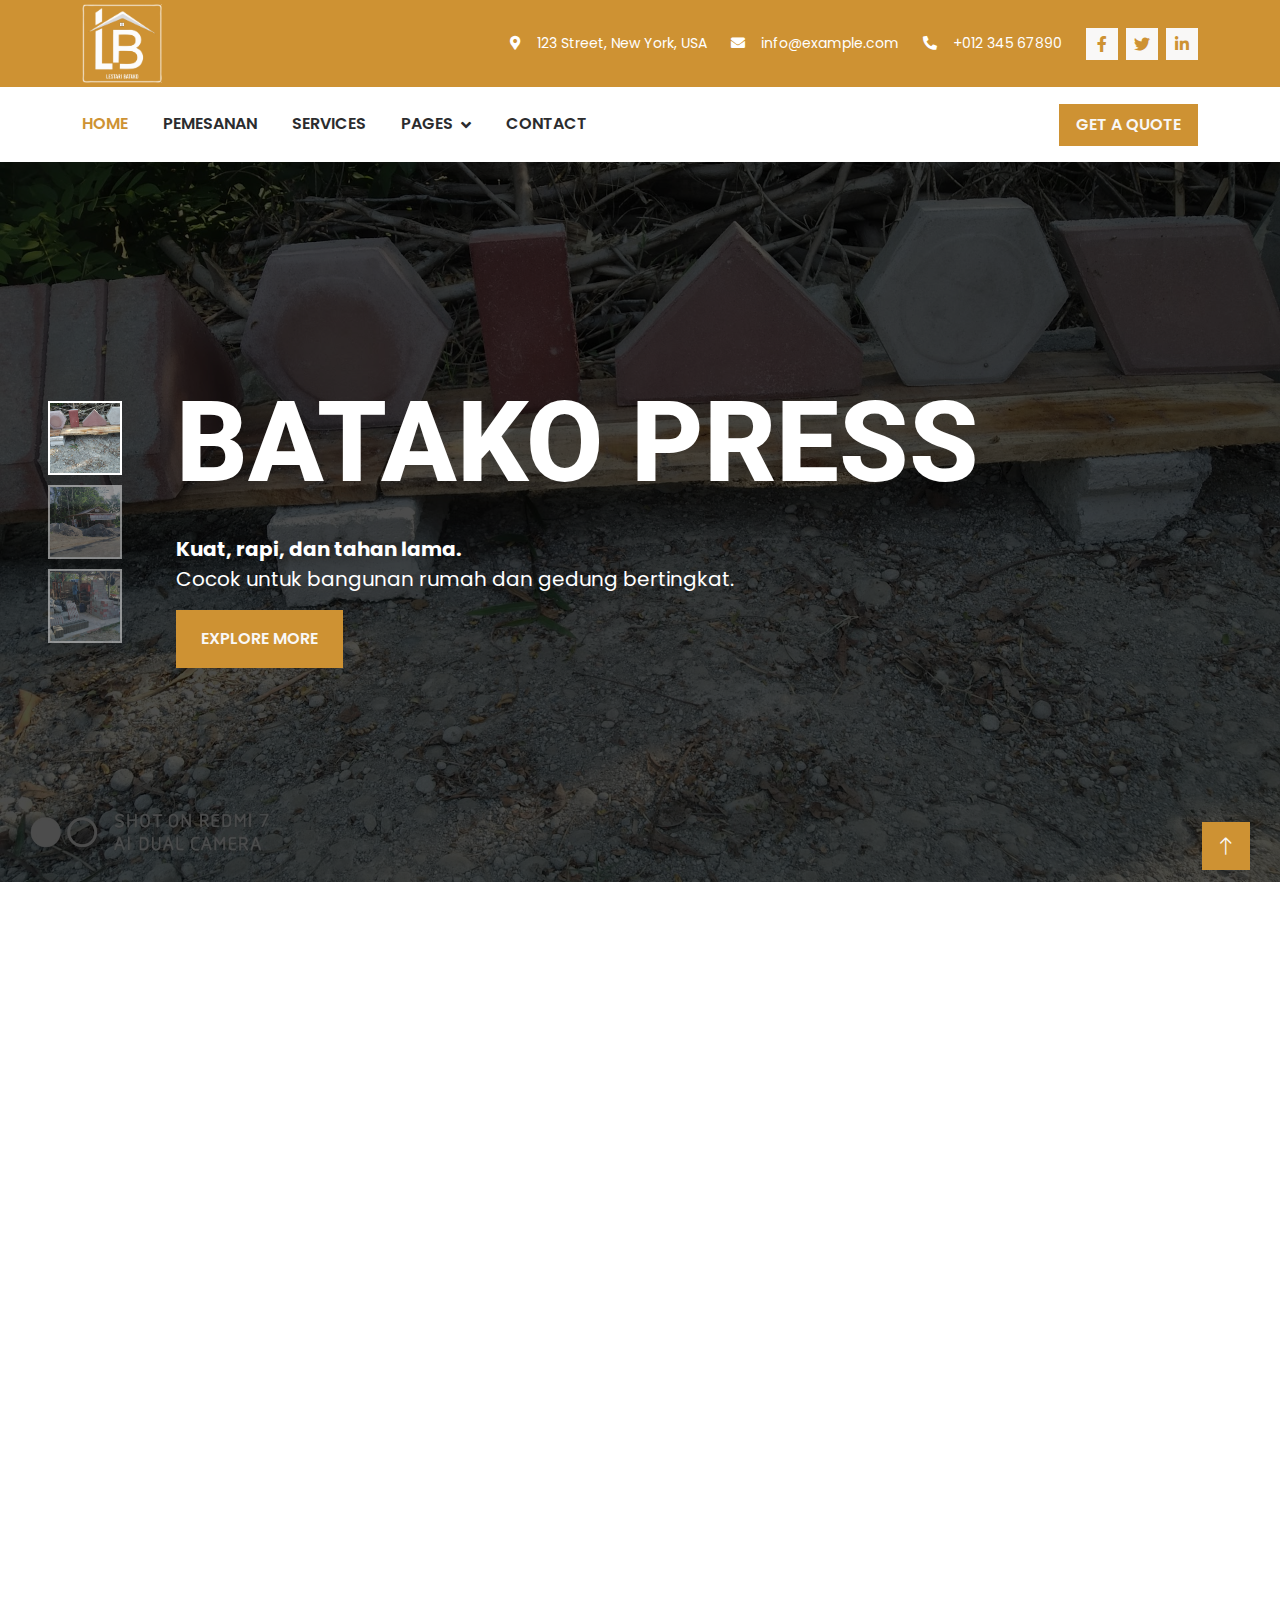
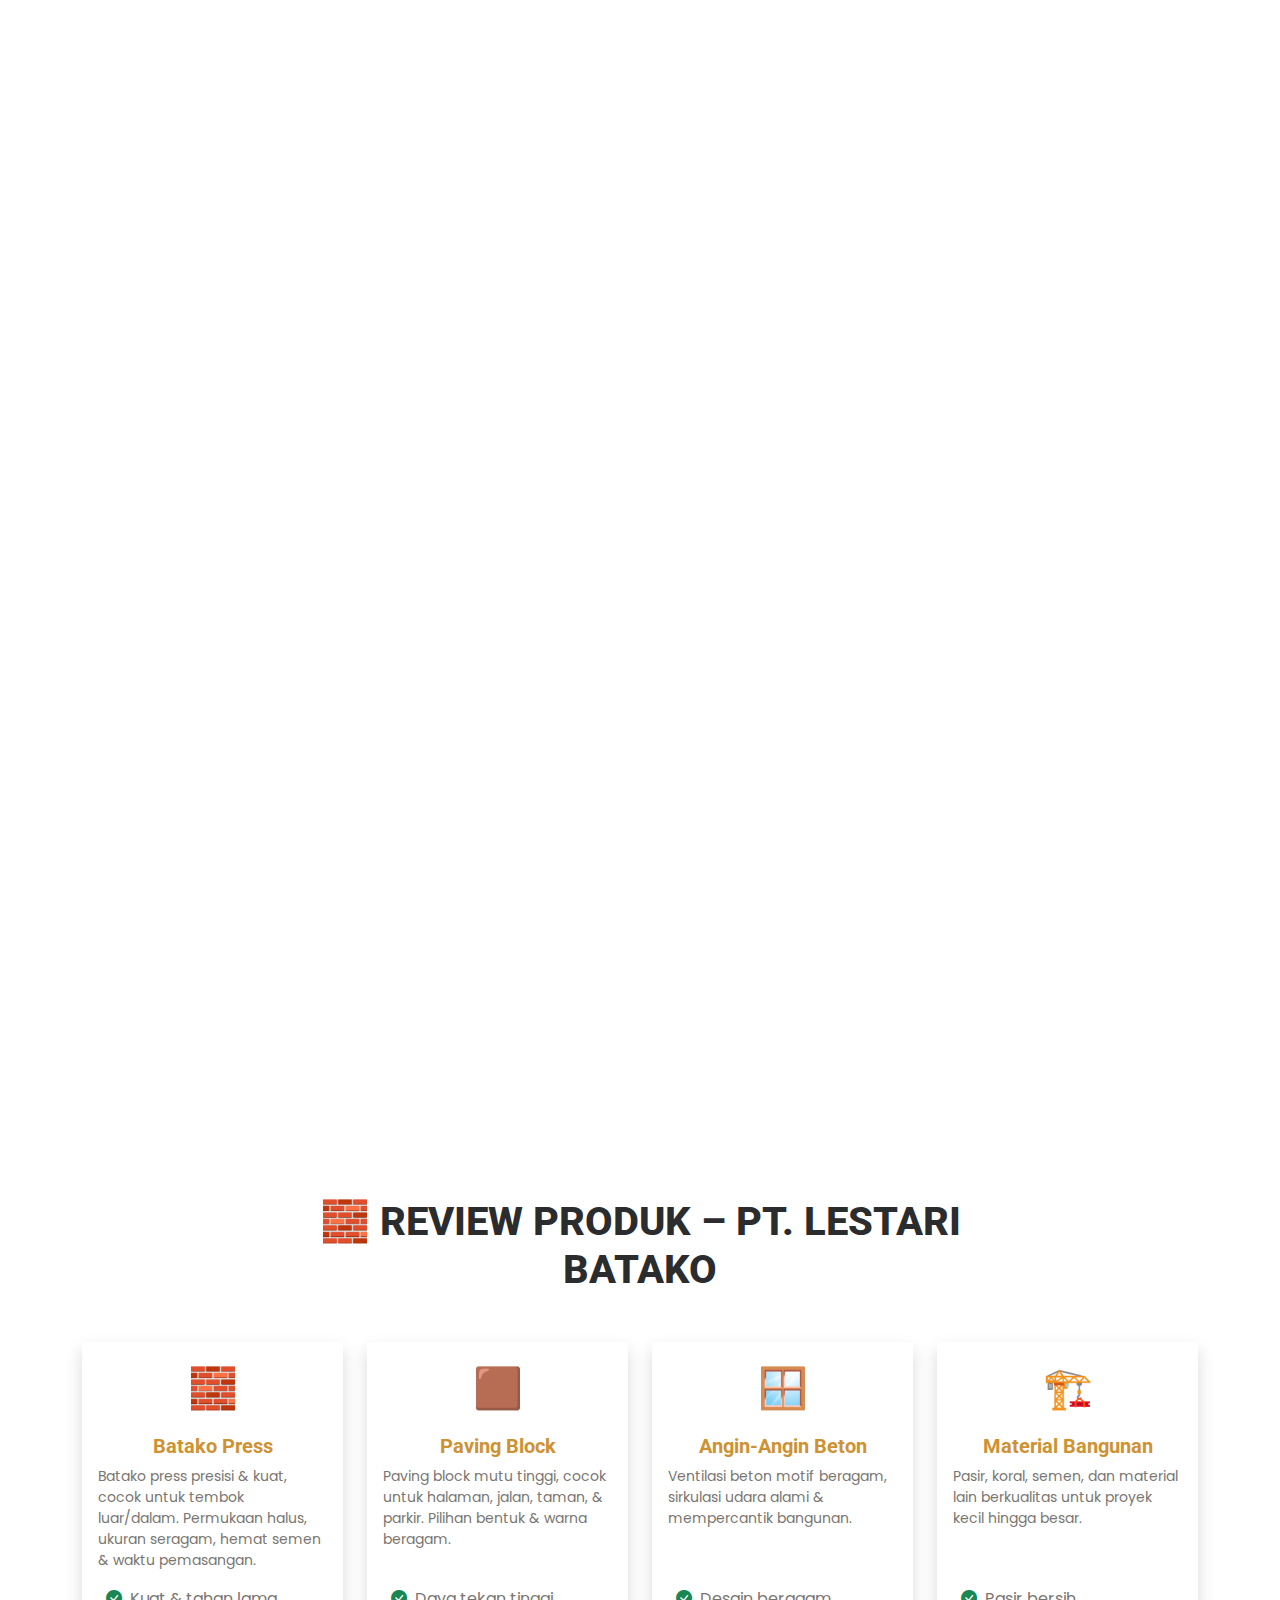
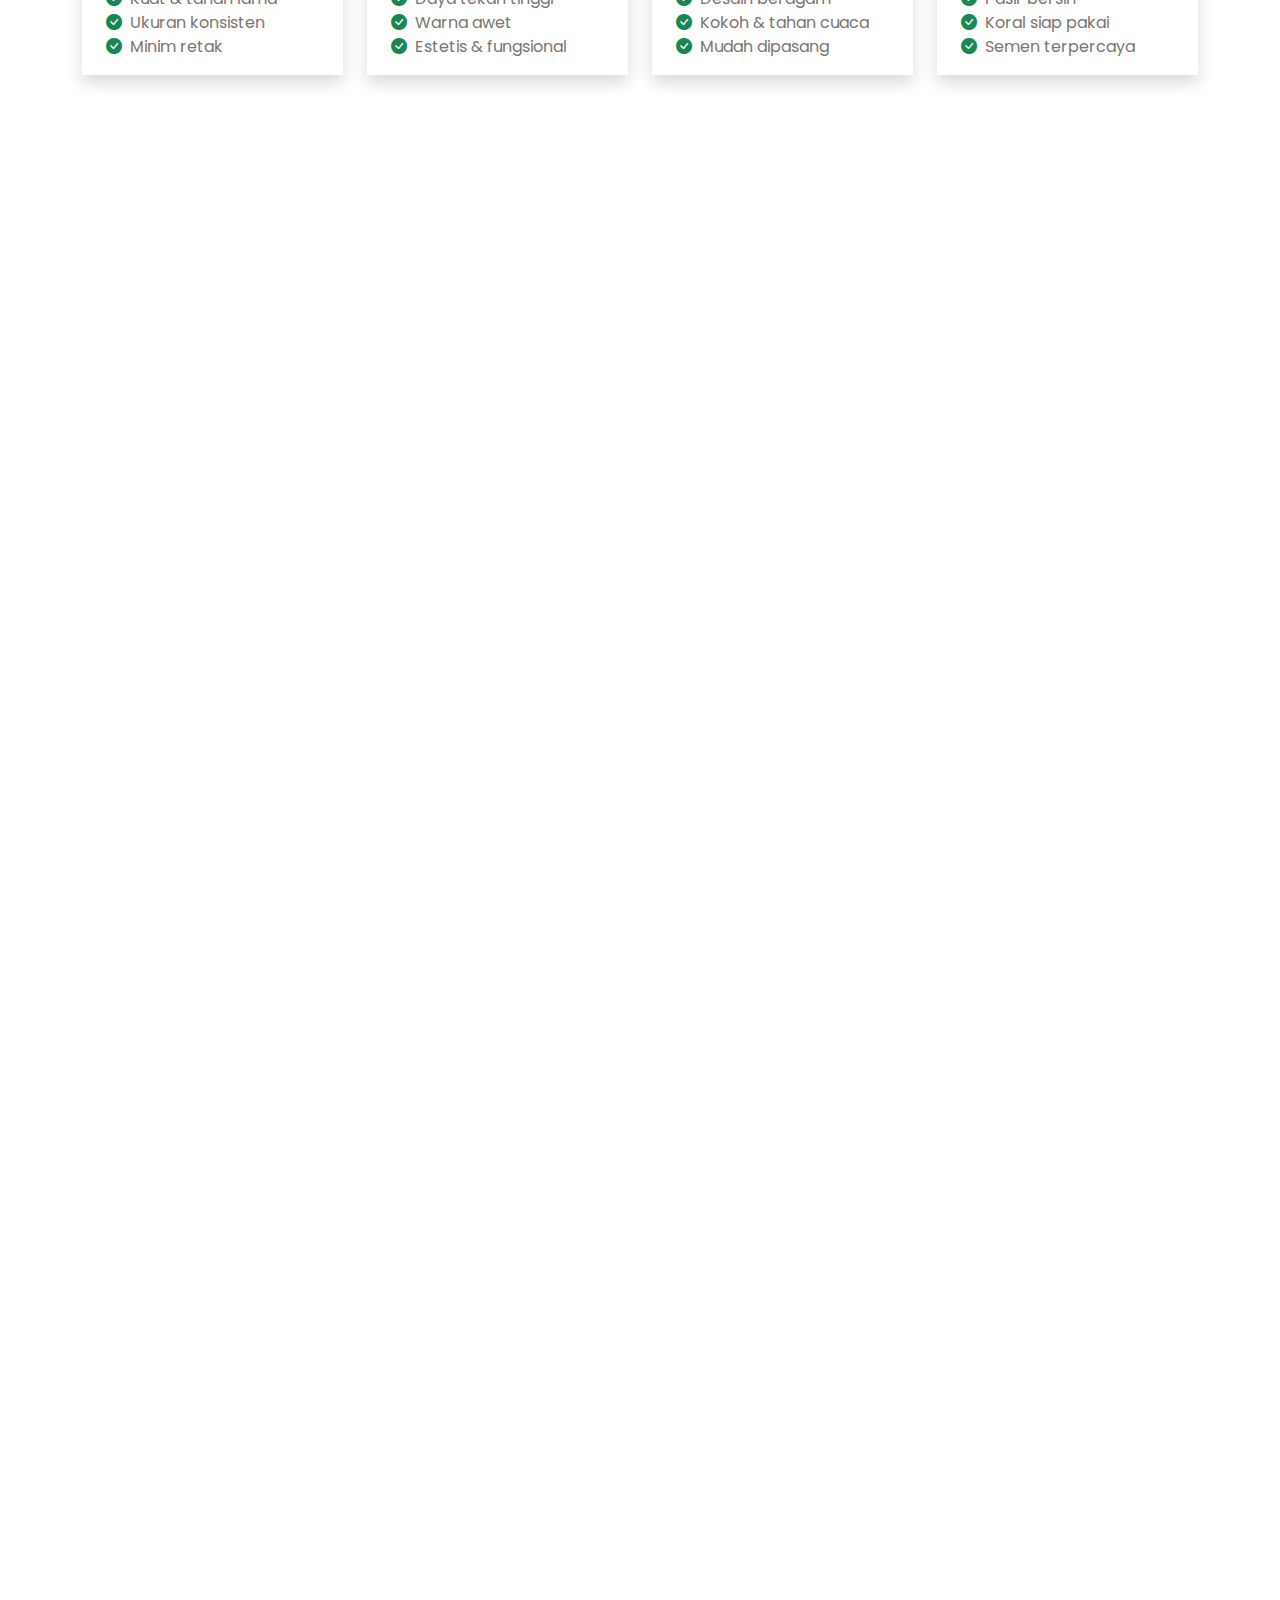
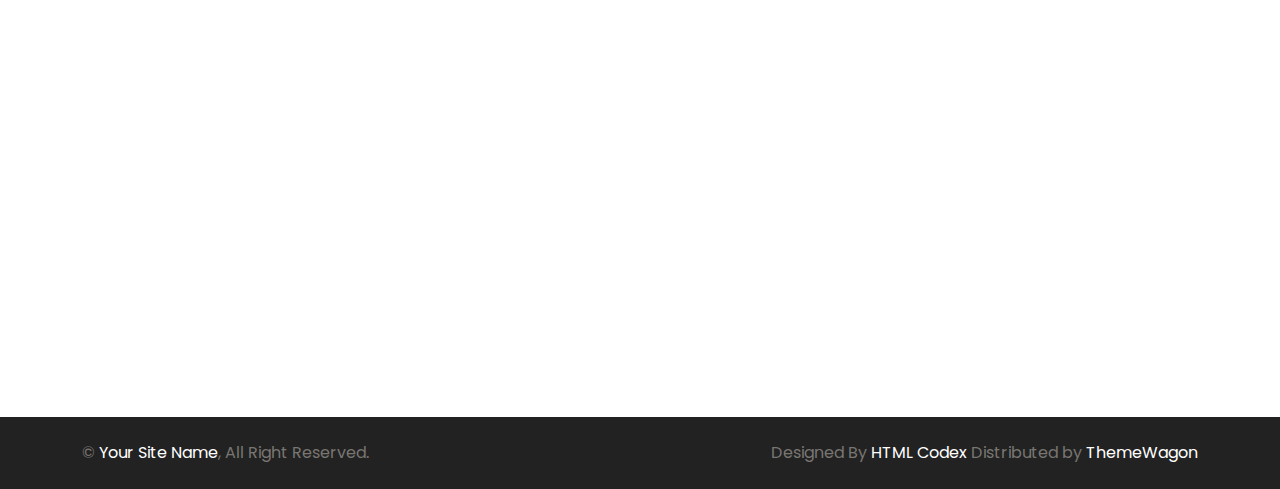
<file: index.html>
<!DOCTYPE html>
<html lang="en">

<head>
    <meta charset="utf-8">
    <title>WELDORK - Welding Website Template</title>
    <meta content="width=device-width, initial-scale=1.0" name="viewport">
    <meta content="" name="keywords">
    <meta content="" name="description">

    <!-- Favicon -->
    <link href="img/favicon.ico" rel="icon">

    <!-- Google Web Fonts -->
    <link rel="preconnect" href="https://fonts.googleapis.com">
    <link rel="preconnect" href="https://fonts.gstatic.com" crossorigin>
    <link href="https://fonts.googleapis.com/css2?family=Poppins:wght@400;600&family=Roboto:wght@700;800&display=swap"
        rel="stylesheet">

    <!-- Icon Font Stylesheet -->
    <link href="https://cdnjs.cloudflare.com/ajax/libs/font-awesome/5.10.0/css/all.min.css" rel="stylesheet">
    <link rel="stylesheet" href="https://cdn.jsdelivr.net/npm/bootstrap-icons@1.10.4/font/bootstrap-icons.css">

    <!-- Libraries Stylesheet -->
    <link href="lib/animate/animate.min.css" rel="stylesheet">
    <link href="lib/owlcarousel/assets/owl.carousel.min.css" rel="stylesheet">

    <!-- Customized Bootstrap Stylesheet -->
    <link href="css/bootstrap.min.css" rel="stylesheet">

    <!-- Template Stylesheet -->
    <link href="css/style.css" rel="stylesheet">
</head>

<body>
    <!-- Spinner Start -->
    <div id="spinner"
        class="show bg-white position-fixed translate-middle w-100 vh-100 top-50 start-50 d-flex align-items-center justify-content-center">
        <div class="spinner-border text-primary" role="status" style="width: 3rem; height: 3rem;"></div>
    </div>
    <!-- Spinner End -->


    <!-- Topbar Start -->
    <div class="container-fluid bg-primary text-white d-none d-lg-flex wow fadeIn" data-wow-delay="0.1s">
        <div class="container py-1">
            <div class="d-flex align-items-center">
                <a href="index.html">
                    <img class="img-fluid" src="img\img\Logo\Logo_transparent.png" alt="" width="80px">
                </a>
                <div class="ms-auto d-flex align-items-center">
                    <small class="ms-4"><i class="fa fa-map-marker-alt me-3"></i>123 Street, New York, USA</small>
                    <small class="ms-4"><i class="fa fa-envelope me-3"></i>info@example.com</small>
                    <small class="ms-4"><i class="fa fa-phone-alt me-3"></i>+012 345 67890</small>
                    <div class="ms-3 d-flex">
                        <a class="btn btn-sm-square btn-light text-primary ms-2" href=""><i
                                class="fab fa-facebook-f"></i></a>
                        <a class="btn btn-sm-square btn-light text-primary ms-2" href=""><i
                                class="fab fa-twitter"></i></a>
                        <a class="btn btn-sm-square btn-light text-primary ms-2" href=""><i
                                class="fab fa-linkedin-in"></i></a>
                    </div>
                </div>
            </div>
        </div>
    </div>
    <!-- Topbar End -->


    <!-- Navbar Start -->
    <div class="container-fluid bg-white sticky-top wow fadeIn" data-wow-delay="0.1s">
        <div class="container">
            <nav class="navbar navbar-expand-lg bg-white navbar-light p-lg-0">
                <a href="index.html" class="navbar-brand d-lg-none">
                    <h1 class="fw-bold m-0">WELDORK</h1>
                </a>
                <button type="button" class="navbar-toggler me-0" data-bs-toggle="collapse"
                    data-bs-target="#navbarCollapse">
                    <span class="navbar-toggler-icon"></span>
                </button>
                <div class="collapse navbar-collapse" id="navbarCollapse">
                    <div class="navbar-nav">
                        <a href="index.html" class="nav-item nav-link active">Home</a>
                        <a href="about.html" class="nav-item nav-link">Pemesanan</a>
                        <a href="service.html" class="nav-item nav-link">Services</a>
                        <div class="nav-item dropdown">
                            <a href="#" class="nav-link dropdown-toggle" data-bs-toggle="dropdown">Pages</a>
                            <div class="dropdown-menu bg-light rounded-0 rounded-bottom m-0">
                                <a href="feature.html" class="dropdown-item">Features</a>
                                <a href="team.html" class="dropdown-item">Our Team</a>
                                <a href="testimonial.html" class="dropdown-item">Testimonial</a>
                                <a href="appoinment.html" class="dropdown-item">Appoinment</a>
                                <a href="404.html" class="dropdown-item">404 Page</a>
                            </div>
                        </div>
                        <a href="contact.html" class="nav-item nav-link">Contact</a>
                    </div>
                    <div class="ms-auto d-none d-lg-block">
                        <a href="" class="btn btn-primary py-2 px-3">Get A Quote</a>
                    </div>
                </div>
            </nav>
        </div>
    </div>
    <!-- Navbar End -->


    <!-- Carousel Start -->
    <div class="container-fluid p-0 mb-6 wow fadeIn" data-wow-delay="0.1s">
        <div id="header-carousel" class="carousel slide" data-bs-ride="carousel">
            <div class="carousel-indicators">
                <button type="button" data-bs-target="#header-carousel" data-bs-slide-to="0" class="active"
                    aria-current="true" aria-label="Slide 1">
                    <img class="img-fluid" src="img\img\2021-09-05 (2).jpg" alt="Image">
                </button>
                <button type="button" data-bs-target="#header-carousel" data-bs-slide-to="1" aria-label="Slide 2">
                    <img class="img-fluid" src="img\img\2021-09-05 (1).jpg" alt="Image">
                </button>
                <button type="button" data-bs-target="#header-carousel" data-bs-slide-to="2" aria-label="Slide 3">
                    <img class="img-fluid" src="img\img\2021-09-05.jpg" alt="Image">
                </button>
            </div>
            <div class="carousel-inner">
                <div class="carousel-item active">
                    <img class="w-100" src="img\img\2021-09-05 (2).jpg" alt="Image">
                    <div class="carousel-caption">
                        <h1 class="display-1 text-uppercase text-white mb-4 animated zoomIn">Batako Press
                        </h1>
                        <p class="text-white fs-5 animated zoomIn"><span class="fw-bold">Kuat, rapi, dan tahan lama.</span> <br>Cocok untuk bangunan rumah dan gedung bertingkat.</p>
                        <a href="#" class="btn btn-primary py-3 px-4">Explore More</a>
                    </div>
                </div>
                <div class="carousel-item">
                    <img class="w-100" src="img\img\2021-09-05 (1).jpg" alt="Image">
                    <div class="carousel-caption">
                        <h1 class="display-1 text-uppercase text-white mb- animated zoomIn">Paving Block
                        </h1>
                        <p class="text-white mb- fs-2 animated zoomIn"><span>Tersedia berbagai ukuran dan pola.</span> <br>Ideal untuk halaman rumah, jalan lingkungan, dan taman.</p>
                        <a href="#" class="btn btn-primary py-3 px-4">Explore More</a>
                    </div>
                </div>
                <div class="carousel-item">
                    <img class="w-100" src="img\img\2021-09-05.jpg" alt="Image">
                    <div class="carousel-caption">
                        <h1 class="display-1 text-uppercase text-white mb-4 animated zoomIn">Angin-Angin Beton
                        </h1>
                        <p class="text-white mb- fs-2 animated zoomIn"><span>Desain estetis untuk sirkulasi udara alami.</span> <br>Pilihan motif beragam.</p>
                        <a href="#" class="btn btn-primary py-3 px-4">Explore More</a>
                    </div>
                </div>
            </div>
        </div>
    </div>
    <!-- Carousel End -->


    <!-- About Start -->
    <div class="container-fluid pt-6 pb-6">
        <div class="container">
            <div class="row g-5">
                <div class="col-lg-6 wow fadeIn" data-wow-delay="0.1s">
                    <div class="about-img">
                        <a href="img\img\2021-09-05 (1).jpg">
                            <img class="img-fluid w-100" src="img\img\2021-09-05 (1).jpg">
                        </a>
                    </div>
                </div>
                <div class="col-lg-6 wow fadeIn" data-wow-delay="0.5s">
                    <h1 class="display-6 text-uppercase mb-4 mt-5">🏢 PT. Lestari Batako</h1>
                    <p class="mb-4">PT. Lestari Batako merupakan perusahaan produsen dan distributor bahan bangunan yang berkomitmen menyediakan produk berkualitas tinggi untuk menunjang proyek pembangunan Anda. Berlokasi di [isi lokasi], kami melayani kebutuhan material bangunan untuk rumah tinggal, gedung komersial, maupun proyek pemerintah.</p>
                    <p class="mb-4">Dengan pengalaman dan tenaga ahli yang profesional, kami menghadirkan produk batako press yang kuat dan presisi, paving block beragam motif, ventilasi beton (angin-angin) dengan desain fungsional, serta pasokan material bangunan lainnya seperti pasir, koral, dan semen. Kami siap menjadi mitra andalan dalam memenuhi kebutuhan konstruksi Anda.</p>
                    <div class="row g-5 mb-4">
                    
                    </div>
                    
                    <div class="border border-5 border-primary p-4 text-center mt-5">
                        <h4 class="lh-base text-uppercase mb-0">Kami hadir untuk mendukung setiap langkah pembangunan Anda.</h4>
                    </div>
                </div>
            </div>
        </div>
    </div>
    <!-- About End -->


    <!-- Features Start -->
    <div class="container-fluid feature mt-6 mb-6 wow fadeIn" data-wow-delay="0.1s">
        <div class="container">
            <div class="row g-0 justify-content-end">
                <div class="col-lg-6 pt-5">
                    <div class="mt-5">
                        <h1 class="display-6 text-white text-uppercase mb-4 wow fadeIn" data-wow-delay="0.3s">
                            🔥 Promosi Umum
                        </h1>
                        <p class="text-light mb-4 wow fadeIn" data-wow-delay="0.4s" style="font-size:1.3rem;">
                            <strong>Bangun Lebih Hemat, Kuat, dan Cepat!</strong><br>
                            Dapatkan bahan bangunan berkualitas langsung dari pabrik – tanpa perantara!
                        </p>
                        <div class="row g-4 pt-2 mb-4">
                            <div class="col-sm-6 wow fadeIn" data-wow-delay="0.4s">
                                <div class="flex-column text-center border border-5 border-primary p-4 bg-opacity-10">
                                    <h2 class="text-white mb-2">Beli Sekarang,<br>Bangun Tanpa Ragu!</h2>
                                    <p class="text-white text-uppercase mb-0">Produk kuat, presisi, dan harga bersaing.</p>
                                </div>
                            </div>
                            <div class="col-sm-6 wow fadeIn" data-wow-delay="0.5s">
                                <div class="flex-column text-center border border-5 border-primary p-4 bg-opacity-10">
                                    <h2 class="text-white mb-2">Solusi Bangunan Andal?</h2>
                                    <p class="text-white text-uppercase mb-0">Pilih PT. Lestari Batako – Kualitas Terjamin, Harga Terjangkau!</p>
                                </div>
                            </div>
                        </div>
                        <div class="border border-5 border-primary border-bottom-0 p-4  bg-opacity-10">
                            <div class="mb-3 wow fadeIn" data-wow-delay="0.6s">
                                <span class="text-white fs-5">💬 <strong>Promosi Call to Action (CTA)</strong></span>
                                <div class="mt-2">
                                    <a href="https://wa.me/6281553675279" target="_blank" class="btn btn-success w-100 py-2 mb-2" style="font-size:1.1rem;">
                                        💬 Tanya harga? Langsung klik WhatsApp kami sekarang!
                                    </a>
                                </div>
                            </div>
                            <div class="mb-3 wow fadeIn" data-wow-delay="0.7s">
                                <span class="text-white fs-5">🛒 Pesan mudah, tanpa login!</span>
                                <p class="text-white mb-0">Isi form &amp; kami proses secepat kilat.</p>
                            </div>
                            <div class="wow fadeIn" data-wow-delay="0.8s">
                                <span class="text-white fs-5">📦 Siap kirim hari ini!</span>
                                <p class="text-white mb-0">Stok aman, pengiriman cepat dan tepat!</p>
                            </div>
                        </div>
                    </div>
                </div>
            </div>
        </div>
    </div>
    <!-- Features End -->


    <!-- Review Produk Start -->
    <div class="container-fluid pt-6 pb-6" id="review-produk">
        <div class="container">
            <div class="text-center mx-auto mb-5" style="max-width: 700px;">
                <h1 class="display-6 text-uppercase mb-4">🧱 Review Produk – PT. Lestari Batako</h1>
            </div>
            <div class="row g-4">
                <!-- Batako Press -->
                <div class="col-md-6 col-lg-3">
                    <div class="card border-0 shadow h-100">
                        <div class="card-body d-flex flex-column">
                            <div class="mb-3 text-center">
                                <span class="fs-1">🧱</span>
                            </div>
                            <h5 class="card-title text-primary fw-bold mb-2 text-center">Batako Press</h5>
                            <p class="card-text small flex-grow-1">Batako press presisi &amp; kuat, cocok untuk tembok luar/dalam. Permukaan halus, ukuran seragam, hemat semen &amp; waktu pemasangan.</p>
                            <ul class="list-unstyled mb-0 ps-2">
                                <li><i class="bi bi-check-circle-fill text-success me-2"></i>Kuat &amp; tahan lama</li>
                                <li><i class="bi bi-check-circle-fill text-success me-2"></i>Ukuran konsisten</li>
                                <li><i class="bi bi-check-circle-fill text-success me-2"></i>Minim retak</li>
                            </ul>
                        </div>
                    </div>
                </div>
                <!-- Paving Block -->
                <div class="col-md-6 col-lg-3">
                    <div class="card border-0 shadow h-100">
                        <div class="card-body d-flex flex-column">
                            <div class="mb-3 text-center">
                                <span class="fs-1">🟫</span>
                            </div>
                            <h5 class="card-title text-primary fw-bold mb-2 text-center">Paving Block</h5>
                            <p class="card-text small flex-grow-1">Paving block mutu tinggi, cocok untuk halaman, jalan, taman, &amp; parkir. Pilihan bentuk &amp; warna beragam.</p>
                            <ul class="list-unstyled mb-0 ps-2">
                                <li><i class="bi bi-check-circle-fill text-success me-2"></i>Daya tekan tinggi</li>
                                <li><i class="bi bi-check-circle-fill text-success me-2"></i>Warna awet</li>
                                <li><i class="bi bi-check-circle-fill text-success me-2"></i>Estetis &amp; fungsional</li>
                            </ul>
                        </div>
                    </div>
                </div>
                <!-- Angin-Angin Beton -->
                <div class="col-md-6 col-lg-3">
                    <div class="card border-0 shadow h-100">
                        <div class="card-body d-flex flex-column">
                            <div class="mb-3 text-center">
                                <span class="fs-1">🪟</span>
                            </div>
                            <h5 class="card-title text-primary fw-bold mb-2 text-center">Angin-Angin Beton</h5>
                            <p class="card-text small flex-grow-1">Ventilasi beton motif beragam, sirkulasi udara alami &amp; mempercantik bangunan.</p>
                            <ul class="list-unstyled mb-0 ps-2">
                                <li><i class="bi bi-check-circle-fill text-success me-2"></i>Desain beragam</li>
                                <li><i class="bi bi-check-circle-fill text-success me-2"></i>Kokoh &amp; tahan cuaca</li>
                                <li><i class="bi bi-check-circle-fill text-success me-2"></i>Mudah dipasang</li>
                            </ul>
                        </div>
                    </div>
                </div>
                <!-- Material Bangunan -->
                <div class="col-md-6 col-lg-3">
                    <div class="card border-0 shadow h-100">
                        <div class="card-body d-flex flex-column">
                            <div class="mb-3 text-center">
                                <span class="fs-1">🏗️</span>
                            </div>
                            <h5 class="card-title text-primary fw-bold mb-2 text-center">Material Bangunan</h5>
                            <p class="card-text small flex-grow-1">Pasir, koral, semen, dan material lain berkualitas untuk proyek kecil hingga besar.</p>
                            <ul class="list-unstyled mb-0 ps-2">
                                <li><i class="bi bi-check-circle-fill text-success me-2"></i>Pasir bersih</li>
                                <li><i class="bi bi-check-circle-fill text-success me-2"></i>Koral siap pakai</li>
                                <li><i class="bi bi-check-circle-fill text-success me-2"></i>Semen terpercaya</li>
                            </ul>
                        </div>
                    </div>
                </div>
            </div>
        </div>
    </div>
    <!-- Review Produk End -->


    <!-- Service Start -->
    <!-- <div class="container-fluid service pt-6 pb-6">
        <div class="container">
            <div class="text-center mx-auto wow fadeInUp" data-wow-delay="0.1s" style="max-width: 600px;">
                <h1 class="display-6 text-uppercase mb-5">Reliable & High-Quality Welding Services</h1>
            </div>
            <div class="row g-4">
                <div class="col-lg-3 col-md-6 wow fadeInUp" data-wow-delay="0.1s">
                    <div class="service-item">
                        <div class="service-inner pb-5">
                            <img class="img-fluid w-100" src="img/service-1.jpg" alt="">
                            <div class="service-text px-5 pt-4">
                                <h5 class="text-uppercase">Metal Works</h4>
                                    <p>Lorem ipsum dolor sit amet, consectetur adipiscing elit. Curabitur tellus augue.
                                    </p>
                            </div>
                            <a class="btn btn-light px-3" href="">Read More<i
                                    class="bi bi-chevron-double-right ms-1"></i></a>
                        </div>
                    </div>
                </div>
                <div class="col-lg-3 col-md-6 wow fadeInUp" data-wow-delay="0.2s">
                    <div class="service-item">
                        <div class="service-inner pb-5">
                            <img class="img-fluid w-100" src="img/service-2.jpg" alt="">
                            <div class="service-text px-5 pt-4">
                                <h5 class="text-uppercase">Steel welding</h4>
                                    <p>Lorem ipsum dolor sit amet, consectetur adipiscing elit. Curabitur tellus augue.
                                    </p>
                            </div>
                            <a class="btn btn-light px-3" href="">Read More<i
                                    class="bi bi-chevron-double-right ms-1"></i></a>
                        </div>
                    </div>
                </div>
                <div class="col-lg-3 col-md-6 wow fadeInUp" data-wow-delay="0.3s">
                    <div class="service-item">
                        <div class="service-inner pb-5">
                            <img class="img-fluid w-100" src="img/service-3.jpg" alt="">
                            <div class="service-text px-5 pt-4">
                                <h5 class="text-uppercase">pipe welding</h4>
                                    <p>Lorem ipsum dolor sit amet, consectetur adipiscing elit. Curabitur tellus augue.
                                    </p>
                            </div>
                            <a class="btn btn-light px-3" href="">Read More<i
                                    class="bi bi-chevron-double-right ms-1"></i></a>
                        </div>
                    </div>
                </div>
                <div class="col-lg-3 col-md-6 wow fadeInUp" data-wow-delay="0.4s">
                    <div class="service-item">
                        <div class="service-inner pb-5">
                            <img class="img-fluid w-100" src="img/service-4.jpg" alt="">
                            <div class="service-text px-5 pt-4">
                                <h5 class="text-uppercase">Custom welding</h4>
                                    <p>Lorem ipsum dolor sit amet, consectetur adipiscing elit. Curabitur tellus augue.
                                    </p>
                            </div>
                            <a class="btn btn-light px-3" href="">Read More<i
                                    class="bi bi-chevron-double-right ms-1"></i></a>
                        </div>
                    </div>
                </div>
                <div class="col-lg-3 col-md-6 wow fadeInUp" data-wow-delay="0.1s">
                    <div class="service-item">
                        <div class="service-inner pb-5">
                            <img class="img-fluid w-100" src="img/service-5.jpg" alt="">
                            <div class="service-text px-5 pt-4">
                                <h5 class="text-uppercase">Steel welding</h4>
                                    <p>Lorem ipsum dolor sit amet, consectetur adipiscing elit. Curabitur tellus augue.
                                    </p>
                            </div>
                            <a class="btn btn-light px-3" href="">Read More<i
                                    class="bi bi-chevron-double-right ms-1"></i></a>
                        </div>
                    </div>
                </div>
                <div class="col-lg-3 col-md-6 wow fadeInUp" data-wow-delay="0.2s">
                    <div class="service-item">
                        <div class="service-inner pb-5">
                            <img class="img-fluid w-100" src="img/service-6.jpg" alt="">
                            <div class="service-text px-5 pt-4">
                                <h5 class="text-uppercase">Metal Work</h4>
                                    <p>Lorem ipsum dolor sit amet, consectetur adipiscing elit. Curabitur tellus augue.
                                    </p>
                            </div>
                            <a class="btn btn-light px-3" href="">Read More<i
                                    class="bi bi-chevron-double-right ms-1"></i></a>
                        </div>
                    </div>
                </div>
                <div class="col-lg-3 col-md-6 wow fadeInUp" data-wow-delay="0.3s">
                    <div class="service-item">
                        <div class="service-inner pb-5">
                            <img class="img-fluid w-100" src="img/service-7.jpg" alt="">
                            <div class="service-text px-5 pt-4">
                                <h5 class="text-uppercase">Custom Welding</h4>
                                    <p>Lorem ipsum dolor sit amet, consectetur adipiscing elit. Curabitur tellus augue.
                                    </p>
                            </div>
                            <a class="btn btn-light px-3" href="">Read More<i
                                    class="bi bi-chevron-double-right ms-1"></i></a>
                        </div>
                    </div>
                </div>
                <div class="col-lg-3 col-md-6 wow fadeInUp" data-wow-delay="0.4s">
                    <div class="service-item">
                        <div class="service-inner pb-5">
                            <img class="img-fluid w-100" src="img/service-8.jpg" alt="">
                            <div class="service-text px-5 pt-4">
                                <h5 class="text-uppercase">Pipe Welding</h4>
                                    <p>Lorem ipsum dolor sit amet, consectetur adipiscing elit. Curabitur tellus augue.
                                    </p>
                            </div>
                            <a class="btn btn-light px-3" href="">Read More<i
                                    class="bi bi-chevron-double-right ms-1"></i></a>
                        </div>
                    </div>
                </div>
            </div>
        </div>
    </div> -->
    <!-- Service End -->


    <!-- Appoinment Start -->
    <!-- <div class="container-fluid appoinment mt-6 mb-6 py-5 wow fadeIn" data-wow-delay="0.1s">
        <div class="container pt-5">
            <div class="row gy-5 gx-0">
                <div class="col-lg-6 pe-lg-5 wow fadeIn" data-wow-delay="0.3s">
                    <h1 class="display-6 text-uppercase text-white mb-4">We Complete Welding & Metal Projects in Time
                    </h1>
                    <p class="text-white mb-5 wow fadeIn" data-wow-delay="0.4s">Lorem ipsum dolor sit amet, consectetur adipiscing elit. Curabitur tellus
                        augue, iaculis id elit eget, ultrices pulvinar tortor.</p>
                    <div class="d-flex align-items-start wow fadeIn" data-wow-delay="0.5s">
                        <div class="btn-lg-square bg-white">
                            <i class="bi bi-geo-alt text-dark fs-3"></i>
                        </div>
                        <div class="ms-3">
                            <h6 class="text-white text-uppercase">Office Address</h6>
                            <span class="text-white">123 Street, New York, USA</span>
                        </div>
                    </div>
                    <hr class="bg-body">
                    <div class="d-flex align-items-start wow fadeIn" data-wow-delay="0.6s">
                        <div class="btn-lg-square bg-white">
                            <i class="bi bi-clock text-dark fs-3"></i>
                        </div>
                        <div class="ms-3">
                            <h6 class="text-white text-uppercase">Office Time</h6>
                            <span class="text-white">Mon-Sat 09am-5pm, Sun Closed</span>
                        </div>
                    </div>
                </div>
                <div class="col-lg-6 mb-n5 wow fadeIn" data-wow-delay="0.7s">
                    <div class="bg-white p-5">
                        <h2 class="text-uppercase mb-4">Online Appoinment</h2>
                        <div class="row g-3">
                            <div class="col-sm-6">
                                <div class="form-floating">
                                    <input type="text" class="form-control border-0 bg-light" id="name" placeholder="Your Name">
                                    <label for="name">Your Name</label>
                                </div>
                            </div>
                            <div class="col-sm-6">
                                <div class="form-floating">
                                    <input type="email" class="form-control border-0 bg-light" id="mail" placeholder="Your Email">
                                    <label for="mail">Your Email</label>
                                </div>
                            </div>
                            <div class="col-sm-6">
                                <div class="form-floating">
                                    <input type="text" class="form-control border-0 bg-light" id="mobile" placeholder="Your Mobile">
                                    <label for="mobile">Your Mobile</label>
                                </div>
                            </div>
                            <div class="col-sm-6">
                                <div class="form-floating">
                                    <select class="form-select border-0 bg-light" id="service">
                                        <option selected>Steel Welding</option>
                                        <option value="">Pipe Welding</option>
                                    </select>
                                    <label for="service">Choose A Service</label>
                                </div>
                            </div>
                            <div class="col-12">
                                <div class="form-floating">
                                    <textarea class="form-control border-0 bg-light" placeholder="Leave a message here" id="message"
                                        style="height: 130px"></textarea>
                                    <label for="message">Message</label>
                                </div>
                            </div>
                            <div class="col-12 text-center">
                                <button class="btn btn-primary w-100 py-3" type="submit">Submit Now</button>
                            </div>
                        </div>
                    </div>
                </div>
            </div>
        </div>
    </div> -->
    <!-- Appoinment End -->


    <!-- Team Start -->
    <!-- <div class="container-fluid team pt-6 pb-6">
        <div class="container">
            <div class="text-center mx-auto wow fadeInUp" data-wow-delay="0.1s" style="max-width: 600px;">
                <h1 class="display-6 text-uppercase mb-5">Meet Our Professional and Experience Welder</h1>
            </div>
            <div class="row g-4">
                <div class="col-lg-3 col-md-6 wow fadeInUp" data-wow-delay="0.3s">
                    <div class="team-item">
                        <div class="position-relative overflow-hidden">
                            <img class="img-fluid w-100" src="img/team-1.jpg" alt="">
                            <div class="team-social">
                                <a class="btn btn-square btn-dark mx-1" href=""><i class="fab fa-facebook-f"></i></a>
                                <a class="btn btn-square btn-dark mx-1" href=""><i class="fab fa-twitter"></i></a>
                                <a class="btn btn-square btn-dark mx-1" href=""><i class="fab fa-linkedin-in"></i></a>
                                <a class="btn btn-square btn-dark mx-1" href=""><i class="fab fa-youtube"></i></a>
                            </div>
                        </div>
                        <div class="text-center p-4">
                            <h5 class="mb-1">Alex Robin</h5>
                            <span>Welder</span>
                        </div>
                    </div>
                </div>
                <div class="col-lg-3 col-md-6 wow fadeInUp" data-wow-delay="0.4s">
                    <div class="team-item">
                        <div class="position-relative overflow-hidden">
                            <img class="img-fluid w-100" src="img/team-2.jpg" alt="">
                            <div class="team-social">
                                <a class="btn btn-square btn-dark mx-1" href=""><i class="fab fa-facebook-f"></i></a>
                                <a class="btn btn-square btn-dark mx-1" href=""><i class="fab fa-twitter"></i></a>
                                <a class="btn btn-square btn-dark mx-1" href=""><i class="fab fa-linkedin-in"></i></a>
                                <a class="btn btn-square btn-dark mx-1" href=""><i class="fab fa-youtube"></i></a>
                            </div>
                        </div>
                        <div class="text-center p-4">
                            <h5 class="mb-1">Andrew Bon</h5>
                            <span>Welder</span>
                        </div>
                    </div>
                </div>
                <div class="col-lg-3 col-md-6 wow fadeInUp" data-wow-delay="0.5s">
                    <div class="team-item">
                        <div class="position-relative overflow-hidden">
                            <img class="img-fluid w-100" src="img/team-3.jpg" alt="">
                            <div class="team-social">
                                <a class="btn btn-square btn-dark mx-1" href=""><i class="fab fa-facebook-f"></i></a>
                                <a class="btn btn-square btn-dark mx-1" href=""><i class="fab fa-twitter"></i></a>
                                <a class="btn btn-square btn-dark mx-1" href=""><i class="fab fa-linkedin-in"></i></a>
                                <a class="btn btn-square btn-dark mx-1" href=""><i class="fab fa-youtube"></i></a>
                            </div>
                        </div>
                        <div class="text-center p-4">
                            <h5 class="mb-1">Martin Tompson</h5>
                            <span>Welder</span>
                        </div>
                    </div>
                </div>
                <div class="col-lg-3 col-md-6 wow fadeInUp" data-wow-delay="0.6s">
                    <div class="team-item">
                        <div class="position-relative overflow-hidden">
                            <img class="img-fluid w-100" src="img/team-4.jpg" alt="">
                            <div class="team-social">
                                <a class="btn btn-square btn-dark mx-1" href=""><i class="fab fa-facebook-f"></i></a>
                                <a class="btn btn-square btn-dark mx-1" href=""><i class="fab fa-twitter"></i></a>
                                <a class="btn btn-square btn-dark mx-1" href=""><i class="fab fa-linkedin-in"></i></a>
                                <a class="btn btn-square btn-dark mx-1" href=""><i class="fab fa-youtube"></i></a>
                            </div>
                        </div>
                        <div class="text-center p-4">
                            <h5 class="mb-1">Clarabelle Samber</h5>
                            <span>Welder</span>
                        </div>
                    </div>
                </div>
            </div>
        </div>
    </div> -->
    <!-- Team End -->


    <!-- Testimonial Start -->
    <!-- <div class="container-fluid pt-6 pb-6">
        <div class="container">
            <div class="text-center mx-auto wow fadeInUp" data-wow-delay="0.1s" style="max-width: 600px;">
                <h1 class="display-6 text-uppercase mb-5">What They’re Talking About Our Welding Work</h1>
            </div>
            <div class="row g-5 align-items-center">
                <div class="col-lg-5 wow fadeInUp" data-wow-delay="0.3s">
                    <div class="testimonial-img">
                        <div class="animated flip infinite">
                            <img class="img-fluid" src="img/testimonial-1.jpg" alt="">
                        </div>
                        <div class="animated flip infinite">
                            <img class="img-fluid" src="img/testimonial-2.jpg" alt="">
                        </div>
                        <div class="animated flip infinite">
                            <img class="img-fluid" src="img/testimonial-3.jpg" alt="">
                        </div>
                        <div class="animated flip infinite">
                            <img class="img-fluid" src="img/testimonial-4.jpg" alt="">
                        </div>
                    </div>
                </div>
                <div class="col-lg-7 wow fadeInUp" data-wow-delay="0.5s">
                    <div class="owl-carousel testimonial-carousel">
                        <div class="testimonial-item">
                            <div class="d-flex align-items-center mb-4">
                                <img class="img-fluid" src="img/testimonial-1.jpg" alt="">
                                <div class="ms-3">
                                    <div class="mb-2">
                                        <i class="far fa-star text-primary"></i>
                                        <i class="far fa-star text-primary"></i>
                                        <i class="far fa-star text-primary"></i>
                                        <i class="far fa-star text-primary"></i>
                                        <i class="far fa-star text-primary"></i>
                                    </div>
                                    <h5 class="text-uppercase">Client Name</h5>
                                    <span>Profession</span>
                                </div>
                            </div>
                            <p class="fs-6">Dolores sed duo clita tempor justo dolor et stet lorem kasd labore dolore
                                lorem ipsum. At lorem lorem magna ut et, nonumy et labore et tempor diam tempor erat.
                            </p>
                        </div>
                        <div class="testimonial-item">
                            <div class="d-flex align-items-center mb-4">
                                <img class="img-fluid" src="img/testimonial-2.jpg" alt="">
                                <div class="ms-3">
                                    <div class="mb-2">
                                        <i class="far fa-star text-primary"></i>
                                        <i class="far fa-star text-primary"></i>
                                        <i class="far fa-star text-primary"></i>
                                        <i class="far fa-star text-primary"></i>
                                        <i class="far fa-star text-primary"></i>
                                    </div>
                                    <h5 class="text-uppercase">Client Name</h5>
                                    <span>Profession</span>
                                </div>
                            </div>
                            <p class="fs-6">Dolores sed duo clita tempor justo dolor et stet lorem kasd labore dolore
                                lorem ipsum. At lorem lorem magna ut et, nonumy et labore et tempor diam tempor erat.
                            </p>
                        </div>
                        <div class="testimonial-item">
                            <div class="d-flex align-items-center mb-4">
                                <img class="img-fluid" src="img/testimonial-3.jpg" alt="">
                                <div class="ms-3">
                                    <div class="mb-2">
                                        <i class="far fa-star text-primary"></i>
                                        <i class="far fa-star text-primary"></i>
                                        <i class="far fa-star text-primary"></i>
                                        <i class="far fa-star text-primary"></i>
                                        <i class="far fa-star text-primary"></i>
                                    </div>
                                    <h5 class="text-uppercase">Client Name</h5>
                                    <span>Profession</span>
                                </div>
                            </div>
                            <p class="fs-6">Dolores sed duo clita tempor justo dolor et stet lorem kasd labore dolore
                                lorem ipsum. At lorem lorem magna ut et, nonumy et labore et tempor diam tempor erat.
                            </p>
                        </div>
                        <div class="testimonial-item">
                            <div class="d-flex align-items-center mb-4">
                                <img class="img-fluid" src="img/testimonial-4.jpg" alt="">
                                <div class="ms-3">
                                    <div class="mb-2">
                                        <i class="far fa-star text-primary"></i>
                                        <i class="far fa-star text-primary"></i>
                                        <i class="far fa-star text-primary"></i>
                                        <i class="far fa-star text-primary"></i>
                                        <i class="far fa-star text-primary"></i>
                                    </div>
                                    <h5 class="text-uppercase">Client Name</h5>
                                    <span>Profession</span>
                                </div>
                            </div>
                            <p class="fs-6">Dolores sed duo clita tempor justo dolor et stet lorem kasd labore dolore
                                lorem ipsum. At lorem lorem magna ut et, nonumy et labore et tempor diam tempor erat.
                            </p>
                        </div>
                    </div>
                </div>
            </div>
        </div>
    </div> -->
    <!-- Testimonial End -->


    <!-- Newsletter Start -->
    <div class="container-fluid newsletter mt-6 wow fadeIn" data-wow-delay="0.1s">
        <div class="container pb-5">
            <div class="bg-dark bg-opacity-1 p-5 mb-5">
                <div class="row g-5">
                    <div class="col-md-7 wow fadeIn" data-wow-delay="0.3s ">
                        <h1 class="display-6 text-uppercase mb-4 text-warning">Newsletter PT. Lestari Batako</h1>
                        <div class="d-flex mb-3">
                            <i class="far fa-envelope-open fa-3x text-primary me-4"></i>
                            <div class="text-light">
                                <p class="fs-6 mb-2"><strong>👋 Halo Mitra &amp; Pelanggan Setia,</strong></p>
                                <p class="mb-2">Kami dari PT. Lestari Batako ingin mengucapkan terima kasih atas kepercayaan Anda dalam memilih produk dan layanan kami. Melalui newsletter ini, kami ingin berbagi informasi terkini mengenai produk, promo menarik, serta layanan terbaru yang bisa Anda manfaatkan.</p>
                            </div>
                        </div>
                        <div class="mb-3 text-light">
                            <p class="fw-bold mb-1">🧱 PRODUK UNGGULAN BULAN INI</p>
                            <ul class="mb-2 ps-3">
                                <li><strong>🔹 Batako Press Premium</strong><br>
                                    Batako berkualitas tinggi dengan presisi ukuran dan daya tahan maksimal. Ideal untuk bangunan rumah dan proyek skala besar.</li>
                                <li class="mt-2"><strong>🔹 Paving Block Serbaguna</strong><br>
                                    Tersedia dalam berbagai motif dan warna. Cocok untuk taman, jalan kompleks, dan halaman rumah.</li>
                                <li class="mt-2"><strong>🔹 Angin-Angin Beton</strong><br>
                                    Ventilasi beton estetik yang mendukung sirkulasi udara alami di bangunan Anda.</li>
                                <li class="mt-2"><strong>🔹 Material Bangunan</strong><br>
                                    Pasir, koral, dan semen dengan kualitas terjamin, siap kirim kapan pun Anda butuh!</li>
                            </ul>
                        </div>
                        <div class="mb-3 text-light">
                            <p class="fw-bold mb-1">🎁 PROMO SPESIAL MEI 2025</p>
                            <ul class="mb-2 ps-3">
                                <li>✅ Diskon 10% untuk pemesanan pertama (minimal Rp1.000.000)</li>
                                <li>✅ Gratis Ongkir untuk pengiriman dalam radius 5 KM</li>
                                <li>✅ Harga Proyek Khusus untuk pembelian grosir oleh kontraktor &amp; toko bangunan</li>
                            </ul>
                        </div>
                        <div class="mb-3 text-light">
                            <p class="fw-bold mb-1">🛒 PESAN SEKARANG TANPA LOGIN!</p>
                            <p class="mb-2">Kini Anda bisa melakukan pemesanan langsung tanpa perlu login. Cukup isi data diri &amp; pilih produk via form pemesanan kami. Cepat, mudah, dan aman!</p>
                            <a href="https://wa.me/6281234567890" target="_blank" class="btn btn-success px-4 py-2 mb-2 fw-bold">👉 Pesan Sekarang</a>
                        </div>
                        <div class="mb-3 text-light">
                            <p class="fw-bold mb-1">📞 HUBUNGI KAMI</p>
                            <ul class="mb-2 ps-3">
                                <li>📍 Jl. Raya Lestari No. 123, [Kota/Kecamatan], [Provinsi]</li>
                                <li>📱 WhatsApp/Telepon: 0812-3456-7890</li>
                                <li>📧 Email: lestaribatako@gmail.com</li>
                                <li>Instagram: <a href="https://instagram.com/lestari.batako" target="_blank">@lestari.batako</a></li>
                            </ul>
                        </div>
                        <p class="mb-1 text-light">Terima kasih telah menjadi bagian dari pembangunan bersama PT. Lestari Batako. Kami siap
                    </div>
                </div>
            </div>
        </div>
    </div>
    <!-- Newsletter End -->


    <!-- Footer Start -->
    <div class="container-fluid bg-dark footer py-5 wow fadeIn" data-wow-delay="0.1s">
        <div class="container py-5">
            <div class="row g-5">
                <div class="col-lg-3 col-md-6">
                    <h5 class="text-uppercase text-light mb-4">Our Office</h5>
                    <p class="mb-2"><i class="fa fa-map-marker-alt text-primary me-3"></i>123 Street, New York, USA</p>
                    <p class="mb-2"><i class="fa fa-phone-alt text-primary me-3"></i>+012 345 67890</p>
                    <p class="mb-2"><i class="fa fa-envelope text-primary me-3"></i>info@example.com</p>
                    <div class="d-flex pt-3">
                        <a class="btn btn-square btn-light me-2" href=""><i
                                class="fab fa-twitter"></i></a>
                        <a class="btn btn-square btn-light me-2" href=""><i
                                class="fab fa-facebook-f"></i></a>
                        <a class="btn btn-square btn-light me-2" href=""><i
                                class="fab fa-youtube"></i></a>
                        <a class="btn btn-square btn-light me-2" href=""><i
                                class="fab fa-linkedin-in"></i></a>
                    </div>
                </div>
                <div class="col-lg-3 col-md-6">
                    <h5 class="text-uppercase text-light mb-4">Quick Links</h5>
                    <a class="btn btn-link" href="">About Us</a>
                    <a class="btn btn-link" href="">Contact Us</a>
                    <a class="btn btn-link" href="">Our Services</a>
                    <a class="btn btn-link" href="">Terms & Condition</a>
                    <a class="btn btn-link" href="">Support</a>
                </div>
                <div class="col-lg-3 col-md-6">
                    <h5 class="text-uppercase text-light mb-4">Business Hours</h5>
                    <p class="text-uppercase mb-0">Monday - Friday</p>
                    <p>09:00 am - 07:00 pm</p>
                    <p class="text-uppercase mb-0">Saturday</p>
                    <p>09:00 am - 12:00 pm</p>
                    <p class="text-uppercase mb-0">Sunday</p>
                    <p>Closed</p>
                </div>
                <div class="col-lg-3 col-md-6">
                    <h5 class="text-uppercase text-light mb-4">Gallery</h5>
                    <div class="row g-1">
                        <div class="col-4">
                            <a href="img\img\2021-09-05 (1).jpg">
                                <img class="img-fluid" src="img\img\2021-09-05 (1).jpg" alt="">
                            </a>
                            
                        </div>
                        <div class="col-4">
                            <a href="img\img\2021-09-05 (2).jpg">
                                <img class="img-fluid" src="img\img\2021-09-05 (2).jpg" alt="">
                            </a>
                        </div>
                        <div class="col-4">
                            <a href="img\img\2021-09-05.jpg">
                                <img class="img-fluid" src="img\img\2021-09-05.jpg" alt="">
                            </a>
                        </div>
                        <div class="col-4">
                            <a href="img\img\unnamed.jpg">
                                <img class="img-fluid" src="img\img\unnamed.jpg" alt="">
                            </a>
                        </div>
                        <div class="col-4">
                            <a href="img/service-5.jpg">
                                <img class="img-fluid" src="img/service-5.jpg" alt="">
                            </a>
                        </div>
                        <div class="col-4">
                            <a href="img/service-6.jpg">
                                <img class="img-fluid" src="img/service-6.jpg" alt="">
                            </a>
                        </div>
                    </div>
                </div>
            </div>
        </div>
    </div>
    <!-- Footer End -->


    <!-- Copyright Start -->
    <div class="container-fluid text-body copyright py-4">
        <div class="container">
            <div class="row">
                <div class="col-md-6 text-center text-md-start mb-3 mb-md-0">
                    &copy; <a class="fw-semi-bold" href="#">Your Site Name</a>, All Right Reserved.
                </div>
                <div class="col-md-6 text-center text-md-end">
                    <!--/*** This template is free as long as you keep the below author’s credit link/attribution link/backlink. ***/-->
                    <!--/*** If you'd like to use the template without the below author’s credit link/attribution link/backlink, ***/-->
                    <!--/*** you can purchase the Credit Removal License from "https://htmlcodex.com/credit-removal". ***/-->
                    Designed By <a class="fw-semi-bold" href="https://htmlcodex.com">HTML Codex</a> Distributed by <a href="https://themewagon.com" target="_blank">ThemeWagon</a>
                </div>
            </div>
        </div>
    </div>
    <!-- Copyright End -->


    <!-- Back to Top -->
    <a href="#" class="btn btn-lg btn-primary btn-lg-square back-to-top"><i
            class="bi bi-arrow-up"></i></a>


    <!-- JavaScript Libraries -->
    <script src="https://ajax.googleapis.com/ajax/libs/jquery/3.6.1/jquery.min.js"></script>
    <script src="https://cdn.jsdelivr.net/npm/bootstrap@5.0.0/dist/js/bootstrap.bundle.min.js"></script>
    <script src="lib/wow/wow.min.js"></script>
    <script src="lib/easing/easing.min.js"></script>
    <script src="lib/waypoints/waypoints.min.js"></script>
    <script src="lib/counterup/counterup.min.js"></script>
    <script src="lib/owlcarousel/owl.carousel.min.js"></script>

    <!-- Template Javascript -->
    <script src="js/main.js"></script>
</body>

</html>
</file>
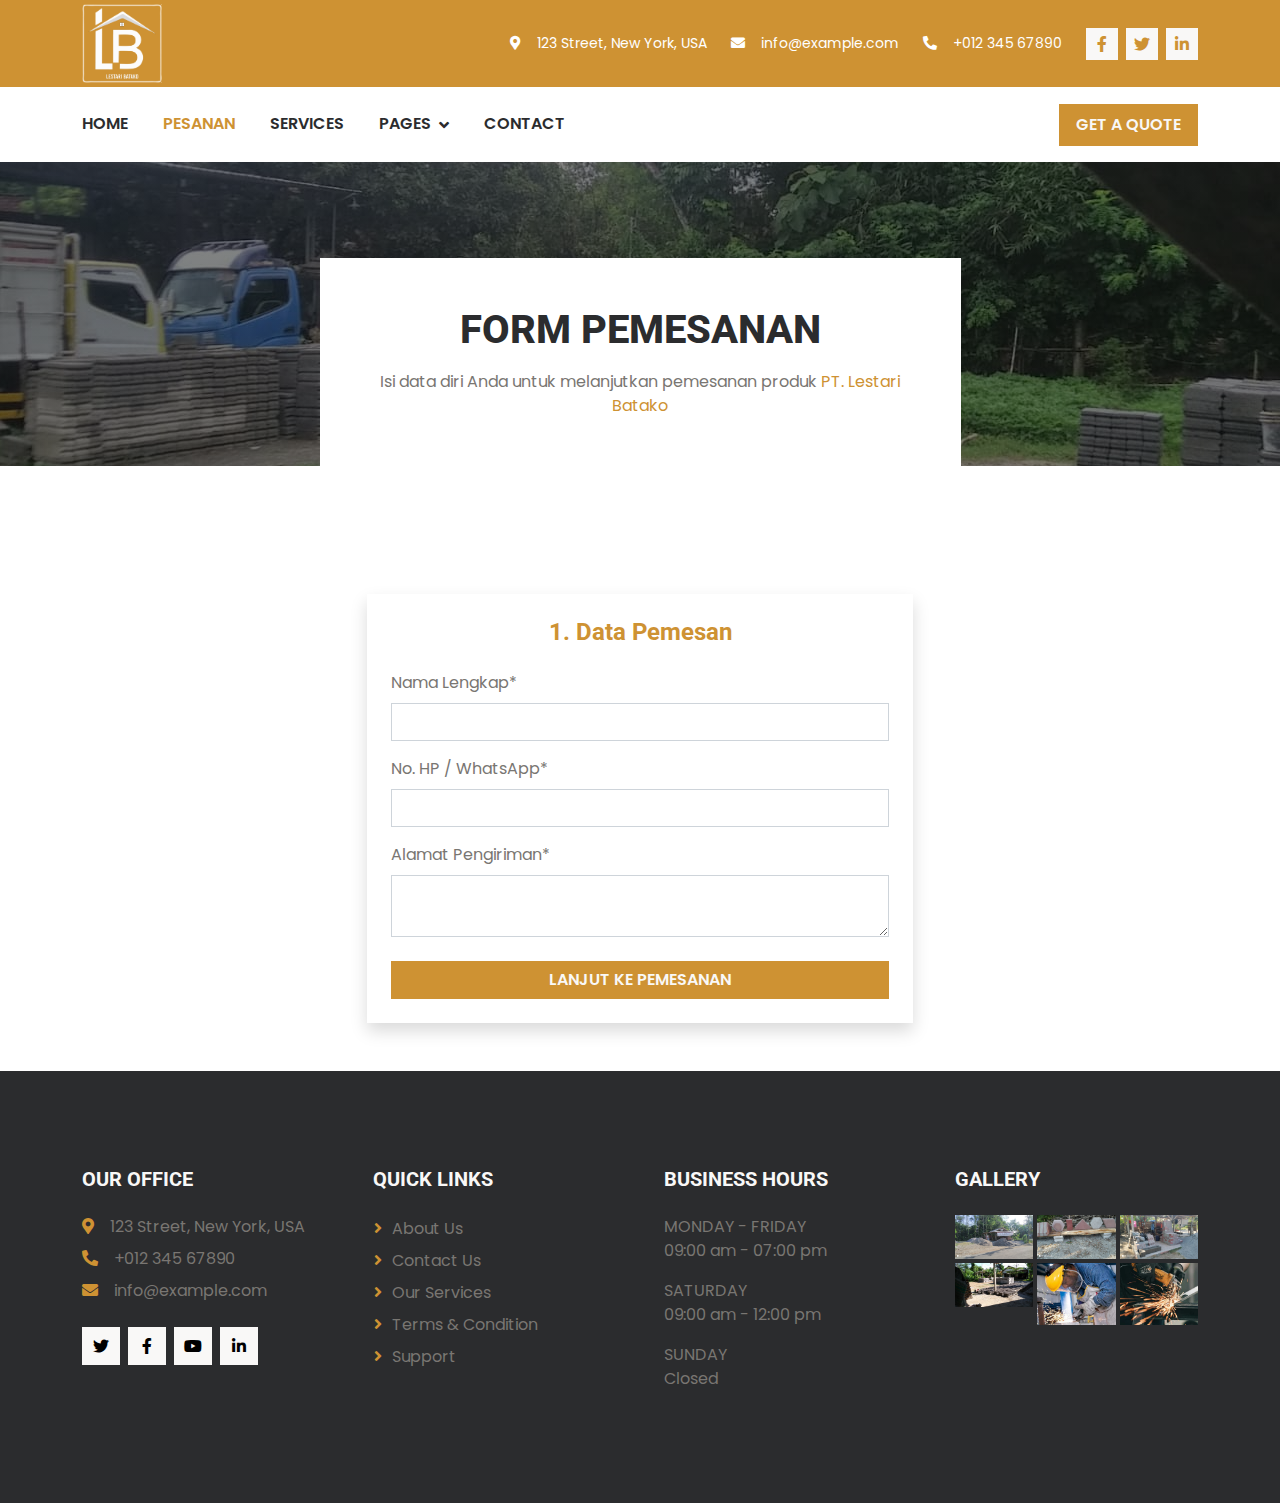
<file: about.html>
<!DOCTYPE html>
<html lang="id">

<head>
    <meta charset="utf-8">
    <title>Pemesanan Produk - PT. Lestari Batako</title>
    <meta content="width=device-width, initial-scale=1.0" name="viewport">
    <meta content="Pesan Batako, Paving, Material Bangunan PT. Lestari Batako" name="description">

    <!-- Favicon -->
    <link href="img/favicon.ico" rel="icon">

    <!-- Google Web Fonts -->
    <link rel="preconnect" href="https://fonts.googleapis.com">
    <link rel="preconnect" href="https://fonts.gstatic.com" crossorigin>
    <link href="https://fonts.googleapis.com/css2?family=Poppins:wght@400;600&family=Roboto:wght@700;800&display=swap"
        rel="stylesheet">

    <!-- Icon Font Stylesheet -->
    <link href="https://cdnjs.cloudflare.com/ajax/libs/font-awesome/5.10.0/css/all.min.css" rel="stylesheet">
    <link rel="stylesheet" href="https://cdn.jsdelivr.net/npm/bootstrap-icons@1.10.4/font/bootstrap-icons.css">

    <!-- Libraries Stylesheet -->
    <link href="lib/animate/animate.min.css" rel="stylesheet">
    <link href="lib/owlcarousel/assets/owl.carousel.min.css" rel="stylesheet">

    <!-- Customized Bootstrap Stylesheet -->
    <link href="css/bootstrap.min.css" rel="stylesheet">

    <!-- Template Stylesheet -->
    <link href="css/style.css" rel="stylesheet">
</head>

<body>

    <div class="container-fluid bg-primary text-white d-none d-lg-flex wow fadeIn" data-wow-delay="0.1s">
        <div class="container py-1">
            <div class="d-flex align-items-center">
                <a href="index.html">
                    <img class="img-fluid" src="img\img\Logo\Logo_transparent.png" alt="" width="80px">
                </a>
                <div class="ms-auto d-flex align-items-center">
                    <small class="ms-4"><i class="fa fa-map-marker-alt me-3"></i>123 Street, New York, USA</small>
                    <small class="ms-4"><i class="fa fa-envelope me-3"></i>info@example.com</small>
                    <small class="ms-4"><i class="fa fa-phone-alt me-3"></i>+012 345 67890</small>
                    <div class="ms-3 d-flex">
                        <a class="btn btn-sm-square btn-light text-primary ms-2" href=""><i
                                class="fab fa-facebook-f"></i></a>
                        <a class="btn btn-sm-square btn-light text-primary ms-2" href=""><i
                                class="fab fa-twitter"></i></a>
                        <a class="btn btn-sm-square btn-light text-primary ms-2" href=""><i
                                class="fab fa-linkedin-in"></i></a>
                    </div>
                </div>
            </div>
        </div>
    </div>

    <!-- Navbar Start -->
    <div class="container-fluid bg-white sticky-top wow fadeIn" data-wow-delay="0.1s">
        <div class="container">
            <nav class="navbar navbar-expand-lg bg-white navbar-light p-lg-0">
                <a href="index.html" class="navbar-brand d-lg-none">
                    <h1 class="fw-bold m-0">WELDORK</h1>
                </a>
                <button type="button" class="navbar-toggler me-0" data-bs-toggle="collapse"
                    data-bs-target="#navbarCollapse">
                    <span class="navbar-toggler-icon"></span>
                </button>
                <div class="collapse navbar-collapse" id="navbarCollapse">
                    <div class="navbar-nav">
                        <a href="index.html" class="nav-item nav-link">Home</a>
                        <a href="about.html" class="nav-item nav-link active">Pesanan</a>
                        <a href="service.html" class="nav-item nav-link">Services</a>
                        <div class="nav-item dropdown">
                            <a href="#" class="nav-link dropdown-toggle" data-bs-toggle="dropdown">Pages</a>
                            <div class="dropdown-menu bg-light rounded-0 rounded-bottom m-0">
                                <a href="feature.html" class="dropdown-item">Features</a>
                                <a href="team.html" class="dropdown-item">Our Team</a>
                                <a href="testimonial.html" class="dropdown-item">Testimonial</a>
                                <a href="appoinment.html" class="dropdown-item">Appoinment</a>
                                <a href="404.html" class="dropdown-item">404 Page</a>
                            </div>
                        </div>
                        <a href="contact.html" class="nav-item nav-link">Contact</a>
                    </div>
                    <div class="ms-auto d-none d-lg-block">
                        <a href="" class="btn btn-primary py-2 px-3">Get A Quote</a>
                    </div>
                </div>
            </nav>
        </div>
    </div>
    
    <!-- Page Header Start -->
    <div class="container-fluid bg-opacity-2 pt-5 mb-6 wow fadeIn" data-wow-delay="0.1s">
        <div class="container text-center pt-5">
            <div class="row justify-content-center">
                <div class="col-lg-7">
                    <div class="bg-white p-5">
                        <h1 class="display-6 text-uppercase mb-3 animated slideInDown">Form Pemesanan</h1>
                        <p class="mb-0">Isi data diri Anda untuk melanjutkan pemesanan produk <span class="text-primary">PT. Lestari Batako</span></p>
                    </div>
                </div>
            </div>
        </div>
    </div>
    <!-- Page Header End -->

    <!-- Form Pemesanan Start -->
    <div class="container py-5">
        <div class="row justify-content-center">
            <div class="col-lg-6 col-md-8">
                <div class="card shadow border-0">
                    <div class="card-body p-4">
                        <h4 class="mb-4 text-primary text-center">1. Data Pemesan</h4>
                        <form id="form-pemesan">
                            <div class="mb-3">
                                <label for="nama" class="form-label">Nama Lengkap*</label>
                                <input type="text" class="form-control" id="nama" required>
                            </div>
                            <div class="mb-3">
                                <label for="hp" class="form-label">No. HP / WhatsApp*</label>
                                <input type="tel" class="form-control" id="hp" required>
                            </div>
                            <div class="mb-3">
                                <label for="alamat" class="form-label">Alamat Pengiriman*</label>
                                <textarea class="form-control" id="alamat" rows="2" required></textarea>
                            </div>
                            <button type="button" class="btn btn-primary mt-2 w-100" onclick="nextStep()">Lanjut ke Pemesanan</button>
                        </form>

                        <form id="form-verifikasi" style="display:none;">
                            <h4 class="mb-4 text-primary text-center mt-4">Verifikasi Data Pemesan</h4>
                            <div class="mb-3">
                                <label for="verif-nama" class="form-label">Nama Lengkap*</label>
                                <input type="text" class="form-control" id="verif-nama" required>
                            </div>
                            <div class="mb-3">
                                <label for="verif-email" class="form-label">Email*</label>
                                <input type="email" class="form-control" id="verif-email" required>
                            </div>
                            <div class="mb-3">
                                <label for="verif-hp" class="form-label">No. HP*</label>
                                <input type="tel" class="form-control" id="verif-hp" required>
                            </div>
                            <div class="mb-3 d-flex">
                                <input type="text" class="form-control me-2" id="otp" placeholder="Kode OTP" required>
                                <button type="button" class="btn btn-outline-primary" onclick="kirimOTP()">Kirim OTP</button>
                            </div>
                            <div class="mb-3">
                                <!-- Google reCAPTCHA v2 -->
                                <div class="g-recaptcha" data-sitekey="6LeIxAcTAAAAAJcZVRqyHh71UMIEGNQ_MXjiZKhI"></div>
                            </div>
                            <button type="button" class="btn btn-primary mt-2 w-100" onclick="verifikasiOTP()">Verifikasi &amp; Lanjut</button>
                        </form>

                        <!-- Step 2: Pilih Produk (hidden by default) -->
                        <form id="form-produk" style="display:none;">
                            <h4 class="mb-4 text-primary text-center mt-4">2. Pilih Produk &amp; Jumlah</h4>
                            <div id="produk-list">
                                <!-- Produk akan di-generate dengan JS -->
                            </div>
                            <div class="mb-3">
                                <label for="catatan" class="form-label"><span class="fw-bold">Catatan Tambahan</span></label>
                                <textarea class="form-control" id="catatan" rows="2"></textarea>
                            </div>
                            <div class="mb-3">
                                <h5 class="mb-2">Ringkasan Pesanan</h5>
                                <ul id="ringkasan-pesanan" class="list-group mb-2"></ul>
                                <div class="fw-bold">Total Harga: <span id="total-harga">Rp0</span></div>
                            </div>
                            <button type="button" class="btn btn-secondary mt-2 w-100" onclick="backStep()">Kembali</button>
                            <button type="submit" class="btn btn-success mt-2 w-100">Kirim Pesanan</button>
                        </form>
                        <div id="pesan-sukses" class="alert alert-success mt-4 text-center" style="display:none;">
                            Pesanan Anda berhasil dikirim! Kami akan segera menghubungi Anda.
                        </div>
                    </div>
                </div>
            </div>
        </div>
    </div>
    <!-- Form Pemesanan End -->

    <!-- Footer Start -->
    <div class="container-fluid bg-dark footer py-5 wow fadeIn" data-wow-delay="0.1s">
        <div class="container py-5">
            <div class="row g-5">
                <div class="col-lg-3 col-md-6">
                    <h5 class="text-uppercase text-light mb-4">Our Office</h5>
                    <p class="mb-2"><i class="fa fa-map-marker-alt text-primary me-3"></i>123 Street, New York, USA</p>
                    <p class="mb-2"><i class="fa fa-phone-alt text-primary me-3"></i>+012 345 67890</p>
                    <p class="mb-2"><i class="fa fa-envelope text-primary me-3"></i>info@example.com</p>
                    <div class="d-flex pt-3">
                        <a class="btn btn-square btn-light me-2" href=""><i
                                class="fab fa-twitter"></i></a>
                        <a class="btn btn-square btn-light me-2" href=""><i
                                class="fab fa-facebook-f"></i></a>
                        <a class="btn btn-square btn-light me-2" href=""><i
                                class="fab fa-youtube"></i></a>
                        <a class="btn btn-square btn-light me-2" href=""><i
                                class="fab fa-linkedin-in"></i></a>
                    </div>
                </div>
                <div class="col-lg-3 col-md-6">
                    <h5 class="text-uppercase text-light mb-4">Quick Links</h5>
                    <a class="btn btn-link" href="">About Us</a>
                    <a class="btn btn-link" href="">Contact Us</a>
                    <a class="btn btn-link" href="">Our Services</a>
                    <a class="btn btn-link" href="">Terms & Condition</a>
                    <a class="btn btn-link" href="">Support</a>
                </div>
                <div class="col-lg-3 col-md-6">
                    <h5 class="text-uppercase text-light mb-4">Business Hours</h5>
                    <p class="text-uppercase mb-0">Monday - Friday</p>
                    <p>09:00 am - 07:00 pm</p>
                    <p class="text-uppercase mb-0">Saturday</p>
                    <p>09:00 am - 12:00 pm</p>
                    <p class="text-uppercase mb-0">Sunday</p>
                    <p>Closed</p>
                </div>
                <div class="col-lg-3 col-md-6">
                    <h5 class="text-uppercase text-light mb-4">Gallery</h5>
                    <div class="row g-1">
                        <div class="col-4">
                            <a href="img\img\2021-09-05 (1).jpg">
                                <img class="img-fluid" src="img\img\2021-09-05 (1).jpg" alt="">
                            </a>
                            
                        </div>
                        <div class="col-4">
                            <a href="img\img\2021-09-05 (2).jpg">
                                <img class="img-fluid" src="img\img\2021-09-05 (2).jpg" alt="">
                            </a>
                        </div>
                        <div class="col-4">
                            <a href="img\img\2021-09-05.jpg">
                                <img class="img-fluid" src="img\img\2021-09-05.jpg" alt="">
                            </a>
                        </div>
                        <div class="col-4">
                            <a href="img\img\unnamed.jpg">
                                <img class="img-fluid" src="img\img\unnamed.jpg" alt="">
                            </a>
                        </div>
                        <div class="col-4">
                            <a href="img/service-5.jpg">
                                <img class="img-fluid" src="img/service-5.jpg" alt="">
                            </a>
                        </div>
                        <div class="col-4">
                            <a href="img/service-6.jpg">
                                <img class="img-fluid" src="img/service-6.jpg" alt="">
                            </a>
                        </div>
                    </div>
                </div>
            </div>
        </div>
    </div>
    <!-- Footer End -->

    <script>
        // Data produk dan harga satuan
        const produkData = [
            { nama: "Batako Press", harga: 2500, satuan: "pcs" },
            { nama: "Paving Block", harga: 70000, satuan: "meter" },
            { nama: "Angin-Angin Beton", harga: 20000, satuan: "pcs" },
            { nama: "Pasir", harga: 200000, satuan: "m³" },
            { nama: "Koral", harga: 220000, satuan: "m³" },
            { nama: "Semen", harga: 75000, satuan: "zak" }
        ];

        const WA_ADMIN = "6281553675279"; // Ganti dengan nomor admin WhatsApp yang benar

        // Generate produk list
        function renderProdukList() {
            const container = document.getElementById('produk-list');
            container.innerHTML = '';
            produkData.forEach((p, i) => {
                container.innerHTML += `
                <div class="row align-items-center mb-3">
                    <div class="col-6">
                        <label class="form-label mb-0">${p.nama} <span class="text-muted">(${p.satuan})</span></label>
                    </div>
                    <div class="col-3">
                        <input type="number" min="0" value="0" class="form-control jumlah-produk" data-index="${i}" data-harga="${p.harga}" data-nama="${p.nama}" data-satuan="${p.satuan}">
                    </div>
                    <div class="col-3 text-end text-muted small">
                        Rp${p.harga.toLocaleString()}/${p.satuan}
                    </div>
                </div>
                `;
            });
        }
        renderProdukList();

        // Update ringkasan dan total harga
        function updateRingkasan() {
            const inputs = document.querySelectorAll('.jumlah-produk');
            let total = 0;
            let ringkasan = '';
            inputs.forEach(input => {
                const qty = parseInt(input.value) || 0;
                if (qty > 0) {
                    const nama = input.dataset.nama;
                    const satuan = input.dataset.satuan;
                    const harga = parseInt(input.dataset.harga);
                    const subtotal = harga * qty;
                    total += subtotal;
                    ringkasan += `<li class="list-group-item d-flex justify-content-between align-items-center">
                        ${nama} <span>${qty} ${satuan} x Rp${harga.toLocaleString()} = <b>Rp${subtotal.toLocaleString()}</b></span>
                    </li>`;
                }
            });
            document.getElementById('ringkasan-pesanan').innerHTML = ringkasan || '<li class="list-group-item text-muted">Belum ada produk dipilih.</li>';
            document.getElementById('total-harga').textContent = 'Rp' + total.toLocaleString();
        }

        // Event listener untuk setiap input jumlah produk
        document.addEventListener('input', function(e) {
            if (e.target.classList.contains('jumlah-produk')) {
                updateRingkasan();
            }
        });

        // Reset ringkasan saat kembali ke step 1
        function backStep() {
            document.getElementById('form-produk').style.display = 'none';
            document.getElementById('form-pemesan').style.display = 'block';
            // Optional: reset produk & ringkasan
            document.querySelectorAll('.jumlah-produk').forEach(i => i.value = 0);
            updateRingkasan();
        }

        // Inisialisasi ringkasan saat form produk muncul
        document.getElementById('form-produk').addEventListener('show', updateRingkasan);

        function nextStep() {
            const form = document.getElementById('form-pemesan');
            if (form.checkValidity()) {
                // Isi otomatis field verifikasi dari data pemesan
                document.getElementById('verif-nama').value = document.getElementById('nama').value;
                document.getElementById('verif-hp').value = document.getElementById('hp').value;
                document.getElementById('form-pemesan').style.display = 'none';
                document.getElementById('form-verifikasi').style.display = 'block';
            } else {
                form.reportValidity();
            }
        }

        // Simulasi kirim OTP (sebenarnya harus via backend)
        function kirimOTP() {
            alert('Kode OTP telah dikirim ke email/HP Anda (simulasi).');
            // Di backend, kirim OTP ke email/HP user
        }

        // Simulasi verifikasi OTP dan reCAPTCHA
        function verifikasiOTP() {
            const otp = document.getElementById('otp').value;
            // Simulasi cek OTP dan reCAPTCHA
            if (otp === "" || otp.length < 4) {
                alert('Masukkan kode OTP yang benar.');
                return;
            }
            // Cek reCAPTCHA
            if (typeof grecaptcha !== "undefined" && grecaptcha.getResponse() === "") {
                alert('Silakan centang reCAPTCHA.');
                return;
            }
            // Jika lolos, lanjut ke form produk
            document.getElementById('form-verifikasi').style.display = 'none';
            document.getElementById('form-produk').style.display = 'block';
        }

        document.getElementById('form-produk').onsubmit = function(e) {
            e.preventDefault();

            // Ambil data pemesan
            const nama = document.getElementById('nama').value;
            const hp = document.getElementById('hp').value;
            const alamat = document.getElementById('alamat').value;
            const catatan = document.getElementById('catatan').value;

            // Ambil data produk yang dipilih
            const inputs = document.querySelectorAll('.jumlah-produk');
            let pesanProduk = '';
            let total = 0;
            inputs.forEach(input => {
                const qty = parseInt(input.value) || 0;
                if (qty > 0) {
                    const namaProduk = input.dataset.nama;
                    const satuan = input.dataset.satuan;
                    const harga = parseInt(input.dataset.harga);
                    const subtotal = harga * qty;
                    total += subtotal;
                    pesanProduk += `- ${namaProduk}: ${qty} ${satuan} x Rp${harga.toLocaleString()} = Rp${subtotal.toLocaleString()}\n`;
                }
            });

            // Jika tidak ada produk dipilih, jangan kirim
            if (!pesanProduk) {
                alert("Silakan pilih minimal 1 produk.");
                return;
            }

            // Format pesan WhatsApp
            let pesan = `*PESANAN BARU PT. LESTARI BATAKO*\n\n`;
            pesan += `*Data Pemesan:*\nNama: ${nama}\nNo. HP: ${hp}\nAlamat: ${alamat}\n\n`;
            pesan += `*Pesanan:*\n${pesanProduk}`;
            pesan += `\n*Total Harga: Rp${total.toLocaleString()}*`;
            if (catatan.trim()) {
                pesan += `\n\nCatatan: ${catatan}`;
            }

            // Encode pesan untuk URL
            const url = `https://wa.me/${WA_ADMIN}?text=${encodeURIComponent(pesan)}`;

            // Kirim ke WhatsApp admin di background (tab baru, lalu langsung close)
            const win = window.open(url, '_blank');
            if (win) {
                setTimeout(() => { win.close(); }, 2000); // Tutup tab setelah 2 detik
            }

            // Sembunyikan form, tampilkan pesan sukses ke pelanggan
            document.getElementById('form-produk').style.display = 'none';
            document.getElementById('pesan-sukses').style.display = 'block';
        }
    </script>
    <script src="https://www.google.com/recaptcha/api.js" async defer></script>
</body>

</html>
</file>
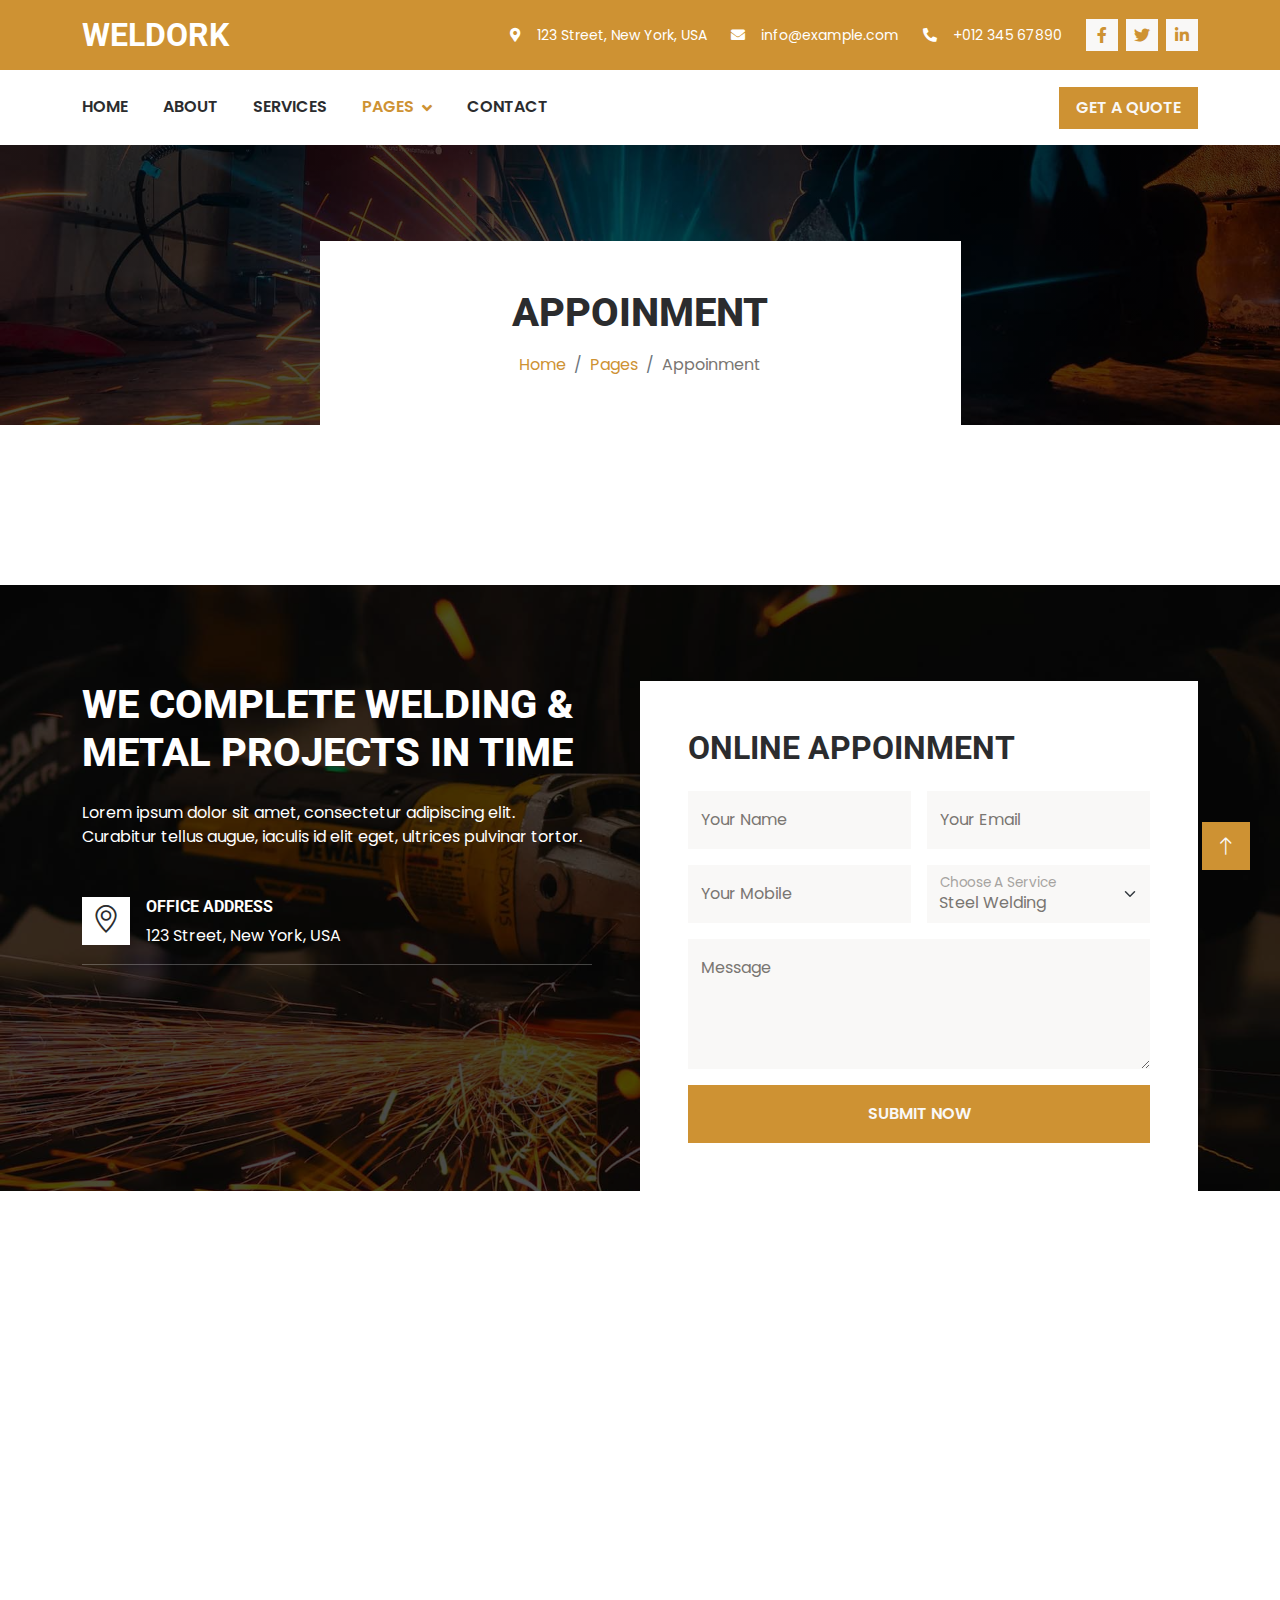
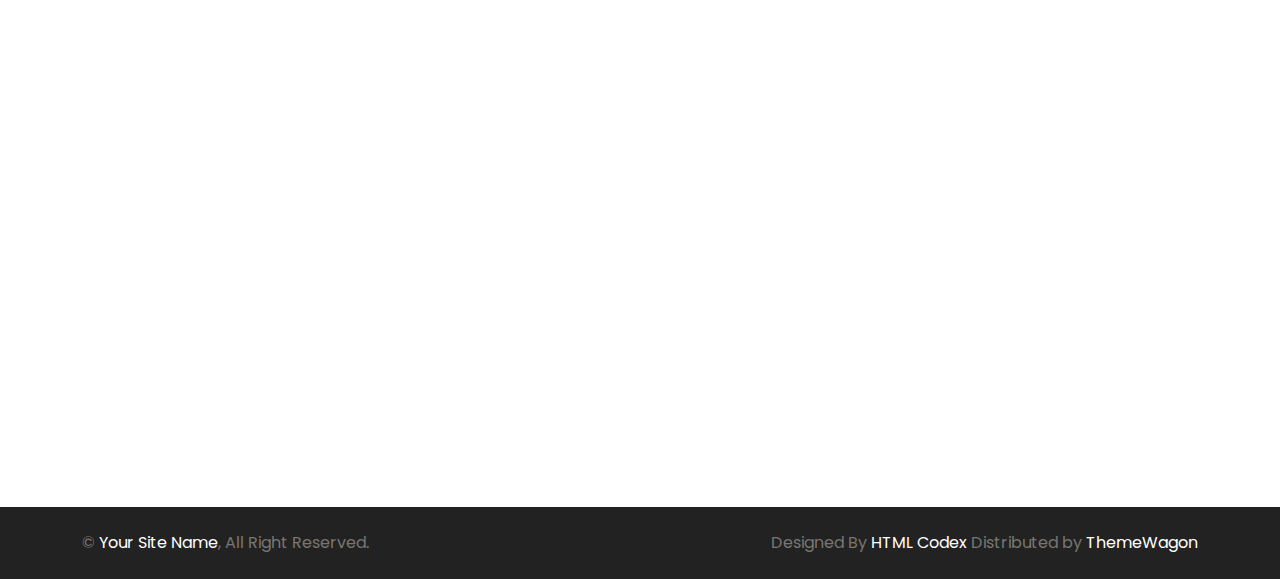
<file: appoinment.html>
<!DOCTYPE html>
<html lang="en">

<head>
    <meta charset="utf-8">
    <title>WELDORK - Welding Website Template</title>
    <meta content="width=device-width, initial-scale=1.0" name="viewport">
    <meta content="" name="keywords">
    <meta content="" name="description">

    <!-- Favicon -->
    <link href="img/favicon.ico" rel="icon">

    <!-- Google Web Fonts -->
    <link rel="preconnect" href="https://fonts.googleapis.com">
    <link rel="preconnect" href="https://fonts.gstatic.com" crossorigin>
    <link href="https://fonts.googleapis.com/css2?family=Poppins:wght@400;600&family=Roboto:wght@700;800&display=swap"
        rel="stylesheet">

    <!-- Icon Font Stylesheet -->
    <link href="https://cdnjs.cloudflare.com/ajax/libs/font-awesome/5.10.0/css/all.min.css" rel="stylesheet">
    <link rel="stylesheet" href="https://cdn.jsdelivr.net/npm/bootstrap-icons@1.10.4/font/bootstrap-icons.css">

    <!-- Libraries Stylesheet -->
    <link href="lib/animate/animate.min.css" rel="stylesheet">
    <link href="lib/owlcarousel/assets/owl.carousel.min.css" rel="stylesheet">

    <!-- Customized Bootstrap Stylesheet -->
    <link href="css/bootstrap.min.css" rel="stylesheet">

    <!-- Template Stylesheet -->
    <link href="css/style.css" rel="stylesheet">
</head>

<body>
    <!-- Spinner Start -->
    <div id="spinner"
        class="show bg-white position-fixed translate-middle w-100 vh-100 top-50 start-50 d-flex align-items-center justify-content-center">
        <div class="spinner-border text-primary" role="status" style="width: 3rem; height: 3rem;"></div>
    </div>
    <!-- Spinner End -->


    <!-- Topbar Start -->
    <div class="container-fluid bg-primary text-white d-none d-lg-flex wow fadeIn" data-wow-delay="0.1s">
        <div class="container py-3">
            <div class="d-flex align-items-center">
                <a href="index.html">
                    <h2 class="text-white fw-bold m-0">WELDORK</h2>
                </a>
                <div class="ms-auto d-flex align-items-center">
                    <small class="ms-4"><i class="fa fa-map-marker-alt me-3"></i>123 Street, New York, USA</small>
                    <small class="ms-4"><i class="fa fa-envelope me-3"></i>info@example.com</small>
                    <small class="ms-4"><i class="fa fa-phone-alt me-3"></i>+012 345 67890</small>
                    <div class="ms-3 d-flex">
                        <a class="btn btn-sm-square btn-light text-primary ms-2" href=""><i
                                class="fab fa-facebook-f"></i></a>
                        <a class="btn btn-sm-square btn-light text-primary ms-2" href=""><i
                                class="fab fa-twitter"></i></a>
                        <a class="btn btn-sm-square btn-light text-primary ms-2" href=""><i
                                class="fab fa-linkedin-in"></i></a>
                    </div>
                </div>
            </div>
        </div>
    </div>
    <!-- Topbar End -->


    <!-- Navbar Start -->
    <div class="container-fluid bg-white sticky-top wow fadeIn" data-wow-delay="0.1s">
        <div class="container">
            <nav class="navbar navbar-expand-lg bg-white navbar-light p-lg-0">
                <a href="index.html" class="navbar-brand d-lg-none">
                    <h1 class="fw-bold m-0">WELDORK</h1>
                </a>
                <button type="button" class="navbar-toggler me-0" data-bs-toggle="collapse"
                    data-bs-target="#navbarCollapse">
                    <span class="navbar-toggler-icon"></span>
                </button>
                <div class="collapse navbar-collapse" id="navbarCollapse">
                    <div class="navbar-nav">
                        <a href="index.html" class="nav-item nav-link">Home</a>
                        <a href="about.html" class="nav-item nav-link">About</a>
                        <a href="service.html" class="nav-item nav-link">Services</a>
                        <div class="nav-item dropdown">
                            <a href="#" class="nav-link dropdown-toggle active" data-bs-toggle="dropdown">Pages</a>
                            <div class="dropdown-menu bg-light rounded-0 rounded-bottom m-0">
                                <a href="feature.html" class="dropdown-item">Features</a>
                                <a href="team.html" class="dropdown-item">Our Team</a>
                                <a href="testimonial.html" class="dropdown-item">Testimonial</a>
                                <a href="appoinment.html" class="dropdown-item active">Appoinment</a>
                                <a href="404.html" class="dropdown-item">404 Page</a>
                            </div>
                        </div>
                        <a href="contact.html" class="nav-item nav-link">Contact</a>
                    </div>
                    <div class="ms-auto d-none d-lg-block">
                        <a href="" class="btn btn-primary py-2 px-3">Get A Quote</a>
                    </div>
                </div>
            </nav>
        </div>
    </div>
    <!-- Navbar End -->


    <!-- Page Header Start -->
    <div class="container-fluid page-header pt-5 mb-6 wow fadeIn" data-wow-delay="0.1s">
        <div class="container text-center pt-5">
            <div class="row justify-content-center">
                <div class="col-lg-7">
                    <div class="bg-white p-5">
                        <h1 class="display-6 text-uppercase mb-3 animated slideInDown">Appoinment</h1>
                        <nav aria-label="breadcrumb animated slideInDown">
                            <ol class="breadcrumb justify-content-center mb-0">
                                <li class="breadcrumb-item"><a href="#">Home</a></li>
                                <li class="breadcrumb-item"><a href="#">Pages</a></li>
                                <li class="breadcrumb-item" aria-current="page">Appoinment</li>
                            </ol>
                        </nav>
                    </div>
                </div>
            </div>
        </div>
    </div>
    <!-- Page Header End -->


    <!-- Appoinment Start -->
    <div class="pt-6 pb-6">
        <div class="container-fluid appoinment py-5 wow fadeIn" data-wow-delay="0.1s">
            <div class="container pt-5">
                <div class="row gy-5 gx-0">
                    <div class="col-lg-6 pe-lg-5 wow fadeIn" data-wow-delay="0.3s">
                        <h1 class="display-6 text-uppercase text-white mb-4">We Complete Welding & Metal Projects in Time
                        </h1>
                        <p class="text-white mb-5 wow fadeIn" data-wow-delay="0.4s">Lorem ipsum dolor sit amet, consectetur adipiscing elit. Curabitur tellus
                            augue, iaculis id elit eget, ultrices pulvinar tortor.</p>
                        <div class="d-flex align-items-start wow fadeIn" data-wow-delay="0.5s">
                            <div class="btn-lg-square bg-white">
                                <i class="bi bi-geo-alt text-dark fs-3"></i>
                            </div>
                            <div class="ms-3">
                                <h6 class="text-white text-uppercase">Office Address</h6>
                                <span class="text-white">123 Street, New York, USA</span>
                            </div>
                        </div>
                        <hr class="bg-body">
                        <div class="d-flex align-items-start wow fadeIn" data-wow-delay="0.6s">
                            <div class="btn-lg-square bg-white">
                                <i class="bi bi-clock text-dark fs-3"></i>
                            </div>
                            <div class="ms-3">
                                <h6 class="text-white text-uppercase">Office Time</h6>
                                <span class="text-white">Mon-Sat 09am-5pm, Sun Closed</span>
                            </div>
                        </div>
                    </div>
                    <div class="col-lg-6 mb-n5 wow fadeIn" data-wow-delay="0.7s">
                        <div class="bg-white p-5">
                            <h2 class="text-uppercase mb-4">Online Appoinment</h2>
                            <div class="row g-3">
                                <div class="col-sm-6">
                                    <div class="form-floating">
                                        <input type="text" class="form-control border-0 bg-light" id="name" placeholder="Your Name">
                                        <label for="name">Your Name</label>
                                    </div>
                                </div>
                                <div class="col-sm-6">
                                    <div class="form-floating">
                                        <input type="email" class="form-control border-0 bg-light" id="mail" placeholder="Your Email">
                                        <label for="mail">Your Email</label>
                                    </div>
                                </div>
                                <div class="col-sm-6">
                                    <div class="form-floating">
                                        <input type="text" class="form-control border-0 bg-light" id="mobile" placeholder="Your Mobile">
                                        <label for="mobile">Your Mobile</label>
                                    </div>
                                </div>
                                <div class="col-sm-6">
                                    <div class="form-floating">
                                        <select class="form-select border-0 bg-light" id="service">
                                            <option selected>Steel Welding</option>
                                            <option value="">Pipe Welding</option>
                                        </select>
                                        <label for="service">Choose A Service</label>
                                    </div>
                                </div>
                                <div class="col-12">
                                    <div class="form-floating">
                                        <textarea class="form-control border-0 bg-light" placeholder="Leave a message here" id="message"
                                            style="height: 130px"></textarea>
                                        <label for="message">Message</label>
                                    </div>
                                </div>
                                <div class="col-12 text-center">
                                    <button class="btn btn-primary w-100 py-3" type="submit">Submit Now</button>
                                </div>
                            </div>
                        </div>
                    </div>
                </div>
            </div>
        </div>
    </div>
    <!-- Appoinment End -->

    
    <!-- Newsletter Start -->
    <div class="container-fluid newsletter mt-6 wow fadeIn" data-wow-delay="0.1s">
        <div class="container pb-5">
            <div class="bg-white p-5 mb-5">
                <div class="row g-5">
                    <div class="col-md-6 wow fadeIn" data-wow-delay="0.3s">
                        <h1 class="display-6 text-uppercase mb-4">Newsletter</h1>
                        <div class="d-flex">
                            <i class="far fa-envelope-open fa-3x text-primary me-4"></i>
                            <p class="fs-5 fst-italic mb-0">Dolores sed duo clita tempor justo dolor et stet lorem kasd labore lorem ipsum.</p>
                        </div>
                    </div>
                    <div class="col-md-6 wow fadeIn" data-wow-delay="0.5s">
                        <div class="form-floating mb-3">
                            <input type="email" class="form-control border-0 bg-light" id="mail" placeholder="Your Email">
                            <label for="mail">Your Email</label>
                        </div>
                        <button class="btn btn-primary w-100 py-3" type="submit">Submit Now</button>
                    </div>
                </div>
            </div>
        </div>
    </div>
    <!-- Newsletter End -->


    <!-- Footer Start -->
    <div class="container-fluid bg-dark footer py-5 wow fadeIn" data-wow-delay="0.1s">
        <div class="container py-5">
            <div class="row g-5">
                <div class="col-lg-3 col-md-6">
                    <h5 class="text-uppercase text-light mb-4">Our Office</h5>
                    <p class="mb-2"><i class="fa fa-map-marker-alt text-primary me-3"></i>123 Street, New York, USA</p>
                    <p class="mb-2"><i class="fa fa-phone-alt text-primary me-3"></i>+012 345 67890</p>
                    <p class="mb-2"><i class="fa fa-envelope text-primary me-3"></i>info@example.com</p>
                    <div class="d-flex pt-3">
                        <a class="btn btn-square btn-light me-2" href=""><i
                                class="fab fa-twitter"></i></a>
                        <a class="btn btn-square btn-light me-2" href=""><i
                                class="fab fa-facebook-f"></i></a>
                        <a class="btn btn-square btn-light me-2" href=""><i
                                class="fab fa-youtube"></i></a>
                        <a class="btn btn-square btn-light me-2" href=""><i
                                class="fab fa-linkedin-in"></i></a>
                    </div>
                </div>
                <div class="col-lg-3 col-md-6">
                    <h5 class="text-uppercase text-light mb-4">Quick Links</h5>
                    <a class="btn btn-link" href="">About Us</a>
                    <a class="btn btn-link" href="">Contact Us</a>
                    <a class="btn btn-link" href="">Our Services</a>
                    <a class="btn btn-link" href="">Terms & Condition</a>
                    <a class="btn btn-link" href="">Support</a>
                </div>
                <div class="col-lg-3 col-md-6">
                    <h5 class="text-uppercase text-light mb-4">Business Hours</h5>
                    <p class="text-uppercase mb-0">Monday - Friday</p>
                    <p>09:00 am - 07:00 pm</p>
                    <p class="text-uppercase mb-0">Saturday</p>
                    <p>09:00 am - 12:00 pm</p>
                    <p class="text-uppercase mb-0">Sunday</p>
                    <p>Closed</p>
                </div>
                <div class="col-lg-3 col-md-6">
                    <h5 class="text-uppercase text-light mb-4">Gallery</h5>
                    <div class="row g-1">
                        <div class="col-4">
                            <img class="img-fluid" src="img/service-1.jpg" alt="">
                        </div>
                        <div class="col-4">
                            <img class="img-fluid" src="img/service-2.jpg" alt="">
                        </div>
                        <div class="col-4">
                            <img class="img-fluid" src="img/service-3.jpg" alt="">
                        </div>
                        <div class="col-4">
                            <img class="img-fluid" src="img/service-4.jpg" alt="">
                        </div>
                        <div class="col-4">
                            <img class="img-fluid" src="img/service-5.jpg" alt="">
                        </div>
                        <div class="col-4">
                            <img class="img-fluid" src="img/service-6.jpg" alt="">
                        </div>
                    </div>
                </div>
            </div>
        </div>
    </div>
    <!-- Footer End -->


    <!-- Copyright Start -->
    <div class="container-fluid text-body copyright py-4">
        <div class="container">
            <div class="row">
                <div class="col-md-6 text-center text-md-start mb-3 mb-md-0">
                    &copy; <a class="fw-semi-bold" href="#">Your Site Name</a>, All Right Reserved.
                </div>
                <div class="col-md-6 text-center text-md-end">
                    <!--/*** This template is free as long as you keep the below author’s credit link/attribution link/backlink. ***/-->
                    <!--/*** If you'd like to use the template without the below author’s credit link/attribution link/backlink, ***/-->
                    <!--/*** you can purchase the Credit Removal License from "https://htmlcodex.com/credit-removal". ***/-->
                    Designed By <a class="fw-semi-bold" href="https://htmlcodex.com">HTML Codex</a> Distributed by <a href="https://themewagon.com" target="_blank">ThemeWagon</a></a>
                </div>
            </div>
        </div>
    </div>
    <!-- Copyright End -->


    <!-- Back to Top -->
    <a href="#" class="btn btn-lg btn-primary btn-lg-square back-to-top"><i
            class="bi bi-arrow-up"></i></a>


    <!-- JavaScript Libraries -->
    <script src="https://ajax.googleapis.com/ajax/libs/jquery/3.6.1/jquery.min.js"></script>
    <script src="https://cdn.jsdelivr.net/npm/bootstrap@5.0.0/dist/js/bootstrap.bundle.min.js"></script>
    <script src="lib/wow/wow.min.js"></script>
    <script src="lib/easing/easing.min.js"></script>
    <script src="lib/waypoints/waypoints.min.js"></script>
    <script src="lib/counterup/counterup.min.js"></script>
    <script src="lib/owlcarousel/owl.carousel.min.js"></script>

    <!-- Template Javascript -->
    <script src="js/main.js"></script>
</body>

</html>
</file>
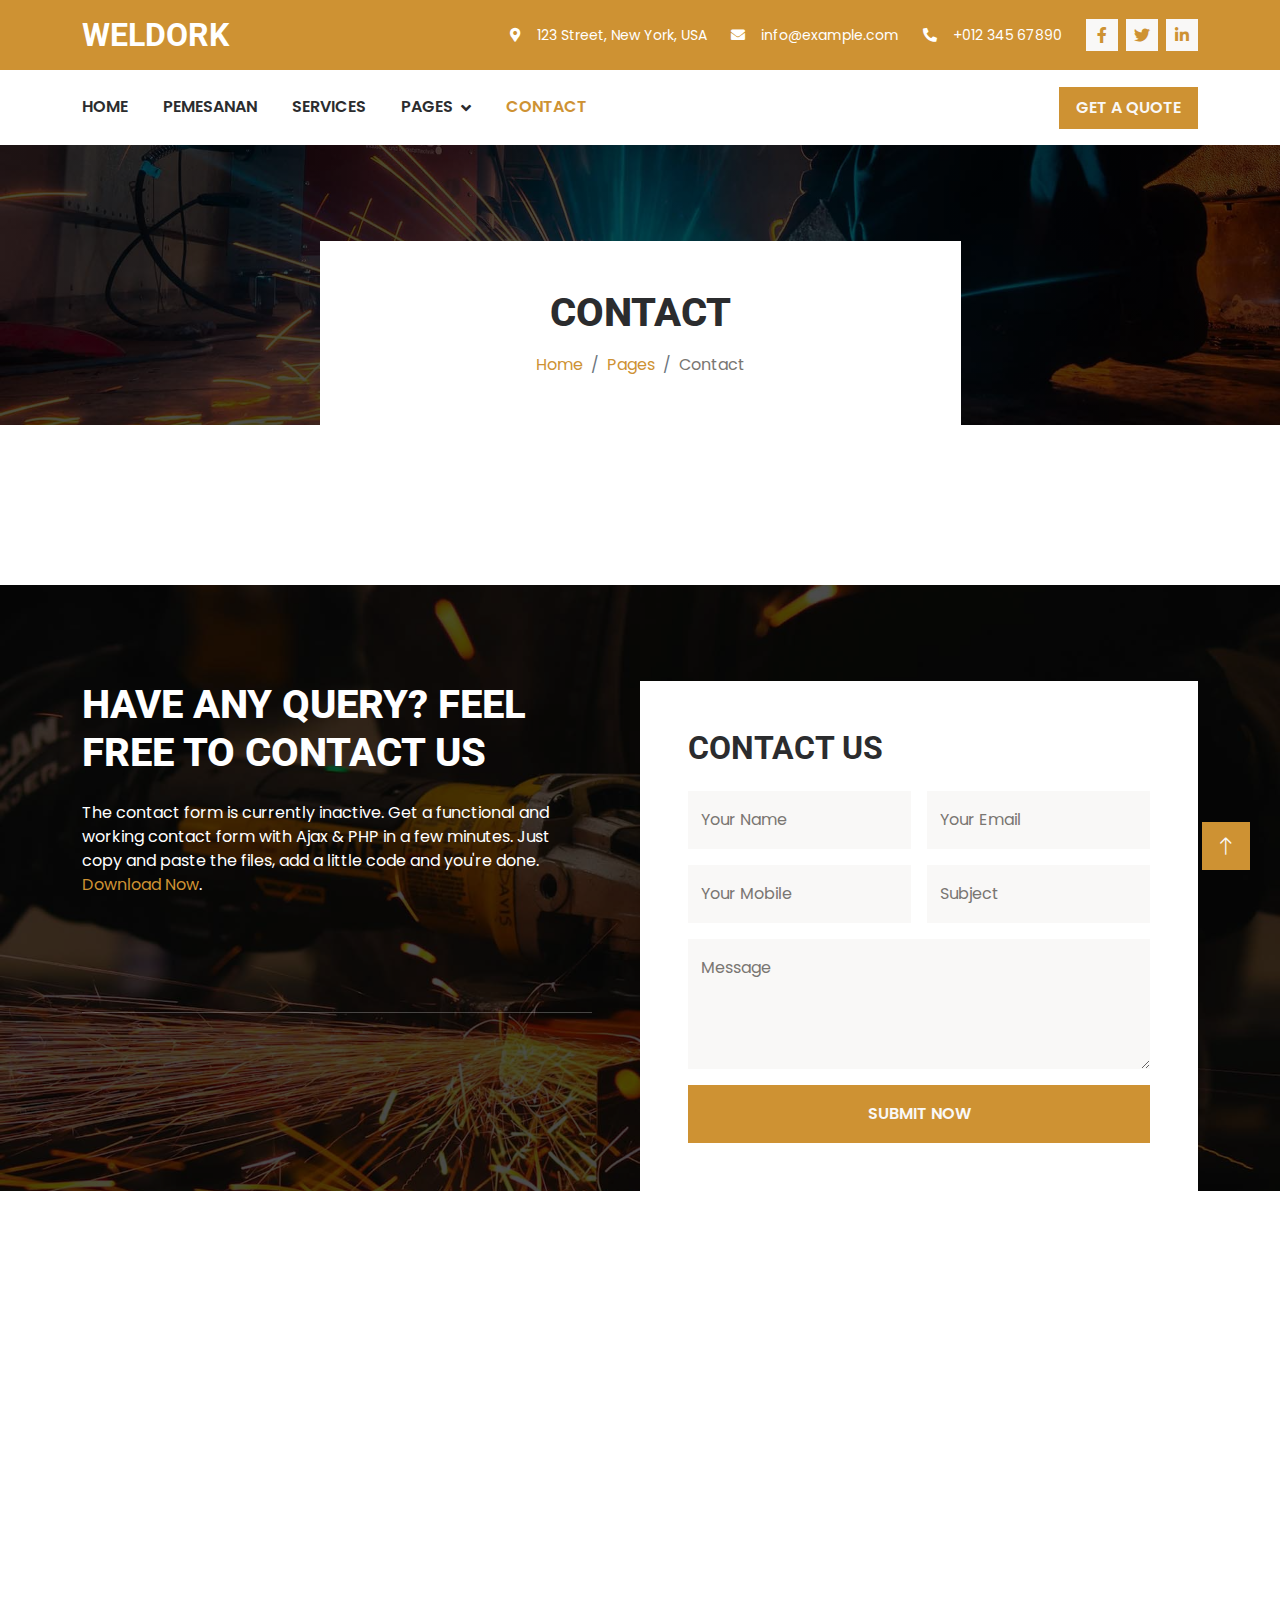
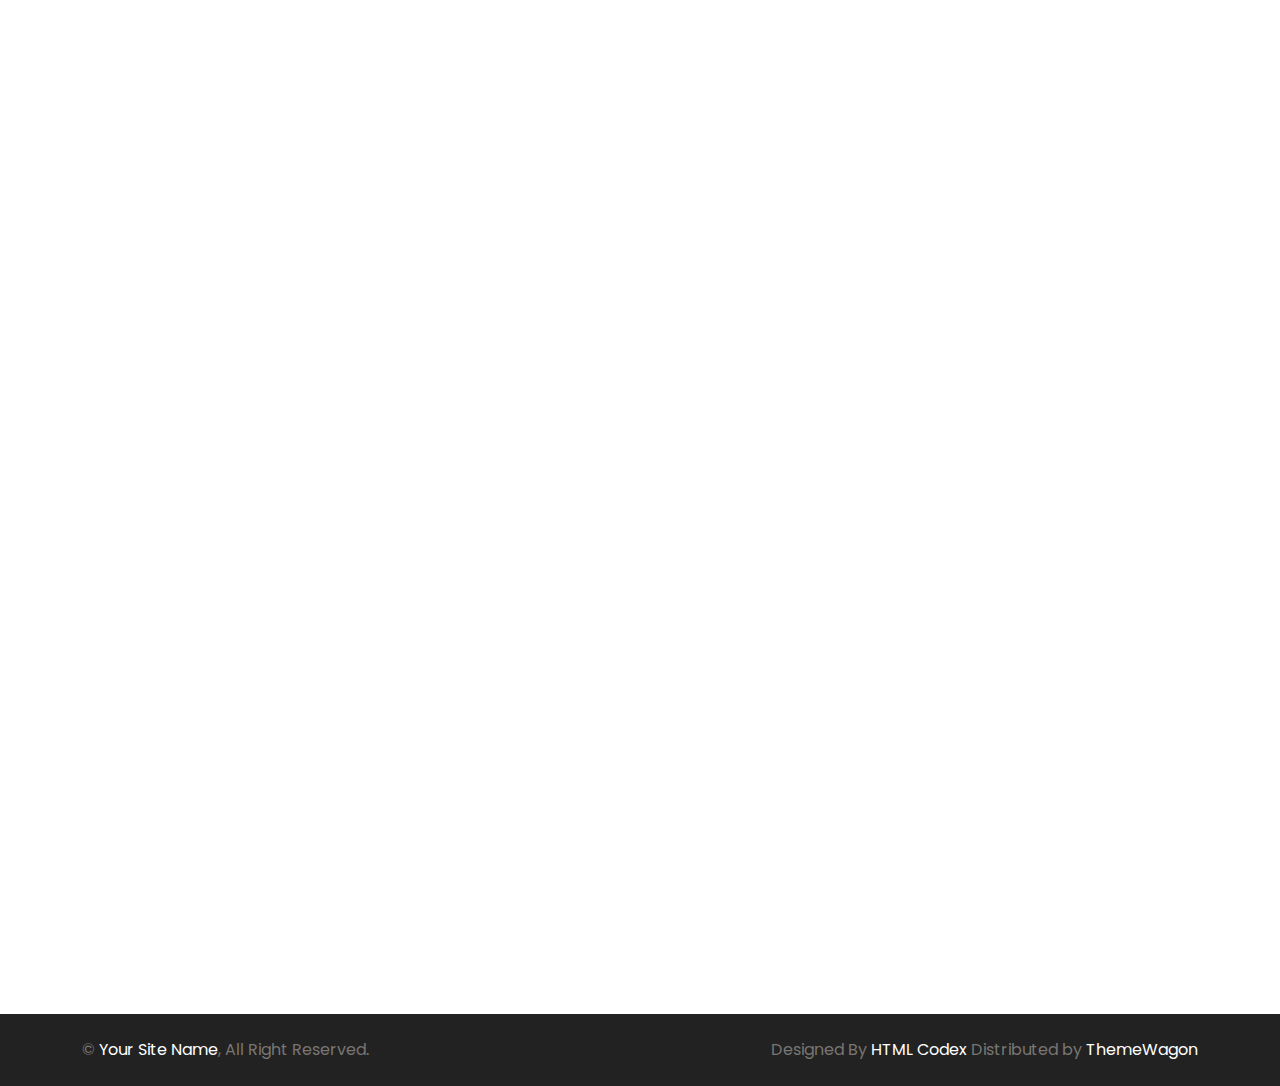
<file: contact.html>
<!DOCTYPE html>
<html lang="en">

<head>
    <meta charset="utf-8">
    <title>WELDORK - Welding Website Template</title>
    <meta content="width=device-width, initial-scale=1.0" name="viewport">
    <meta content="" name="keywords">
    <meta content="" name="description">

    <!-- Favicon -->
    <link href="img/favicon.ico" rel="icon">

    <!-- Google Web Fonts -->
    <link rel="preconnect" href="https://fonts.googleapis.com">
    <link rel="preconnect" href="https://fonts.gstatic.com" crossorigin>
    <link href="https://fonts.googleapis.com/css2?family=Poppins:wght@400;600&family=Roboto:wght@700;800&display=swap"
        rel="stylesheet">

    <!-- Icon Font Stylesheet -->
    <link href="https://cdnjs.cloudflare.com/ajax/libs/font-awesome/5.10.0/css/all.min.css" rel="stylesheet">
    <link rel="stylesheet" href="https://cdn.jsdelivr.net/npm/bootstrap-icons@1.10.4/font/bootstrap-icons.css">

    <!-- Libraries Stylesheet -->
    <link href="lib/animate/animate.min.css" rel="stylesheet">
    <link href="lib/owlcarousel/assets/owl.carousel.min.css" rel="stylesheet">

    <!-- Customized Bootstrap Stylesheet -->
    <link href="css/bootstrap.min.css" rel="stylesheet">

    <!-- Template Stylesheet -->
    <link href="css/style.css" rel="stylesheet">
</head>

<body>
    <!-- Spinner Start -->
    <div id="spinner"
        class="show bg-white position-fixed translate-middle w-100 vh-100 top-50 start-50 d-flex align-items-center justify-content-center">
        <div class="spinner-border text-primary" role="status" style="width: 3rem; height: 3rem;"></div>
    </div>
    <!-- Spinner End -->


    <!-- Topbar Start -->
    <div class="container-fluid bg-primary text-white d-none d-lg-flex wow fadeIn" data-wow-delay="0.1s">
        <div class="container py-3">
            <div class="d-flex align-items-center">
                <a href="index.html">
                    <h2 class="text-white fw-bold m-0">WELDORK</h2>
                </a>
                <div class="ms-auto d-flex align-items-center">
                    <small class="ms-4"><i class="fa fa-map-marker-alt me-3"></i>123 Street, New York, USA</small>
                    <small class="ms-4"><i class="fa fa-envelope me-3"></i>info@example.com</small>
                    <small class="ms-4"><i class="fa fa-phone-alt me-3"></i>+012 345 67890</small>
                    <div class="ms-3 d-flex">
                        <a class="btn btn-sm-square btn-light text-primary ms-2" href=""><i
                                class="fab fa-facebook-f"></i></a>
                        <a class="btn btn-sm-square btn-light text-primary ms-2" href=""><i
                                class="fab fa-twitter"></i></a>
                        <a class="btn btn-sm-square btn-light text-primary ms-2" href=""><i
                                class="fab fa-linkedin-in"></i></a>
                    </div>
                </div>
            </div>
        </div>
    </div>
    <!-- Topbar End -->


    <!-- Navbar Start -->
    <div class="container-fluid bg-white sticky-top wow fadeIn" data-wow-delay="0.1s">
        <div class="container">
            <nav class="navbar navbar-expand-lg bg-white navbar-light p-lg-0">
                <a href="index.html" class="navbar-brand d-lg-none">
                    <h1 class="fw-bold m-0">WELDORK</h1>
                </a>
                <button type="button" class="navbar-toggler me-0" data-bs-toggle="collapse"
                    data-bs-target="#navbarCollapse">
                    <span class="navbar-toggler-icon"></span>
                </button>
                <div class="collapse navbar-collapse" id="navbarCollapse">
                    <div class="navbar-nav">
                        <a href="index.html" class="nav-item nav-link">Home</a>
                        <a href="about.html" class="nav-item nav-link">Pemesanan</a>
                        <a href="service.html" class="nav-item nav-link">Services</a>
                        <div class="nav-item dropdown">
                            <a href="#" class="nav-link dropdown-toggle" data-bs-toggle="dropdown">Pages</a>
                            <div class="dropdown-menu bg-light rounded-0 rounded-bottom m-0">
                                <a href="feature.html" class="dropdown-item">Features</a>
                                <a href="team.html" class="dropdown-item">Our Team</a>
                                <a href="testimonial.html" class="dropdown-item">Testimonial</a>
                                <a href="appoinment.html" class="dropdown-item">Appoinment</a>
                                <a href="404.html" class="dropdown-item">404 Page</a>
                            </div>
                        </div>
                        <a href="contact.html" class="nav-item nav-link active">Contact</a>
                    </div>
                    <div class="ms-auto d-none d-lg-block">
                        <a href="" class="btn btn-primary py-2 px-3">Get A Quote</a>
                    </div>
                </div>
            </nav>
        </div>
    </div>
    <!-- Navbar End -->


    <!-- Page Header Start -->
    <div class="container-fluid page-header pt-5 mb-6 wow fadeIn" data-wow-delay="0.1s">
        <div class="container text-center pt-5">
            <div class="row justify-content-center">
                <div class="col-lg-7">
                    <div class="bg-white p-5">
                        <h1 class="display-6 text-uppercase mb-3 animated slideInDown">Contact</h1>
                        <nav aria-label="breadcrumb animated slideInDown">
                            <ol class="breadcrumb justify-content-center mb-0">
                                <li class="breadcrumb-item"><a href="#">Home</a></li>
                                <li class="breadcrumb-item"><a href="#">Pages</a></li>
                                <li class="breadcrumb-item" aria-current="page">Contact</li>
                            </ol>
                        </nav>
                    </div>
                </div>
            </div>
        </div>
    </div>
    <!-- Page Header End -->


    <!-- Contact Start -->
    <div class="pt-6 pb-6">
        <div class="container-fluid appoinment py-5 wow fadeIn" data-wow-delay="0.1s">
            <div class="container pt-5">
                <div class="row gy-5 gx-0">
                    <div class="col-lg-6 pe-lg-5 wow fadeIn" data-wow-delay="0.3s">
                        <h1 class="display-6 text-uppercase text-white mb-4">Have Any Query? Feel Free To Contact Us
                        </h1>
                        <p class="text-white mb-5 wow fadeIn" data-wow-delay="0.4s">The contact form is currently inactive. Get a functional and working contact form with Ajax & PHP in a few minutes. Just copy and paste the files, add a little code and you're done. <a href="https://htmlcodex.com/contact-form">Download Now</a>.</p>
                        <div class="d-flex align-items-start wow fadeIn" data-wow-delay="0.5s">
                            <div class="btn-lg-square bg-white">
                                <i class="bi bi-envelope-at text-dark fs-3"></i>
                            </div>
                            <div class="ms-3">
                                <h6 class="text-white text-uppercase">Mail Us</h6>
                                <span class="text-white">info@example.com</span>
                            </div>
                        </div>
                        <hr class="bg-body">
                        <div class="d-flex align-items-start wow fadeIn" data-wow-delay="0.6s">
                            <div class="btn-lg-square bg-white">
                                <i class="bi bi-telephone text-dark fs-3"></i>
                            </div>
                            <div class="ms-3">
                                <h6 class="text-white text-uppercase">Call Us</h6>
                                <span class="text-white">+012 345 67890</span>
                            </div>
                        </div>
                    </div>
                    <div class="col-lg-6 mb-n5 wow fadeIn" data-wow-delay="0.7s">
                        <div class="bg-white p-5">
                            <h2 class="text-uppercase mb-4">Contact Us</h2>
                            <div class="row g-3">
                                <div class="col-sm-6">
                                    <div class="form-floating">
                                        <input type="text" class="form-control border-0 bg-light" id="name" placeholder="Your Name">
                                        <label for="name">Your Name</label>
                                    </div>
                                </div>
                                <div class="col-sm-6">
                                    <div class="form-floating">
                                        <input type="email" class="form-control border-0 bg-light" id="mail" placeholder="Your Email">
                                        <label for="mail">Your Email</label>
                                    </div>
                                </div>
                                <div class="col-sm-6">
                                    <div class="form-floating">
                                        <input type="text" class="form-control border-0 bg-light" id="mobile" placeholder="Your Mobile">
                                        <label for="mobile">Your Mobile</label>
                                    </div>
                                </div>
                                <div class="col-sm-6">
                                    <div class="form-floating">
                                        <input type="text" class="form-control border-0 bg-light" id="subject" placeholder="Subject">
                                        <label for="subject">Subject</label>
                                    </div>
                                </div>
                                <div class="col-12">
                                    <div class="form-floating">
                                        <textarea class="form-control border-0 bg-light" placeholder="Leave a message here" id="message"
                                            style="height: 130px"></textarea>
                                        <label for="message">Message</label>
                                    </div>
                                </div>
                                <div class="col-12 text-center">
                                    <button class="btn btn-primary w-100 py-3" type="submit">Submit Now</button>
                                </div>
                            </div>
                        </div>
                    </div>
                </div>
            </div>
        </div>
        <div class="container-fluid px-0 wow fadeInUp" data-wow-delay="0.5s">
            <iframe class="w-100 h-100"
            src="https://www.google.com/maps/embed?pb=!1m18!1m12!1m3!1d3001156.4288297426!2d-78.01371936852176!3d42.72876761954724!2m3!1f0!2f0!3f0!3m2!1i1024!2i768!4f13.1!3m3!1m2!1s0x4ccc4bf0f123a5a9%3A0xddcfc6c1de189567!2sNew%20York%2C%20USA!5e0!3m2!1sen!2sbd!4v1603794290143!5m2!1sen!2sbd"
            frameborder="0" style="min-height: 500px; border:0;" allowfullscreen="" aria-hidden="false"
            tabindex="0"></iframe>
        </div>
    </div>
    <!-- Contact End -->


    <!-- Newsletter Start -->
    <div class="container-fluid newsletter mt-6 wow fadeIn" data-wow-delay="0.1s">
        <div class="container pb-5">
            <div class="bg-white p-5 mb-5">
                <div class="row g-5">
                    <div class="col-md-6 wow fadeIn" data-wow-delay="0.3s">
                        <h1 class="display-6 text-uppercase mb-4">Newsletter</h1>
                        <div class="d-flex">
                            <i class="far fa-envelope-open fa-3x text-primary me-4"></i>
                            <p class="fs-5 fst-italic mb-0">Dolores sed duo clita tempor justo dolor et stet lorem kasd labore lorem ipsum.</p>
                        </div>
                    </div>
                    <div class="col-md-6 wow fadeIn" data-wow-delay="0.5s">
                        <div class="form-floating mb-3">
                            <input type="email" class="form-control border-0 bg-light" id="mail" placeholder="Your Email">
                            <label for="mail">Your Email</label>
                        </div>
                        <button class="btn btn-primary w-100 py-3" type="submit">Submit Now</button>
                    </div>
                </div>
            </div>
        </div>
    </div>
    <!-- Newsletter End -->


    <!-- Footer Start -->
    <div class="container-fluid bg-dark footer py-5 wow fadeIn" data-wow-delay="0.1s">
        <div class="container py-5">
            <div class="row g-5">
                <div class="col-lg-3 col-md-6">
                    <h5 class="text-uppercase text-light mb-4">Our Office</h5>
                    <p class="mb-2"><i class="fa fa-map-marker-alt text-primary me-3"></i>123 Street, New York, USA</p>
                    <p class="mb-2"><i class="fa fa-phone-alt text-primary me-3"></i>+012 345 67890</p>
                    <p class="mb-2"><i class="fa fa-envelope text-primary me-3"></i>info@example.com</p>
                    <div class="d-flex pt-3">
                        <a class="btn btn-square btn-light me-2" href=""><i
                                class="fab fa-twitter"></i></a>
                        <a class="btn btn-square btn-light me-2" href=""><i
                                class="fab fa-facebook-f"></i></a>
                        <a class="btn btn-square btn-light me-2" href=""><i
                                class="fab fa-youtube"></i></a>
                        <a class="btn btn-square btn-light me-2" href=""><i
                                class="fab fa-linkedin-in"></i></a>
                    </div>
                </div>
                <div class="col-lg-3 col-md-6">
                    <h5 class="text-uppercase text-light mb-4">Quick Links</h5>
                    <a class="btn btn-link" href="">About Us</a>
                    <a class="btn btn-link" href="">Contact Us</a>
                    <a class="btn btn-link" href="">Our Services</a>
                    <a class="btn btn-link" href="">Terms & Condition</a>
                    <a class="btn btn-link" href="">Support</a>
                </div>
                <div class="col-lg-3 col-md-6">
                    <h5 class="text-uppercase text-light mb-4">Business Hours</h5>
                    <p class="text-uppercase mb-0">Monday - Friday</p>
                    <p>09:00 am - 07:00 pm</p>
                    <p class="text-uppercase mb-0">Saturday</p>
                    <p>09:00 am - 12:00 pm</p>
                    <p class="text-uppercase mb-0">Sunday</p>
                    <p>Closed</p>
                </div>
                <div class="col-lg-3 col-md-6">
                    <h5 class="text-uppercase text-light mb-4">Gallery</h5>
                    <div class="row g-1">
                        <div class="col-4">
                            <img class="img-fluid" src="img/service-1.jpg" alt="">
                        </div>
                        <div class="col-4">
                            <img class="img-fluid" src="img/service-2.jpg" alt="">
                        </div>
                        <div class="col-4">
                            <img class="img-fluid" src="img/service-3.jpg" alt="">
                        </div>
                        <div class="col-4">
                            <img class="img-fluid" src="img/service-4.jpg" alt="">
                        </div>
                        <div class="col-4">
                            <img class="img-fluid" src="img/service-5.jpg" alt="">
                        </div>
                        <div class="col-4">
                            <img class="img-fluid" src="img/service-6.jpg" alt="">
                        </div>
                    </div>
                </div>
            </div>
        </div>
    </div>
    <!-- Footer End -->


    <!-- Copyright Start -->
    <div class="container-fluid text-body copyright py-4">
        <div class="container">
            <div class="row">
                <div class="col-md-6 text-center text-md-start mb-3 mb-md-0">
                    &copy; <a class="fw-semi-bold" href="#">Your Site Name</a>, All Right Reserved.
                </div>
                <div class="col-md-6 text-center text-md-end">
                    <!--/*** This template is free as long as you keep the below author’s credit link/attribution link/backlink. ***/-->
                    <!--/*** If you'd like to use the template without the below author’s credit link/attribution link/backlink, ***/-->
                    <!--/*** you can purchase the Credit Removal License from "https://htmlcodex.com/credit-removal". ***/-->
                    Designed By <a class="fw-semi-bold" href="https://htmlcodex.com">HTML Codex</a> Distributed by <a href="https://themewagon.com" target="_blank">ThemeWagon</a></a>
                </div>
            </div>
        </div>
    </div>
    <!-- Copyright End -->


    <!-- Back to Top -->
    <a href="#" class="btn btn-lg btn-primary btn-lg-square back-to-top"><i
            class="bi bi-arrow-up"></i></a>


    <!-- JavaScript Libraries -->
    <script src="https://ajax.googleapis.com/ajax/libs/jquery/3.6.1/jquery.min.js"></script>
    <script src="https://cdn.jsdelivr.net/npm/bootstrap@5.0.0/dist/js/bootstrap.bundle.min.js"></script>
    <script src="lib/wow/wow.min.js"></script>
    <script src="lib/easing/easing.min.js"></script>
    <script src="lib/waypoints/waypoints.min.js"></script>
    <script src="lib/counterup/counterup.min.js"></script>
    <script src="lib/owlcarousel/owl.carousel.min.js"></script>

    <!-- Template Javascript -->
    <script src="js/main.js"></script>
</body>

</html>
</file>
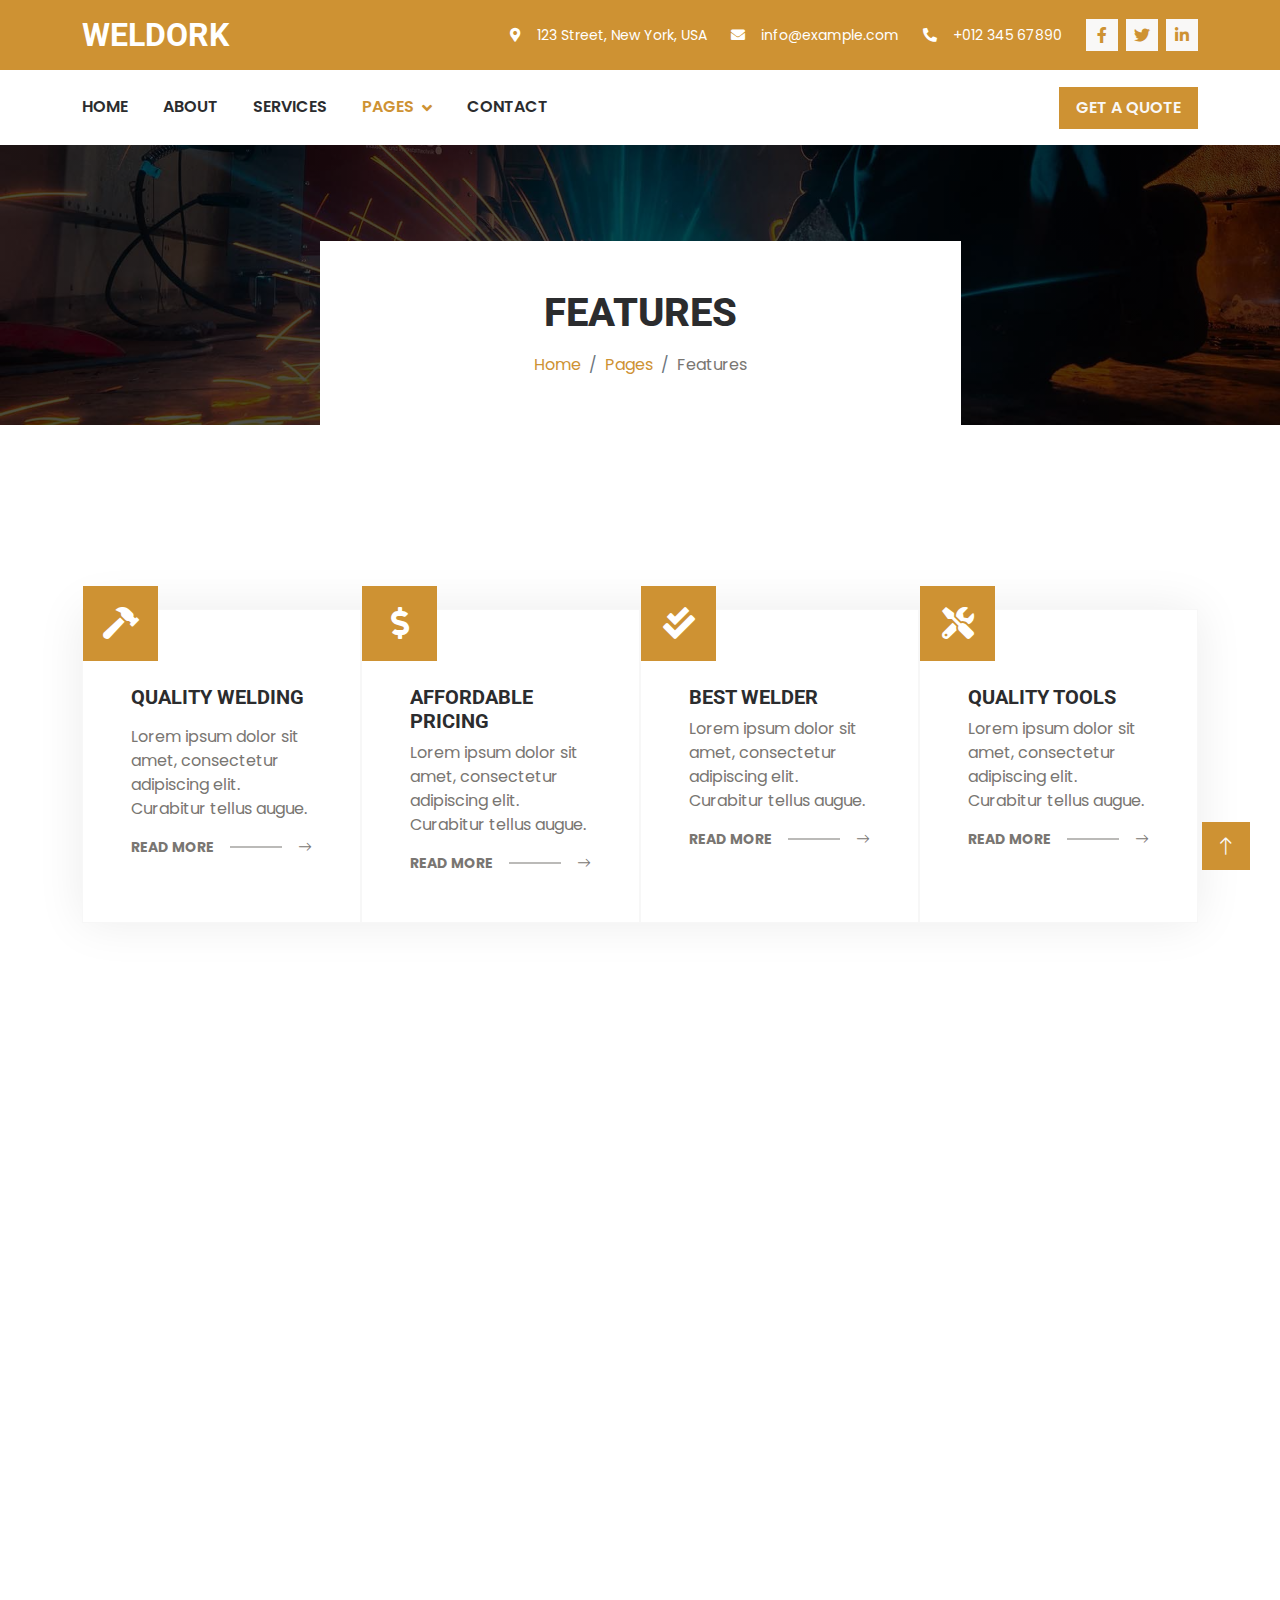
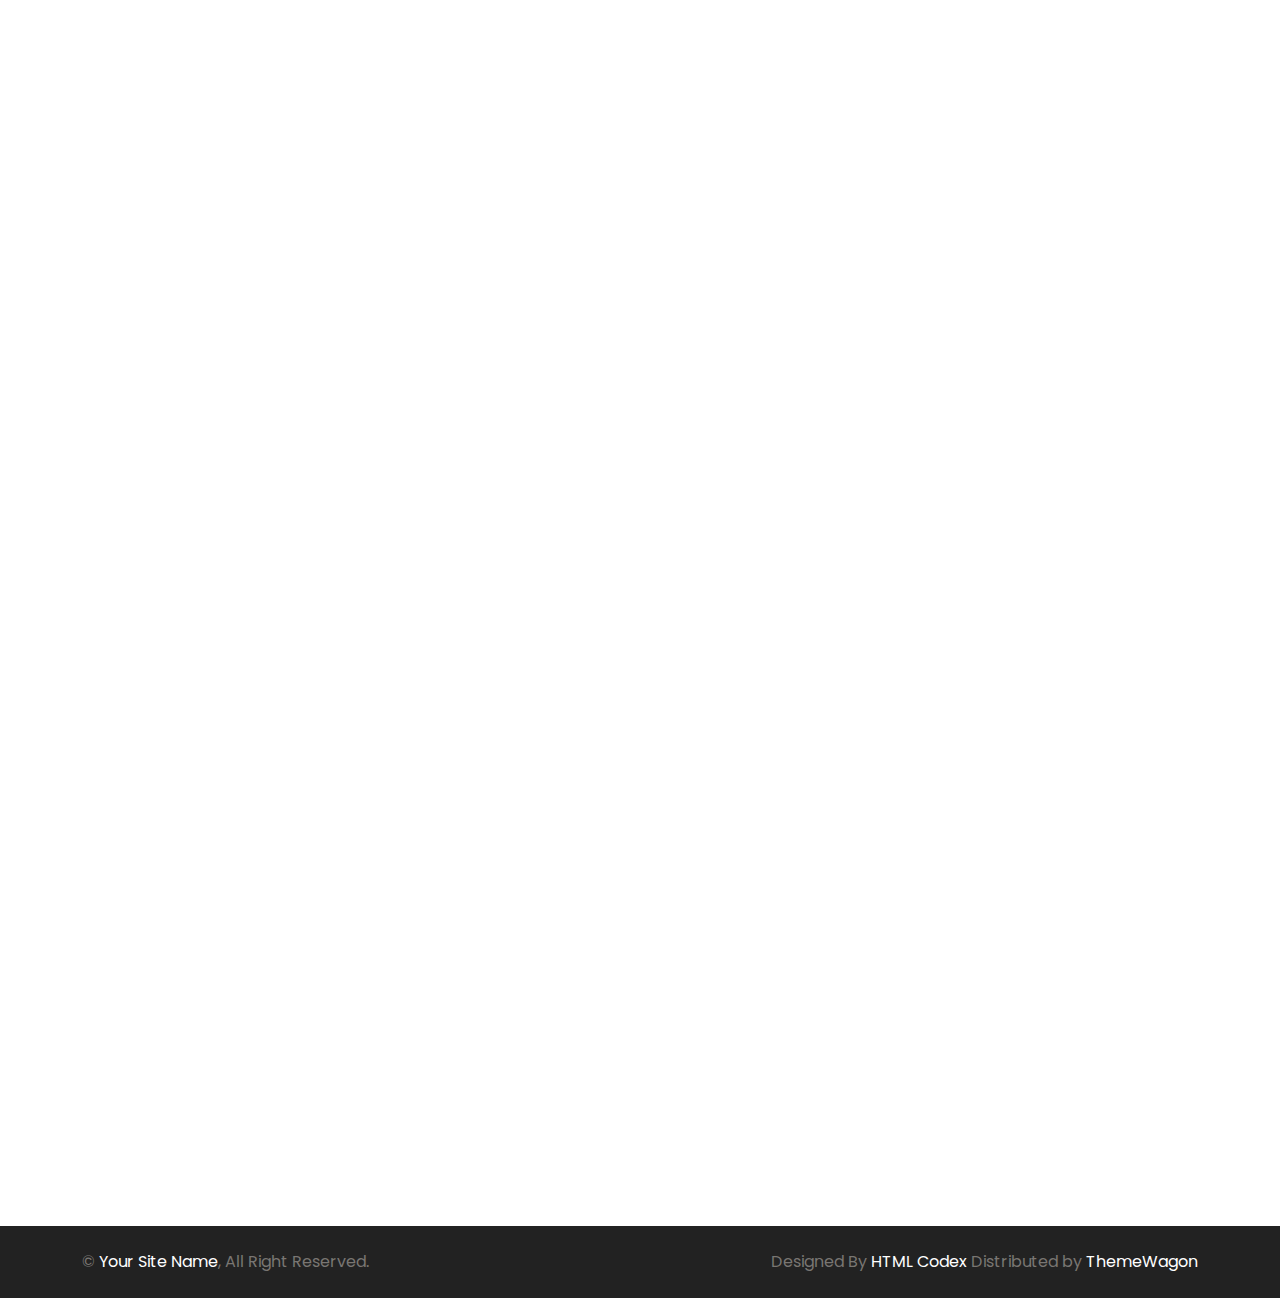
<file: feature.html>
<!DOCTYPE html>
<html lang="en">

<head>
    <meta charset="utf-8">
    <title>WELDORK - Welding Website Template</title>
    <meta content="width=device-width, initial-scale=1.0" name="viewport">
    <meta content="" name="keywords">
    <meta content="" name="description">

    <!-- Favicon -->
    <link href="img/favicon.ico" rel="icon">

    <!-- Google Web Fonts -->
    <link rel="preconnect" href="https://fonts.googleapis.com">
    <link rel="preconnect" href="https://fonts.gstatic.com" crossorigin>
    <link href="https://fonts.googleapis.com/css2?family=Poppins:wght@400;600&family=Roboto:wght@700;800&display=swap"
        rel="stylesheet">

    <!-- Icon Font Stylesheet -->
    <link href="https://cdnjs.cloudflare.com/ajax/libs/font-awesome/5.10.0/css/all.min.css" rel="stylesheet">
    <link rel="stylesheet" href="https://cdn.jsdelivr.net/npm/bootstrap-icons@1.10.4/font/bootstrap-icons.css">

    <!-- Libraries Stylesheet -->
    <link href="lib/animate/animate.min.css" rel="stylesheet">
    <link href="lib/owlcarousel/assets/owl.carousel.min.css" rel="stylesheet">

    <!-- Customized Bootstrap Stylesheet -->
    <link href="css/bootstrap.min.css" rel="stylesheet">

    <!-- Template Stylesheet -->
    <link href="css/style.css" rel="stylesheet">
</head>

<body>
    <!-- Spinner Start -->
    <div id="spinner"
        class="show bg-white position-fixed translate-middle w-100 vh-100 top-50 start-50 d-flex align-items-center justify-content-center">
        <div class="spinner-border text-primary" role="status" style="width: 3rem; height: 3rem;"></div>
    </div>
    <!-- Spinner End -->


    <!-- Topbar Start -->
    <div class="container-fluid bg-primary text-white d-none d-lg-flex wow fadeIn" data-wow-delay="0.1s">
        <div class="container py-3">
            <div class="d-flex align-items-center">
                <a href="index.html">
                    <h2 class="text-white fw-bold m-0">WELDORK</h2>
                </a>
                <div class="ms-auto d-flex align-items-center">
                    <small class="ms-4"><i class="fa fa-map-marker-alt me-3"></i>123 Street, New York, USA</small>
                    <small class="ms-4"><i class="fa fa-envelope me-3"></i>info@example.com</small>
                    <small class="ms-4"><i class="fa fa-phone-alt me-3"></i>+012 345 67890</small>
                    <div class="ms-3 d-flex">
                        <a class="btn btn-sm-square btn-light text-primary ms-2" href=""><i
                                class="fab fa-facebook-f"></i></a>
                        <a class="btn btn-sm-square btn-light text-primary ms-2" href=""><i
                                class="fab fa-twitter"></i></a>
                        <a class="btn btn-sm-square btn-light text-primary ms-2" href=""><i
                                class="fab fa-linkedin-in"></i></a>
                    </div>
                </div>
            </div>
        </div>
    </div>
    <!-- Topbar End -->


    <!-- Navbar Start -->
    <div class="container-fluid bg-white sticky-top wow fadeIn" data-wow-delay="0.1s">
        <div class="container">
            <nav class="navbar navbar-expand-lg bg-white navbar-light p-lg-0">
                <a href="index.html" class="navbar-brand d-lg-none">
                    <h1 class="fw-bold m-0">WELDORK</h1>
                </a>
                <button type="button" class="navbar-toggler me-0" data-bs-toggle="collapse"
                    data-bs-target="#navbarCollapse">
                    <span class="navbar-toggler-icon"></span>
                </button>
                <div class="collapse navbar-collapse" id="navbarCollapse">
                    <div class="navbar-nav">
                        <a href="index.html" class="nav-item nav-link">Home</a>
                        <a href="about.html" class="nav-item nav-link">About</a>
                        <a href="service.html" class="nav-item nav-link">Services</a>
                        <div class="nav-item dropdown">
                            <a href="#" class="nav-link dropdown-toggle active" data-bs-toggle="dropdown">Pages</a>
                            <div class="dropdown-menu bg-light rounded-0 rounded-bottom m-0">
                                <a href="feature.html" class="dropdown-item active">Features</a>
                                <a href="team.html" class="dropdown-item">Our Team</a>
                                <a href="testimonial.html" class="dropdown-item">Testimonial</a>
                                <a href="appoinment.html" class="dropdown-item">Appoinment</a>
                                <a href="404.html" class="dropdown-item">404 Page</a>
                            </div>
                        </div>
                        <a href="contact.html" class="nav-item nav-link">Contact</a>
                    </div>
                    <div class="ms-auto d-none d-lg-block">
                        <a href="" class="btn btn-primary py-2 px-3">Get A Quote</a>
                    </div>
                </div>
            </nav>
        </div>
    </div>
    <!-- Navbar End -->


    <!-- Page Header Start -->
    <div class="container-fluid page-header pt-5 mb-6 wow fadeIn" data-wow-delay="0.1s">
        <div class="container text-center pt-5">
            <div class="row justify-content-center">
                <div class="col-lg-7">
                    <div class="bg-white p-5">
                        <h1 class="display-6 text-uppercase mb-3 animated slideInDown">Features</h1>
                        <nav aria-label="breadcrumb animated slideInDown">
                            <ol class="breadcrumb justify-content-center mb-0">
                                <li class="breadcrumb-item"><a href="#">Home</a></li>
                                <li class="breadcrumb-item"><a href="#">Pages</a></li>
                                <li class="breadcrumb-item" aria-current="page">Features</li>
                            </ol>
                        </nav>
                    </div>
                </div>
            </div>
        </div>
    </div>
    <!-- Page Header End -->


    <!-- Features Start -->
    <div class="container-fluid pt-6 pb-6">
        <div class="container pt-4">
            <div class="row g-0 feature-row wow fadeIn" data-wow-delay="0.1s">
                <div class="col-md-6 col-lg-3 wow fadeIn" data-wow-delay="0.3s">
                    <div class="feature-item border h-100">
                        <div class="feature-icon btn-xxl-square bg-primary mb-4 mt-n4">
                            <i class="fa fa-hammer fa-2x text-white"></i>
                        </div>
                        <div class="p-5 pt-0">
                            <h5 class="text-uppercase mb-3">Quality Welding</h5>
                            <p>Lorem ipsum dolor sit amet, consectetur adipiscing elit. Curabitur tellus augue.</p>
                            <a class="position-relative text-body text-uppercase small d-flex justify-content-between"
                                href="#"><b class="bg-white pe-3">Read More</b> <i
                                    class="bi bi-arrow-right bg-white ps-3"></i></a>
                        </div>
                    </div>
                </div>
                <div class="col-md-6 col-lg-3 wow fadeIn" data-wow-delay="0.4s">
                    <div class="feature-item border h-100">
                        <div class="feature-icon btn-xxl-square bg-primary mb-4 mt-n4">
                            <i class="fa fa-dollar-sign fa-2x text-white"></i>
                        </div>
                        <div class="p-5 pt-0">
                            <h5 class="text-uppercase">Affordable Pricing</h5>
                            <p>Lorem ipsum dolor sit amet, consectetur adipiscing elit. Curabitur tellus augue.</p>
                            <a class="position-relative text-body text-uppercase small d-flex justify-content-between"
                                href="#"><b class="bg-white pe-3">Read More</b> <i
                                    class="bi bi-arrow-right bg-white ps-3"></i></a>
                        </div>
                    </div>
                </div>
                <div class="col-md-6 col-lg-3 wow fadeIn" data-wow-delay="0.5s">
                    <div class="feature-item border h-100">
                        <div class="feature-icon btn-xxl-square bg-primary mb-4 mt-n4">
                            <i class="fa fa-check-double fa-2x text-white"></i>
                        </div>
                        <div class="p-5 pt-0">
                            <h5 class="text-uppercase">Best Welder</h5>
                            <p>Lorem ipsum dolor sit amet, consectetur adipiscing elit. Curabitur tellus augue.</p>
                            <a class="position-relative text-body text-uppercase small d-flex justify-content-between"
                                href="#"><b class="bg-white pe-3">Read More</b> <i
                                    class="bi bi-arrow-right bg-white ps-3"></i></a>
                        </div>
                    </div>
                </div>
                <div class="col-md-6 col-lg-3 wow fadeIn" data-wow-delay="0.6s">
                    <div class="feature-item border h-100">
                        <div class="feature-icon btn-xxl-square bg-primary mb-4 mt-n4">
                            <i class="fa fa-tools fa-2x text-white"></i>
                        </div>
                        <div class="p-5 pt-0">
                            <h5 class="text-uppercase">Quality Tools</h5>
                            <p>Lorem ipsum dolor sit amet, consectetur adipiscing elit. Curabitur tellus augue.</p>
                            <a class="position-relative text-body text-uppercase small d-flex justify-content-between"
                                href="#"><b class="bg-white pe-3">Read More</b> <i
                                    class="bi bi-arrow-right bg-white ps-3"></i></a>
                        </div>
                    </div>
                </div>
            </div>
        </div>
    </div>
    <!-- Features End -->


    <!-- Features Start -->
    <div class="pb-6">
        <div class="container-fluid feature mt-6 wow fadeIn" data-wow-delay="0.1s">
            <div class="container">
                <div class="row g-0 justify-content-end">
                    <div class="col-lg-6 pt-5">
                        <div class="mt-5">
                            <h1 class="display-6 text-white text-uppercase mb-4 wow fadeIn" data-wow-delay="0.3s">Why You should Choose Our welding Services</h1>
                            <p class="text-light mb-4 wow fadeIn" data-wow-delay="0.4s">Lorem ipsum dolor sit amet,
                                consectetur adipiscing elit. Curabitur tellus augue, iaculis id elit eget, ultrices pulvinar
                                tortor. Quisque vel lorem porttitor, malesuada arcu quis, fringilla risus. Pellentesque eu
                                consequat augue.</p>
                            <div class="row g-4 pt-2 mb-4">
                                <div class="col-sm-6 wow fadeIn" data-wow-delay="0.4s">
                                    <div class="flex-column text-center border border-5 border-primary p-5">
                                        <h1 class="text-white" data-toggle="counter-up">9999</h1>
                                        <p class="text-white text-uppercase mb-0">Satisfied Clients</p>
                                    </div>
                                </div>
                                <div class="col-sm-6 wow fadeIn" data-wow-delay="0.5s">
                                    <div class="flex-column text-center border border-5 border-primary p-5">
                                        <h1 class="text-white" data-toggle="counter-up">9999</h1>
                                        <p class="text-white text-uppercase mb-0">Complete Projects</p>
                                    </div>
                                </div>
                            </div>
                            <div class="border border-5 border-primary border-bottom-0 p-5">
                                <div class="experience mb-4 wow fadeIn" data-wow-delay="0.6s">
                                    <div class="d-flex justify-content-between mb-2">
                                        <span class="text-white text-uppercase">Experience</span>
                                        <span class="text-white">90%</span>
                                    </div>
                                    <div class="progress">
                                        <div class="progress-bar bg-primary" role="progressbar" aria-valuenow="90"
                                            aria-valuemin="0" aria-valuemax="100"></div>
                                    </div>
                                </div>
                                <div class="experience wow fadeIn" data-wow-delay="0.7s">
                                    <div class="d-flex justify-content-between mb-2">
                                        <span class="text-white text-uppercase">Work Done</span>
                                        <span class="text-white">95%</span>
                                    </div>
                                    <div class="progress">
                                        <div class="progress-bar bg-primary" role="progressbar" aria-valuenow="95"
                                            aria-valuemin="0" aria-valuemax="100"></div>
                                    </div>
                                </div>
                            </div>
                        </div>
                    </div>
                </div>
            </div>
        </div>
    </div>
    <!-- Features End -->

    
    <!-- Newsletter Start -->
    <div class="container-fluid newsletter mt-6 wow fadeIn" data-wow-delay="0.1s">
        <div class="container pb-5">
            <div class="bg-white p-5 mb-5">
                <div class="row g-5">
                    <div class="col-md-6 wow fadeIn" data-wow-delay="0.3s">
                        <h1 class="display-6 text-uppercase mb-4">Newsletter</h1>
                        <div class="d-flex">
                            <i class="far fa-envelope-open fa-3x text-primary me-4"></i>
                            <p class="fs-5 fst-italic mb-0">Dolores sed duo clita tempor justo dolor et stet lorem kasd labore lorem ipsum.</p>
                        </div>
                    </div>
                    <div class="col-md-6 wow fadeIn" data-wow-delay="0.5s">
                        <div class="form-floating mb-3">
                            <input type="email" class="form-control border-0 bg-light" id="mail" placeholder="Your Email">
                            <label for="mail">Your Email</label>
                        </div>
                        <button class="btn btn-primary w-100 py-3" type="submit">Submit Now</button>
                    </div>
                </div>
            </div>
        </div>
    </div>
    <!-- Newsletter End -->


    <!-- Footer Start -->
    <div class="container-fluid bg-dark footer py-5 wow fadeIn" data-wow-delay="0.1s">
        <div class="container py-5">
            <div class="row g-5">
                <div class="col-lg-3 col-md-6">
                    <h5 class="text-uppercase text-light mb-4">Our Office</h5>
                    <p class="mb-2"><i class="fa fa-map-marker-alt text-primary me-3"></i>123 Street, New York, USA</p>
                    <p class="mb-2"><i class="fa fa-phone-alt text-primary me-3"></i>+012 345 67890</p>
                    <p class="mb-2"><i class="fa fa-envelope text-primary me-3"></i>info@example.com</p>
                    <div class="d-flex pt-3">
                        <a class="btn btn-square btn-light me-2" href=""><i
                                class="fab fa-twitter"></i></a>
                        <a class="btn btn-square btn-light me-2" href=""><i
                                class="fab fa-facebook-f"></i></a>
                        <a class="btn btn-square btn-light me-2" href=""><i
                                class="fab fa-youtube"></i></a>
                        <a class="btn btn-square btn-light me-2" href=""><i
                                class="fab fa-linkedin-in"></i></a>
                    </div>
                </div>
                <div class="col-lg-3 col-md-6">
                    <h5 class="text-uppercase text-light mb-4">Quick Links</h5>
                    <a class="btn btn-link" href="">About Us</a>
                    <a class="btn btn-link" href="">Contact Us</a>
                    <a class="btn btn-link" href="">Our Services</a>
                    <a class="btn btn-link" href="">Terms & Condition</a>
                    <a class="btn btn-link" href="">Support</a>
                </div>
                <div class="col-lg-3 col-md-6">
                    <h5 class="text-uppercase text-light mb-4">Business Hours</h5>
                    <p class="text-uppercase mb-0">Monday - Friday</p>
                    <p>09:00 am - 07:00 pm</p>
                    <p class="text-uppercase mb-0">Saturday</p>
                    <p>09:00 am - 12:00 pm</p>
                    <p class="text-uppercase mb-0">Sunday</p>
                    <p>Closed</p>
                </div>
                <div class="col-lg-3 col-md-6">
                    <h5 class="text-uppercase text-light mb-4">Gallery</h5>
                    <div class="row g-1">
                        <div class="col-4">
                            <img class="img-fluid" src="img/service-1.jpg" alt="">
                        </div>
                        <div class="col-4">
                            <img class="img-fluid" src="img/service-2.jpg" alt="">
                        </div>
                        <div class="col-4">
                            <img class="img-fluid" src="img/service-3.jpg" alt="">
                        </div>
                        <div class="col-4">
                            <img class="img-fluid" src="img/service-4.jpg" alt="">
                        </div>
                        <div class="col-4">
                            <img class="img-fluid" src="img/service-5.jpg" alt="">
                        </div>
                        <div class="col-4">
                            <img class="img-fluid" src="img/service-6.jpg" alt="">
                        </div>
                    </div>
                </div>
            </div>
        </div>
    </div>
    <!-- Footer End -->


    <!-- Copyright Start -->
    <div class="container-fluid text-body copyright py-4">
        <div class="container">
            <div class="row">
                <div class="col-md-6 text-center text-md-start mb-3 mb-md-0">
                    &copy; <a class="fw-semi-bold" href="#">Your Site Name</a>, All Right Reserved.
                </div>
                <div class="col-md-6 text-center text-md-end">
                    <!--/*** This template is free as long as you keep the below author’s credit link/attribution link/backlink. ***/-->
                    <!--/*** If you'd like to use the template without the below author’s credit link/attribution link/backlink, ***/-->
                    <!--/*** you can purchase the Credit Removal License from "https://htmlcodex.com/credit-removal". ***/-->
                    Designed By <a class="fw-semi-bold" href="https://htmlcodex.com">HTML Codex</a> Distributed by <a href="https://themewagon.com" target="_blank">ThemeWagon</a></a>
                </div>
            </div>
        </div>
    </div>
    <!-- Copyright End -->


    <!-- Back to Top -->
    <a href="#" class="btn btn-lg btn-primary btn-lg-square back-to-top"><i
            class="bi bi-arrow-up"></i></a>


    <!-- JavaScript Libraries -->
    <script src="https://ajax.googleapis.com/ajax/libs/jquery/3.6.1/jquery.min.js"></script>
    <script src="https://cdn.jsdelivr.net/npm/bootstrap@5.0.0/dist/js/bootstrap.bundle.min.js"></script>
    <script src="lib/wow/wow.min.js"></script>
    <script src="lib/easing/easing.min.js"></script>
    <script src="lib/waypoints/waypoints.min.js"></script>
    <script src="lib/counterup/counterup.min.js"></script>
    <script src="lib/owlcarousel/owl.carousel.min.js"></script>

    <!-- Template Javascript -->
    <script src="js/main.js"></script>
</body>

</html>
</file>
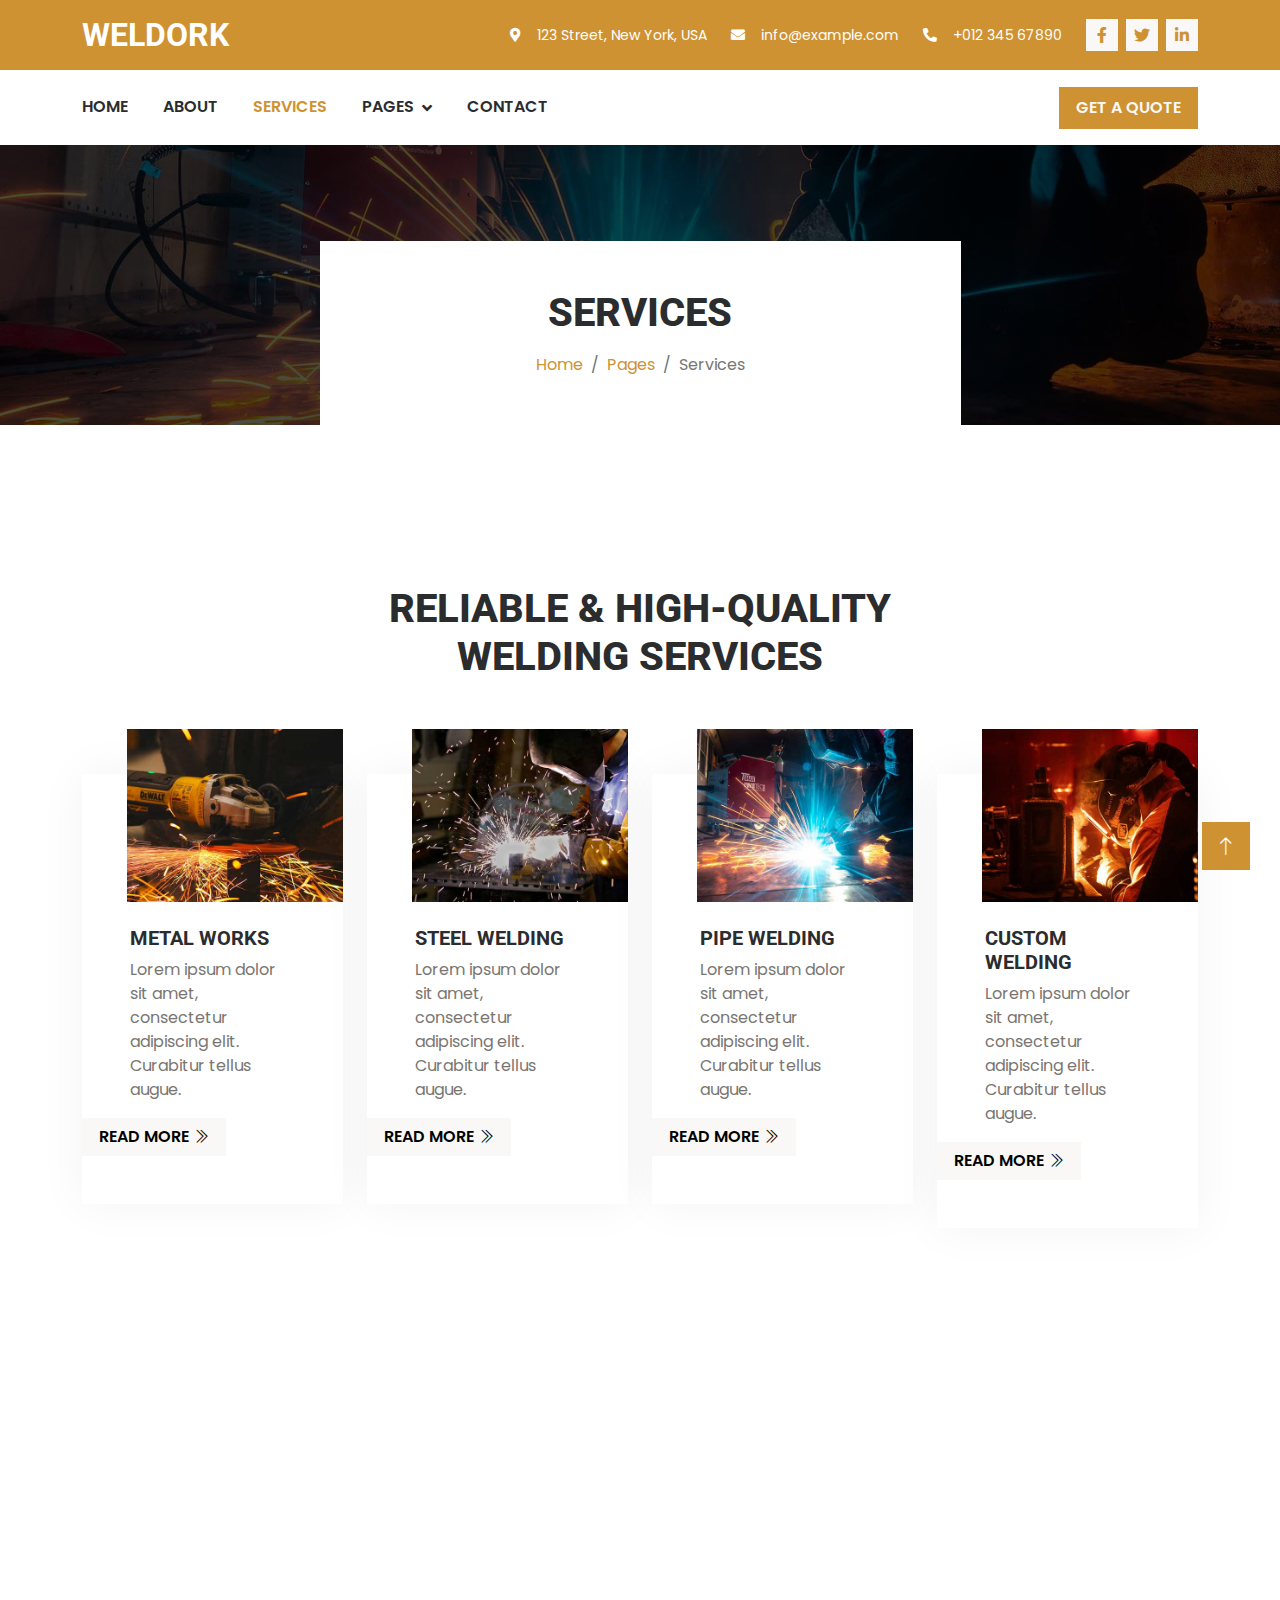
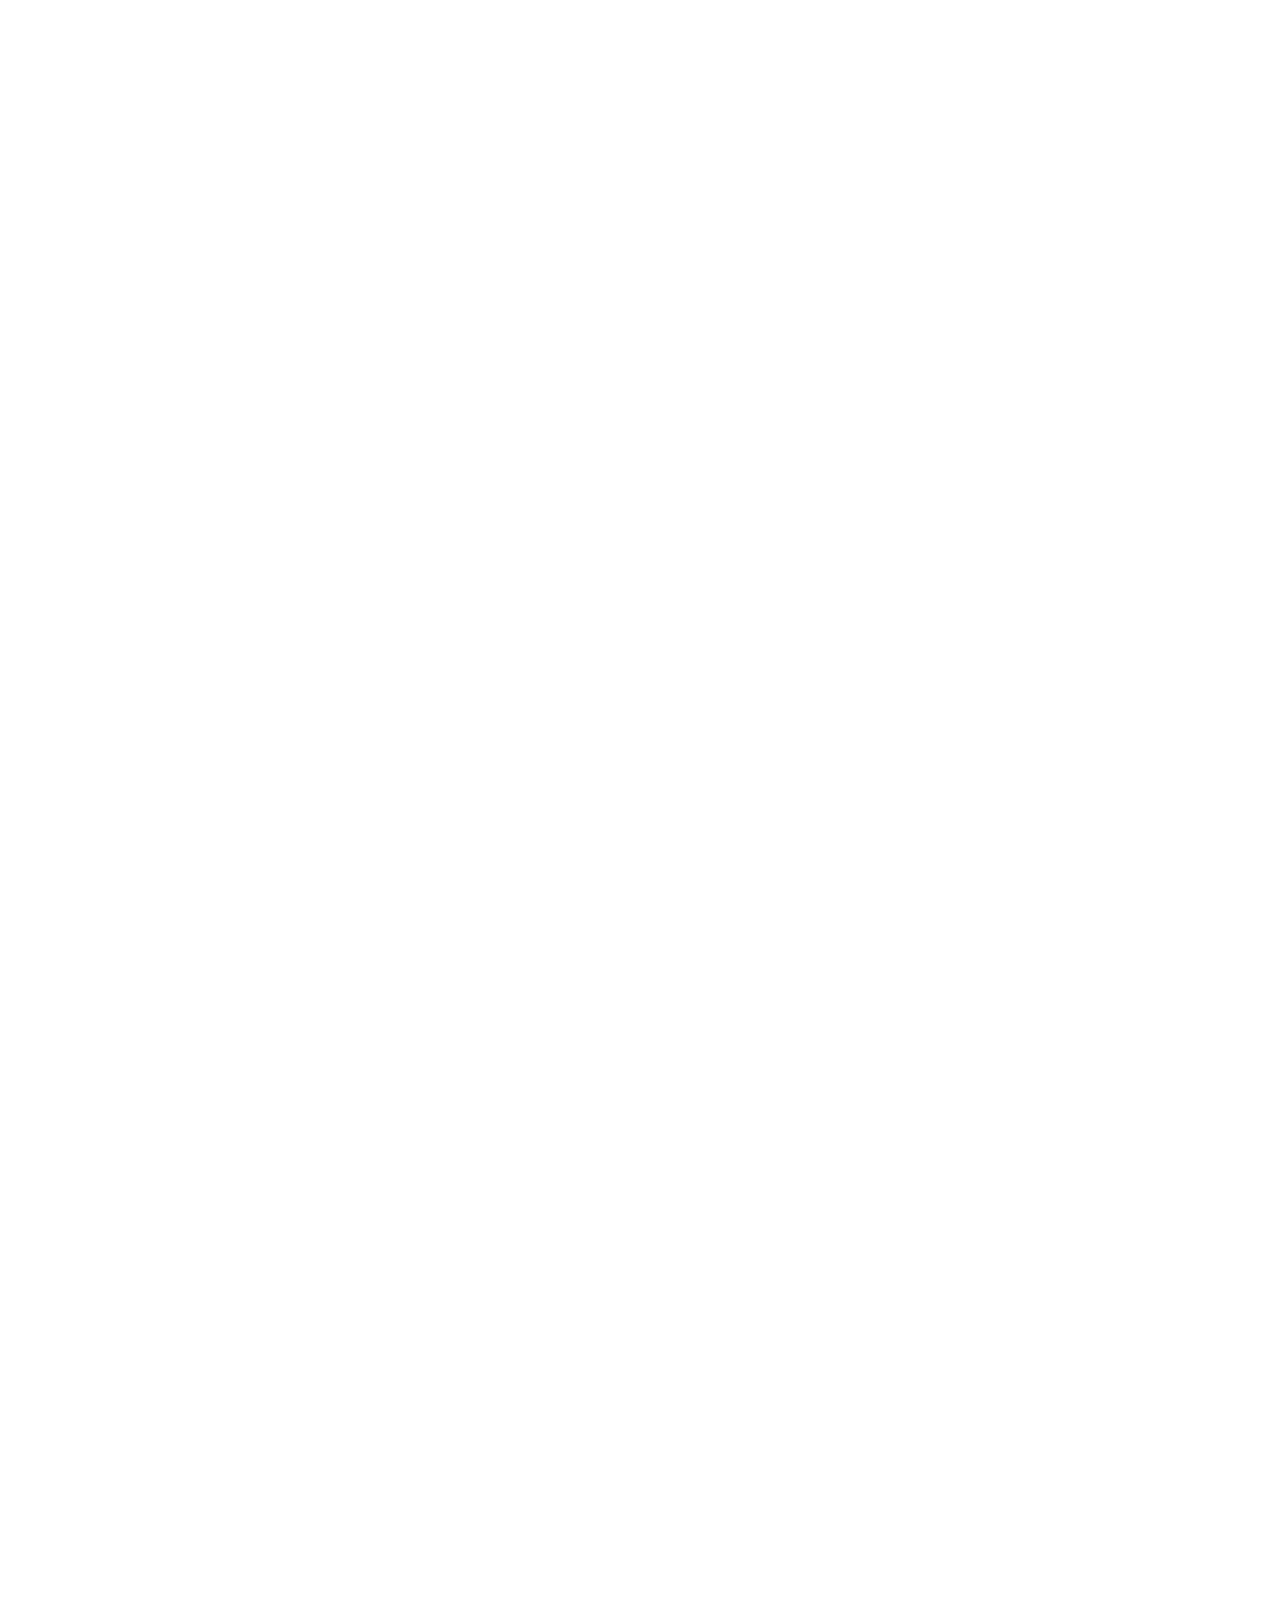
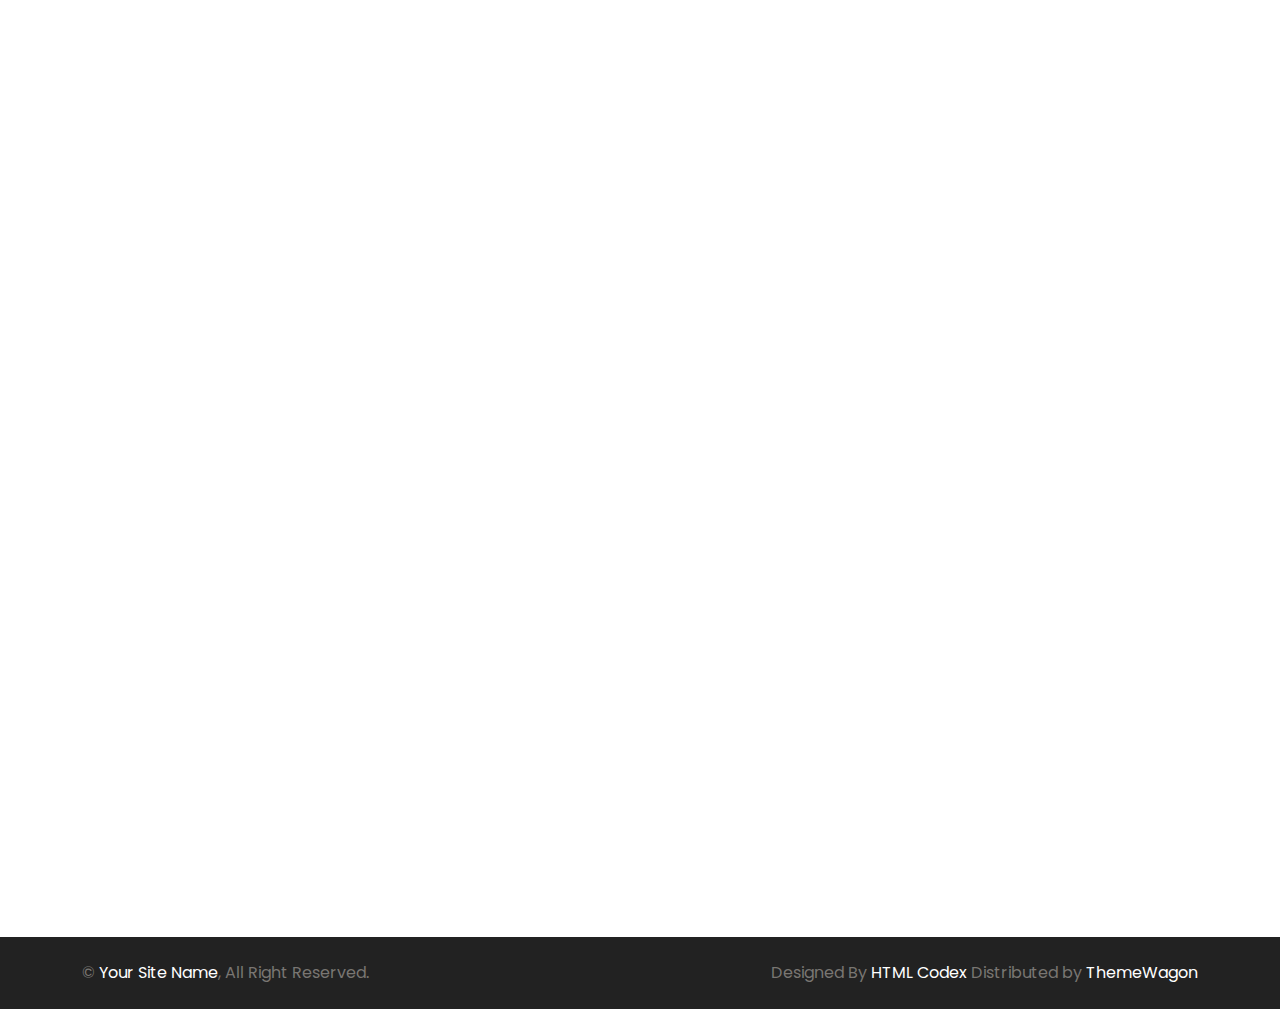
<file: service.html>
<!DOCTYPE html>
<html lang="en">

<head>
    <meta charset="utf-8">
    <title>WELDORK - Welding Website Template</title>
    <meta content="width=device-width, initial-scale=1.0" name="viewport">
    <meta content="" name="keywords">
    <meta content="" name="description">

    <!-- Favicon -->
    <link href="img/favicon.ico" rel="icon">

    <!-- Google Web Fonts -->
    <link rel="preconnect" href="https://fonts.googleapis.com">
    <link rel="preconnect" href="https://fonts.gstatic.com" crossorigin>
    <link href="https://fonts.googleapis.com/css2?family=Poppins:wght@400;600&family=Roboto:wght@700;800&display=swap"
        rel="stylesheet">

    <!-- Icon Font Stylesheet -->
    <link href="https://cdnjs.cloudflare.com/ajax/libs/font-awesome/5.10.0/css/all.min.css" rel="stylesheet">
    <link rel="stylesheet" href="https://cdn.jsdelivr.net/npm/bootstrap-icons@1.10.4/font/bootstrap-icons.css">

    <!-- Libraries Stylesheet -->
    <link href="lib/animate/animate.min.css" rel="stylesheet">
    <link href="lib/owlcarousel/assets/owl.carousel.min.css" rel="stylesheet">

    <!-- Customized Bootstrap Stylesheet -->
    <link href="css/bootstrap.min.css" rel="stylesheet">

    <!-- Template Stylesheet -->
    <link href="css/style.css" rel="stylesheet">
</head>

<body>
    <!-- Spinner Start -->
    <div id="spinner"
        class="show bg-white position-fixed translate-middle w-100 vh-100 top-50 start-50 d-flex align-items-center justify-content-center">
        <div class="spinner-border text-primary" role="status" style="width: 3rem; height: 3rem;"></div>
    </div>
    <!-- Spinner End -->


    <!-- Topbar Start -->
    <div class="container-fluid bg-primary text-white d-none d-lg-flex wow fadeIn" data-wow-delay="0.1s">
        <div class="container py-3">
            <div class="d-flex align-items-center">
                <a href="index.html">
                    <h2 class="text-white fw-bold m-0">WELDORK</h2>
                </a>
                <div class="ms-auto d-flex align-items-center">
                    <small class="ms-4"><i class="fa fa-map-marker-alt me-3"></i>123 Street, New York, USA</small>
                    <small class="ms-4"><i class="fa fa-envelope me-3"></i>info@example.com</small>
                    <small class="ms-4"><i class="fa fa-phone-alt me-3"></i>+012 345 67890</small>
                    <div class="ms-3 d-flex">
                        <a class="btn btn-sm-square btn-light text-primary ms-2" href=""><i
                                class="fab fa-facebook-f"></i></a>
                        <a class="btn btn-sm-square btn-light text-primary ms-2" href=""><i
                                class="fab fa-twitter"></i></a>
                        <a class="btn btn-sm-square btn-light text-primary ms-2" href=""><i
                                class="fab fa-linkedin-in"></i></a>
                    </div>
                </div>
            </div>
        </div>
    </div>
    <!-- Topbar End -->


    <!-- Navbar Start -->
    <div class="container-fluid bg-white sticky-top wow fadeIn" data-wow-delay="0.1s">
        <div class="container">
            <nav class="navbar navbar-expand-lg bg-white navbar-light p-lg-0">
                <a href="index.html" class="navbar-brand d-lg-none">
                    <h1 class="fw-bold m-0">WELDORK</h1>
                </a>
                <button type="button" class="navbar-toggler me-0" data-bs-toggle="collapse"
                    data-bs-target="#navbarCollapse">
                    <span class="navbar-toggler-icon"></span>
                </button>
                <div class="collapse navbar-collapse" id="navbarCollapse">
                    <div class="navbar-nav">
                        <a href="index.html" class="nav-item nav-link">Home</a>
                        <a href="about.html" class="nav-item nav-link">About</a>
                        <a href="service.html" class="nav-item nav-link active">Services</a>
                        <div class="nav-item dropdown">
                            <a href="#" class="nav-link dropdown-toggle" data-bs-toggle="dropdown">Pages</a>
                            <div class="dropdown-menu bg-light rounded-0 rounded-bottom m-0">
                                <a href="feature.html" class="dropdown-item">Features</a>
                                <a href="team.html" class="dropdown-item">Our Team</a>
                                <a href="testimonial.html" class="dropdown-item">Testimonial</a>
                                <a href="appoinment.html" class="dropdown-item">Appoinment</a>
                                <a href="404.html" class="dropdown-item">404 Page</a>
                            </div>
                        </div>
                        <a href="contact.html" class="nav-item nav-link">Contact</a>
                    </div>
                    <div class="ms-auto d-none d-lg-block">
                        <a href="" class="btn btn-primary py-2 px-3">Get A Quote</a>
                    </div>
                </div>
            </nav>
        </div>
    </div>
    <!-- Navbar End -->


    <!-- Page Header Start -->
    <div class="container-fluid page-header pt-5 mb-6 wow fadeIn" data-wow-delay="0.1s">
        <div class="container text-center pt-5">
            <div class="row justify-content-center">
                <div class="col-lg-7">
                    <div class="bg-white p-5">
                        <h1 class="display-6 text-uppercase mb-3 animated slideInDown">Services</h1>
                        <nav aria-label="breadcrumb animated slideInDown">
                            <ol class="breadcrumb justify-content-center mb-0">
                                <li class="breadcrumb-item"><a href="#">Home</a></li>
                                <li class="breadcrumb-item"><a href="#">Pages</a></li>
                                <li class="breadcrumb-item" aria-current="page">Services</li>
                            </ol>
                        </nav>
                    </div>
                </div>
            </div>
        </div>
    </div>
    <!-- Page Header End -->


    <!-- Service Start -->
    <div class="container-fluid service pt-6 pb-6">
        <div class="container">
            <div class="text-center mx-auto wow fadeInUp" data-wow-delay="0.1s" style="max-width: 600px;">
                <h1 class="display-6 text-uppercase mb-5">Reliable & High-Quality Welding Services</h1>
            </div>
            <div class="row g-4">
                <div class="col-lg-3 col-md-6 wow fadeInUp" data-wow-delay="0.1s">
                    <div class="service-item">
                        <div class="service-inner pb-5">
                            <img class="img-fluid w-100" src="img/service-1.jpg" alt="">
                            <div class="service-text px-5 pt-4">
                                <h5 class="text-uppercase">Metal Works</h4>
                                    <p>Lorem ipsum dolor sit amet, consectetur adipiscing elit. Curabitur tellus augue.
                                    </p>
                            </div>
                            <a class="btn btn-light px-3" href="">Read More<i
                                    class="bi bi-chevron-double-right ms-1"></i></a>
                        </div>
                    </div>
                </div>
                <div class="col-lg-3 col-md-6 wow fadeInUp" data-wow-delay="0.2s">
                    <div class="service-item">
                        <div class="service-inner pb-5">
                            <img class="img-fluid w-100" src="img/service-2.jpg" alt="">
                            <div class="service-text px-5 pt-4">
                                <h5 class="text-uppercase">Steel welding</h4>
                                    <p>Lorem ipsum dolor sit amet, consectetur adipiscing elit. Curabitur tellus augue.
                                    </p>
                            </div>
                            <a class="btn btn-light px-3" href="">Read More<i
                                    class="bi bi-chevron-double-right ms-1"></i></a>
                        </div>
                    </div>
                </div>
                <div class="col-lg-3 col-md-6 wow fadeInUp" data-wow-delay="0.3s">
                    <div class="service-item">
                        <div class="service-inner pb-5">
                            <img class="img-fluid w-100" src="img/service-3.jpg" alt="">
                            <div class="service-text px-5 pt-4">
                                <h5 class="text-uppercase">pipe welding</h4>
                                    <p>Lorem ipsum dolor sit amet, consectetur adipiscing elit. Curabitur tellus augue.
                                    </p>
                            </div>
                            <a class="btn btn-light px-3" href="">Read More<i
                                    class="bi bi-chevron-double-right ms-1"></i></a>
                        </div>
                    </div>
                </div>
                <div class="col-lg-3 col-md-6 wow fadeInUp" data-wow-delay="0.4s">
                    <div class="service-item">
                        <div class="service-inner pb-5">
                            <img class="img-fluid w-100" src="img/service-4.jpg" alt="">
                            <div class="service-text px-5 pt-4">
                                <h5 class="text-uppercase">Custom welding</h4>
                                    <p>Lorem ipsum dolor sit amet, consectetur adipiscing elit. Curabitur tellus augue.
                                    </p>
                            </div>
                            <a class="btn btn-light px-3" href="">Read More<i
                                    class="bi bi-chevron-double-right ms-1"></i></a>
                        </div>
                    </div>
                </div>
                <div class="col-lg-3 col-md-6 wow fadeInUp" data-wow-delay="0.1s">
                    <div class="service-item">
                        <div class="service-inner pb-5">
                            <img class="img-fluid w-100" src="img/service-5.jpg" alt="">
                            <div class="service-text px-5 pt-4">
                                <h5 class="text-uppercase">Steel welding</h4>
                                    <p>Lorem ipsum dolor sit amet, consectetur adipiscing elit. Curabitur tellus augue.
                                    </p>
                            </div>
                            <a class="btn btn-light px-3" href="">Read More<i
                                    class="bi bi-chevron-double-right ms-1"></i></a>
                        </div>
                    </div>
                </div>
                <div class="col-lg-3 col-md-6 wow fadeInUp" data-wow-delay="0.2s">
                    <div class="service-item">
                        <div class="service-inner pb-5">
                            <img class="img-fluid w-100" src="img/service-6.jpg" alt="">
                            <div class="service-text px-5 pt-4">
                                <h5 class="text-uppercase">Metal Work</h4>
                                    <p>Lorem ipsum dolor sit amet, consectetur adipiscing elit. Curabitur tellus augue.
                                    </p>
                            </div>
                            <a class="btn btn-light px-3" href="">Read More<i
                                    class="bi bi-chevron-double-right ms-1"></i></a>
                        </div>
                    </div>
                </div>
                <div class="col-lg-3 col-md-6 wow fadeInUp" data-wow-delay="0.3s">
                    <div class="service-item">
                        <div class="service-inner pb-5">
                            <img class="img-fluid w-100" src="img/service-7.jpg" alt="">
                            <div class="service-text px-5 pt-4">
                                <h5 class="text-uppercase">Custom Welding</h4>
                                    <p>Lorem ipsum dolor sit amet, consectetur adipiscing elit. Curabitur tellus augue.
                                    </p>
                            </div>
                            <a class="btn btn-light px-3" href="">Read More<i
                                    class="bi bi-chevron-double-right ms-1"></i></a>
                        </div>
                    </div>
                </div>
                <div class="col-lg-3 col-md-6 wow fadeInUp" data-wow-delay="0.4s">
                    <div class="service-item">
                        <div class="service-inner pb-5">
                            <img class="img-fluid w-100" src="img/service-8.jpg" alt="">
                            <div class="service-text px-5 pt-4">
                                <h5 class="text-uppercase">Pipe Welding</h4>
                                    <p>Lorem ipsum dolor sit amet, consectetur adipiscing elit. Curabitur tellus augue.
                                    </p>
                            </div>
                            <a class="btn btn-light px-3" href="">Read More<i
                                    class="bi bi-chevron-double-right ms-1"></i></a>
                        </div>
                    </div>
                </div>
            </div>
        </div>
    </div>
    <!-- Service End -->


    <!-- Appoinment Start -->
    <div class="container-fluid appoinment mt-6 mb-6 py-5 wow fadeIn" data-wow-delay="0.1s">
        <div class="container pt-5">
            <div class="row gy-5 gx-0">
                <div class="col-lg-6 pe-lg-5 wow fadeIn" data-wow-delay="0.3s">
                    <h1 class="display-6 text-uppercase text-white mb-4">We Complete Welding & Metal Projects in Time
                    </h1>
                    <p class="text-white mb-5 wow fadeIn" data-wow-delay="0.4s">Lorem ipsum dolor sit amet, consectetur adipiscing elit. Curabitur tellus
                        augue, iaculis id elit eget, ultrices pulvinar tortor.</p>
                    <div class="d-flex align-items-start wow fadeIn" data-wow-delay="0.5s">
                        <div class="btn-lg-square bg-white">
                            <i class="bi bi-geo-alt text-dark fs-3"></i>
                        </div>
                        <div class="ms-3">
                            <h6 class="text-white text-uppercase">Office Address</h6>
                            <span class="text-white">123 Street, New York, USA</span>
                        </div>
                    </div>
                    <hr class="bg-body">
                    <div class="d-flex align-items-start wow fadeIn" data-wow-delay="0.6s">
                        <div class="btn-lg-square bg-white">
                            <i class="bi bi-clock text-dark fs-3"></i>
                        </div>
                        <div class="ms-3">
                            <h6 class="text-white text-uppercase">Office Time</h6>
                            <span class="text-white">Mon-Sat 09am-5pm, Sun Closed</span>
                        </div>
                    </div>
                </div>
                <div class="col-lg-6 mb-n5 wow fadeIn" data-wow-delay="0.7s">
                    <div class="bg-white p-5">
                        <h2 class="text-uppercase mb-4">Online Appoinment</h2>
                        <div class="row g-3">
                            <div class="col-sm-6">
                                <div class="form-floating">
                                    <input type="text" class="form-control border-0 bg-light" id="name" placeholder="Your Name">
                                    <label for="name">Your Name</label>
                                </div>
                            </div>
                            <div class="col-sm-6">
                                <div class="form-floating">
                                    <input type="email" class="form-control border-0 bg-light" id="mail" placeholder="Your Email">
                                    <label for="mail">Your Email</label>
                                </div>
                            </div>
                            <div class="col-sm-6">
                                <div class="form-floating">
                                    <input type="text" class="form-control border-0 bg-light" id="mobile" placeholder="Your Mobile">
                                    <label for="mobile">Your Mobile</label>
                                </div>
                            </div>
                            <div class="col-sm-6">
                                <div class="form-floating">
                                    <select class="form-select border-0 bg-light" id="service">
                                        <option selected>Steel Welding</option>
                                        <option value="">Pipe Welding</option>
                                    </select>
                                    <label for="service">Choose A Service</label>
                                </div>
                            </div>
                            <div class="col-12">
                                <div class="form-floating">
                                    <textarea class="form-control border-0 bg-light" placeholder="Leave a message here" id="message"
                                        style="height: 130px"></textarea>
                                    <label for="message">Message</label>
                                </div>
                            </div>
                            <div class="col-12 text-center">
                                <button class="btn btn-primary w-100 py-3" type="submit">Submit Now</button>
                            </div>
                        </div>
                    </div>
                </div>
            </div>
        </div>
    </div>
    <!-- Appoinment End -->


    <!-- Testimonial Start -->
    <div class="container-fluid pt-6 pb-6">
        <div class="container">
            <div class="text-center mx-auto wow fadeInUp" data-wow-delay="0.1s" style="max-width: 600px;">
                <h1 class="display-6 text-uppercase mb-5">What They’re Talking About Our Welding Work</h1>
            </div>
            <div class="row g-5 align-items-center">
                <div class="col-lg-5 wow fadeInUp" data-wow-delay="0.3s">
                    <div class="testimonial-img">
                        <div class="animated flip infinite">
                            <img class="img-fluid" src="img/testimonial-1.jpg" alt="">
                        </div>
                        <div class="animated flip infinite">
                            <img class="img-fluid" src="img/testimonial-2.jpg" alt="">
                        </div>
                        <div class="animated flip infinite">
                            <img class="img-fluid" src="img/testimonial-3.jpg" alt="">
                        </div>
                        <div class="animated flip infinite">
                            <img class="img-fluid" src="img/testimonial-4.jpg" alt="">
                        </div>
                    </div>
                </div>
                <div class="col-lg-7 wow fadeInUp" data-wow-delay="0.5s">
                    <div class="owl-carousel testimonial-carousel">
                        <div class="testimonial-item">
                            <div class="d-flex align-items-center mb-4">
                                <img class="img-fluid" src="img/testimonial-1.jpg" alt="">
                                <div class="ms-3">
                                    <div class="mb-2">
                                        <i class="far fa-star text-primary"></i>
                                        <i class="far fa-star text-primary"></i>
                                        <i class="far fa-star text-primary"></i>
                                        <i class="far fa-star text-primary"></i>
                                        <i class="far fa-star text-primary"></i>
                                    </div>
                                    <h5 class="text-uppercase">Client Name</h5>
                                    <span>Profession</span>
                                </div>
                            </div>
                            <p class="fs-5">Dolores sed duo clita tempor justo dolor et stet lorem kasd labore dolore
                                lorem ipsum. At lorem lorem magna ut et, nonumy et labore et tempor diam tempor erat.
                            </p>
                        </div>
                        <div class="testimonial-item">
                            <div class="d-flex align-items-center mb-4">
                                <img class="img-fluid" src="img/testimonial-2.jpg" alt="">
                                <div class="ms-3">
                                    <div class="mb-2">
                                        <i class="far fa-star text-primary"></i>
                                        <i class="far fa-star text-primary"></i>
                                        <i class="far fa-star text-primary"></i>
                                        <i class="far fa-star text-primary"></i>
                                        <i class="far fa-star text-primary"></i>
                                    </div>
                                    <h5 class="text-uppercase">Client Name</h5>
                                    <span>Profession</span>
                                </div>
                            </div>
                            <p class="fs-5">Dolores sed duo clita tempor justo dolor et stet lorem kasd labore dolore
                                lorem ipsum. At lorem lorem magna ut et, nonumy et labore et tempor diam tempor erat.
                            </p>
                        </div>
                        <div class="testimonial-item">
                            <div class="d-flex align-items-center mb-4">
                                <img class="img-fluid" src="img/testimonial-3.jpg" alt="">
                                <div class="ms-3">
                                    <div class="mb-2">
                                        <i class="far fa-star text-primary"></i>
                                        <i class="far fa-star text-primary"></i>
                                        <i class="far fa-star text-primary"></i>
                                        <i class="far fa-star text-primary"></i>
                                        <i class="far fa-star text-primary"></i>
                                    </div>
                                    <h5 class="text-uppercase">Client Name</h5>
                                    <span>Profession</span>
                                </div>
                            </div>
                            <p class="fs-5">Dolores sed duo clita tempor justo dolor et stet lorem kasd labore dolore
                                lorem ipsum. At lorem lorem magna ut et, nonumy et labore et tempor diam tempor erat.
                            </p>
                        </div>
                        <div class="testimonial-item">
                            <div class="d-flex align-items-center mb-4">
                                <img class="img-fluid" src="img/testimonial-4.jpg" alt="">
                                <div class="ms-3">
                                    <div class="mb-2">
                                        <i class="far fa-star text-primary"></i>
                                        <i class="far fa-star text-primary"></i>
                                        <i class="far fa-star text-primary"></i>
                                        <i class="far fa-star text-primary"></i>
                                        <i class="far fa-star text-primary"></i>
                                    </div>
                                    <h5 class="text-uppercase">Client Name</h5>
                                    <span>Profession</span>
                                </div>
                            </div>
                            <p class="fs-5">Dolores sed duo clita tempor justo dolor et stet lorem kasd labore dolore
                                lorem ipsum. At lorem lorem magna ut et, nonumy et labore et tempor diam tempor erat.
                            </p>
                        </div>
                    </div>
                </div>
            </div>
        </div>
    </div>
    <!-- Testimonial End -->


    <!-- Newsletter Start -->
    <div class="container-fluid newsletter mt-6 wow fadeIn" data-wow-delay="0.1s">
        <div class="container pb-5">
            <div class="bg-white p-5 mb-5">
                <div class="row g-5">
                    <div class="col-md-6 wow fadeIn" data-wow-delay="0.3s">
                        <h1 class="display-6 text-uppercase mb-4">Newsletter</h1>
                        <div class="d-flex">
                            <i class="far fa-envelope-open fa-3x text-primary me-4"></i>
                            <p class="fs-5 fst-italic mb-0">Dolores sed duo clita tempor justo dolor et stet lorem kasd labore lorem ipsum.</p>
                        </div>
                    </div>
                    <div class="col-md-6 wow fadeIn" data-wow-delay="0.5s">
                        <div class="form-floating mb-3">
                            <input type="email" class="form-control border-0 bg-light" id="mail" placeholder="Your Email">
                            <label for="mail">Your Email</label>
                        </div>
                        <button class="btn btn-primary w-100 py-3" type="submit">Submit Now</button>
                    </div>
                </div>
            </div>
        </div>
    </div>
    <!-- Newsletter End -->


    <!-- Footer Start -->
    <div class="container-fluid bg-dark footer py-5 wow fadeIn" data-wow-delay="0.1s">
        <div class="container py-5">
            <div class="row g-5">
                <div class="col-lg-3 col-md-6">
                    <h5 class="text-uppercase text-light mb-4">Our Office</h5>
                    <p class="mb-2"><i class="fa fa-map-marker-alt text-primary me-3"></i>123 Street, New York, USA</p>
                    <p class="mb-2"><i class="fa fa-phone-alt text-primary me-3"></i>+012 345 67890</p>
                    <p class="mb-2"><i class="fa fa-envelope text-primary me-3"></i>info@example.com</p>
                    <div class="d-flex pt-3">
                        <a class="btn btn-square btn-light me-2" href=""><i
                                class="fab fa-twitter"></i></a>
                        <a class="btn btn-square btn-light me-2" href=""><i
                                class="fab fa-facebook-f"></i></a>
                        <a class="btn btn-square btn-light me-2" href=""><i
                                class="fab fa-youtube"></i></a>
                        <a class="btn btn-square btn-light me-2" href=""><i
                                class="fab fa-linkedin-in"></i></a>
                    </div>
                </div>
                <div class="col-lg-3 col-md-6">
                    <h5 class="text-uppercase text-light mb-4">Quick Links</h5>
                    <a class="btn btn-link" href="">About Us</a>
                    <a class="btn btn-link" href="">Contact Us</a>
                    <a class="btn btn-link" href="">Our Services</a>
                    <a class="btn btn-link" href="">Terms & Condition</a>
                    <a class="btn btn-link" href="">Support</a>
                </div>
                <div class="col-lg-3 col-md-6">
                    <h5 class="text-uppercase text-light mb-4">Business Hours</h5>
                    <p class="text-uppercase mb-0">Monday - Friday</p>
                    <p>09:00 am - 07:00 pm</p>
                    <p class="text-uppercase mb-0">Saturday</p>
                    <p>09:00 am - 12:00 pm</p>
                    <p class="text-uppercase mb-0">Sunday</p>
                    <p>Closed</p>
                </div>
                <div class="col-lg-3 col-md-6">
                    <h5 class="text-uppercase text-light mb-4">Gallery</h5>
                    <div class="row g-1">
                        <div class="col-4">
                            <img class="img-fluid" src="img/service-1.jpg" alt="">
                        </div>
                        <div class="col-4">
                            <img class="img-fluid" src="img/service-2.jpg" alt="">
                        </div>
                        <div class="col-4">
                            <img class="img-fluid" src="img/service-3.jpg" alt="">
                        </div>
                        <div class="col-4">
                            <img class="img-fluid" src="img/service-4.jpg" alt="">
                        </div>
                        <div class="col-4">
                            <img class="img-fluid" src="img/service-5.jpg" alt="">
                        </div>
                        <div class="col-4">
                            <img class="img-fluid" src="img/service-6.jpg" alt="">
                        </div>
                    </div>
                </div>
            </div>
        </div>
    </div>
    <!-- Footer End -->


    <!-- Copyright Start -->
    <div class="container-fluid text-body copyright py-4">
        <div class="container">
            <div class="row">
                <div class="col-md-6 text-center text-md-start mb-3 mb-md-0">
                    &copy; <a class="fw-semi-bold" href="#">Your Site Name</a>, All Right Reserved.
                </div>
                <div class="col-md-6 text-center text-md-end">
                    <!--/*** This template is free as long as you keep the below author’s credit link/attribution link/backlink. ***/-->
                    <!--/*** If you'd like to use the template without the below author’s credit link/attribution link/backlink, ***/-->
                    <!--/*** you can purchase the Credit Removal License from "https://htmlcodex.com/credit-removal". ***/-->
                    Designed By <a class="fw-semi-bold" href="https://htmlcodex.com">HTML Codex</a> Distributed by <a href="https://themewagon.com" target="_blank">ThemeWagon</a></a>
                </div>
            </div>
        </div>
    </div>
    <!-- Copyright End -->


    <!-- Back to Top -->
    <a href="#" class="btn btn-lg btn-primary btn-lg-square back-to-top"><i
            class="bi bi-arrow-up"></i></a>


    <!-- JavaScript Libraries -->
    <script src="https://ajax.googleapis.com/ajax/libs/jquery/3.6.1/jquery.min.js"></script>
    <script src="https://cdn.jsdelivr.net/npm/bootstrap@5.0.0/dist/js/bootstrap.bundle.min.js"></script>
    <script src="lib/wow/wow.min.js"></script>
    <script src="lib/easing/easing.min.js"></script>
    <script src="lib/waypoints/waypoints.min.js"></script>
    <script src="lib/counterup/counterup.min.js"></script>
    <script src="lib/owlcarousel/owl.carousel.min.js"></script>

    <!-- Template Javascript -->
    <script src="js/main.js"></script>
</body>

</html>
</file>
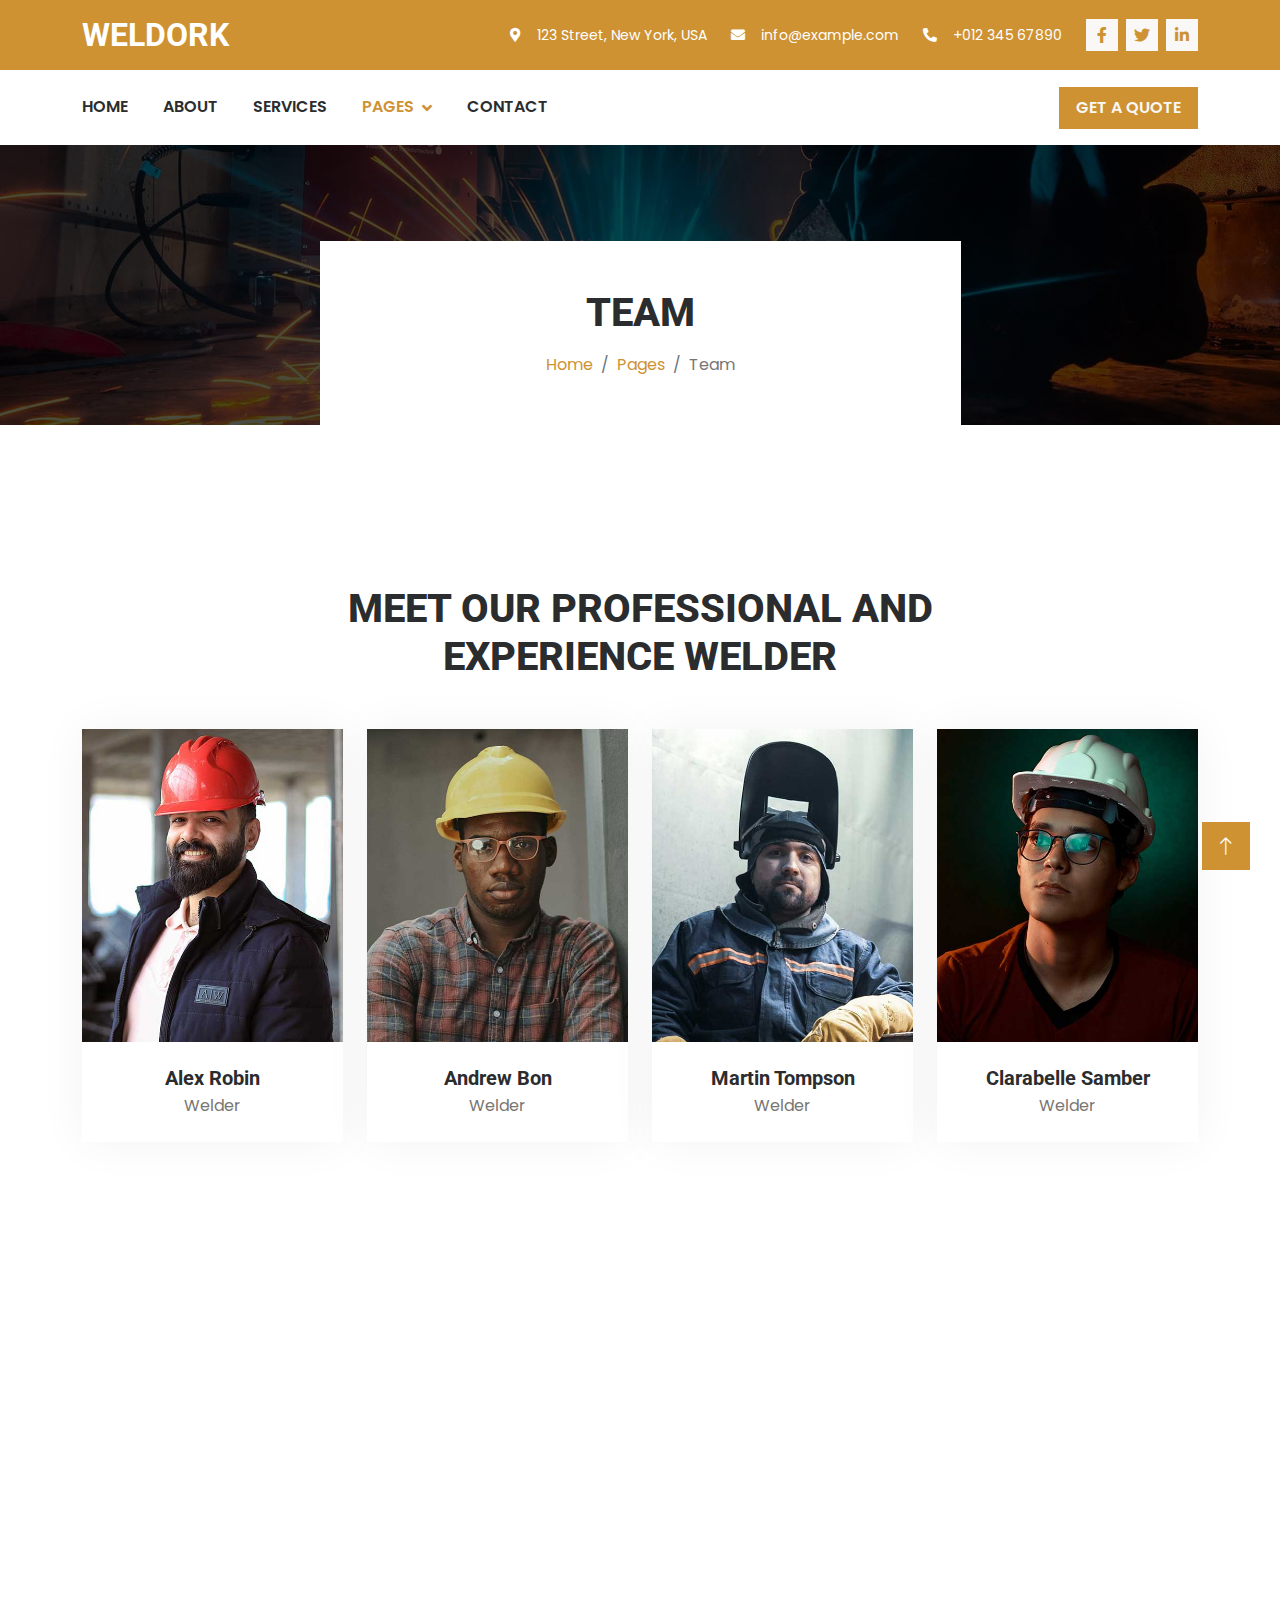
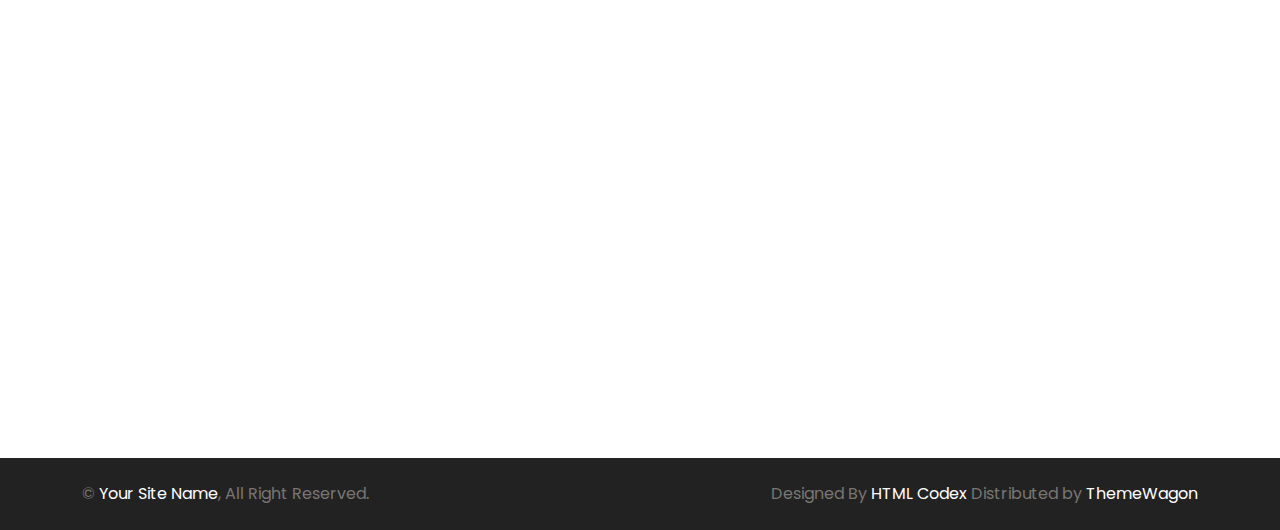
<file: team.html>
<!DOCTYPE html>
<html lang="en">

<head>
    <meta charset="utf-8">
    <title>WELDORK - Welding Website Template</title>
    <meta content="width=device-width, initial-scale=1.0" name="viewport">
    <meta content="" name="keywords">
    <meta content="" name="description">

    <!-- Favicon -->
    <link href="img/favicon.ico" rel="icon">

    <!-- Google Web Fonts -->
    <link rel="preconnect" href="https://fonts.googleapis.com">
    <link rel="preconnect" href="https://fonts.gstatic.com" crossorigin>
    <link href="https://fonts.googleapis.com/css2?family=Poppins:wght@400;600&family=Roboto:wght@700;800&display=swap"
        rel="stylesheet">

    <!-- Icon Font Stylesheet -->
    <link href="https://cdnjs.cloudflare.com/ajax/libs/font-awesome/5.10.0/css/all.min.css" rel="stylesheet">
    <link rel="stylesheet" href="https://cdn.jsdelivr.net/npm/bootstrap-icons@1.10.4/font/bootstrap-icons.css">

    <!-- Libraries Stylesheet -->
    <link href="lib/animate/animate.min.css" rel="stylesheet">
    <link href="lib/owlcarousel/assets/owl.carousel.min.css" rel="stylesheet">

    <!-- Customized Bootstrap Stylesheet -->
    <link href="css/bootstrap.min.css" rel="stylesheet">

    <!-- Template Stylesheet -->
    <link href="css/style.css" rel="stylesheet">
</head>

<body>
    <!-- Spinner Start -->
    <div id="spinner"
        class="show bg-white position-fixed translate-middle w-100 vh-100 top-50 start-50 d-flex align-items-center justify-content-center">
        <div class="spinner-border text-primary" role="status" style="width: 3rem; height: 3rem;"></div>
    </div>
    <!-- Spinner End -->


    <!-- Topbar Start -->
    <div class="container-fluid bg-primary text-white d-none d-lg-flex wow fadeIn" data-wow-delay="0.1s">
        <div class="container py-3">
            <div class="d-flex align-items-center">
                <a href="index.html">
                    <h2 class="text-white fw-bold m-0">WELDORK</h2>
                </a>
                <div class="ms-auto d-flex align-items-center">
                    <small class="ms-4"><i class="fa fa-map-marker-alt me-3"></i>123 Street, New York, USA</small>
                    <small class="ms-4"><i class="fa fa-envelope me-3"></i>info@example.com</small>
                    <small class="ms-4"><i class="fa fa-phone-alt me-3"></i>+012 345 67890</small>
                    <div class="ms-3 d-flex">
                        <a class="btn btn-sm-square btn-light text-primary ms-2" href=""><i
                                class="fab fa-facebook-f"></i></a>
                        <a class="btn btn-sm-square btn-light text-primary ms-2" href=""><i
                                class="fab fa-twitter"></i></a>
                        <a class="btn btn-sm-square btn-light text-primary ms-2" href=""><i
                                class="fab fa-linkedin-in"></i></a>
                    </div>
                </div>
            </div>
        </div>
    </div>
    <!-- Topbar End -->


    <!-- Navbar Start -->
    <div class="container-fluid bg-white sticky-top wow fadeIn" data-wow-delay="0.1s">
        <div class="container">
            <nav class="navbar navbar-expand-lg bg-white navbar-light p-lg-0">
                <a href="index.html" class="navbar-brand d-lg-none">
                    <h1 class="fw-bold m-0">WELDORK</h1>
                </a>
                <button type="button" class="navbar-toggler me-0" data-bs-toggle="collapse"
                    data-bs-target="#navbarCollapse">
                    <span class="navbar-toggler-icon"></span>
                </button>
                <div class="collapse navbar-collapse" id="navbarCollapse">
                    <div class="navbar-nav">
                        <a href="index.html" class="nav-item nav-link">Home</a>
                        <a href="about.html" class="nav-item nav-link">About</a>
                        <a href="service.html" class="nav-item nav-link">Services</a>
                        <div class="nav-item dropdown">
                            <a href="#" class="nav-link dropdown-toggle active" data-bs-toggle="dropdown">Pages</a>
                            <div class="dropdown-menu bg-light rounded-0 rounded-bottom m-0">
                                <a href="feature.html" class="dropdown-item">Features</a>
                                <a href="team.html" class="dropdown-item active">Our Team</a>
                                <a href="testimonial.html" class="dropdown-item">Testimonial</a>
                                <a href="appoinment.html" class="dropdown-item">Appoinment</a>
                                <a href="404.html" class="dropdown-item">404 Page</a>
                            </div>
                        </div>
                        <a href="contact.html" class="nav-item nav-link">Contact</a>
                    </div>
                    <div class="ms-auto d-none d-lg-block">
                        <a href="" class="btn btn-primary py-2 px-3">Get A Quote</a>
                    </div>
                </div>
            </nav>
        </div>
    </div>
    <!-- Navbar End -->


    <!-- Page Header Start -->
    <div class="container-fluid page-header pt-5 mb-6 wow fadeIn" data-wow-delay="0.1s">
        <div class="container text-center pt-5">
            <div class="row justify-content-center">
                <div class="col-lg-7">
                    <div class="bg-white p-5">
                        <h1 class="display-6 text-uppercase mb-3 animated slideInDown">Team</h1>
                        <nav aria-label="breadcrumb animated slideInDown">
                            <ol class="breadcrumb justify-content-center mb-0">
                                <li class="breadcrumb-item"><a href="#">Home</a></li>
                                <li class="breadcrumb-item"><a href="#">Pages</a></li>
                                <li class="breadcrumb-item" aria-current="page">Team</li>
                            </ol>
                        </nav>
                    </div>
                </div>
            </div>
        </div>
    </div>
    <!-- Page Header End -->


    <!-- Team Start -->
    <div class="container-fluid team pt-6 pb-6">
        <div class="container">
            <div class="text-center mx-auto wow fadeInUp" data-wow-delay="0.1s" style="max-width: 600px;">
                <h1 class="display-6 text-uppercase mb-5">Meet Our Professional and Experience Welder</h1>
            </div>
            <div class="row g-4">
                <div class="col-lg-3 col-md-6 wow fadeInUp" data-wow-delay="0.3s">
                    <div class="team-item">
                        <div class="position-relative overflow-hidden">
                            <img class="img-fluid w-100" src="img/team-1.jpg" alt="">
                            <div class="team-social">
                                <a class="btn btn-square btn-dark mx-1" href=""><i class="fab fa-facebook-f"></i></a>
                                <a class="btn btn-square btn-dark mx-1" href=""><i class="fab fa-twitter"></i></a>
                                <a class="btn btn-square btn-dark mx-1" href=""><i class="fab fa-linkedin-in"></i></a>
                                <a class="btn btn-square btn-dark mx-1" href=""><i class="fab fa-youtube"></i></a>
                            </div>
                        </div>
                        <div class="text-center p-4">
                            <h5 class="mb-1">Alex Robin</h5>
                            <span>Welder</span>
                        </div>
                    </div>
                </div>
                <div class="col-lg-3 col-md-6 wow fadeInUp" data-wow-delay="0.4s">
                    <div class="team-item">
                        <div class="position-relative overflow-hidden">
                            <img class="img-fluid w-100" src="img/team-2.jpg" alt="">
                            <div class="team-social">
                                <a class="btn btn-square btn-dark mx-1" href=""><i class="fab fa-facebook-f"></i></a>
                                <a class="btn btn-square btn-dark mx-1" href=""><i class="fab fa-twitter"></i></a>
                                <a class="btn btn-square btn-dark mx-1" href=""><i class="fab fa-linkedin-in"></i></a>
                                <a class="btn btn-square btn-dark mx-1" href=""><i class="fab fa-youtube"></i></a>
                            </div>
                        </div>
                        <div class="text-center p-4">
                            <h5 class="mb-1">Andrew Bon</h5>
                            <span>Welder</span>
                        </div>
                    </div>
                </div>
                <div class="col-lg-3 col-md-6 wow fadeInUp" data-wow-delay="0.5s">
                    <div class="team-item">
                        <div class="position-relative overflow-hidden">
                            <img class="img-fluid w-100" src="img/team-3.jpg" alt="">
                            <div class="team-social">
                                <a class="btn btn-square btn-dark mx-1" href=""><i class="fab fa-facebook-f"></i></a>
                                <a class="btn btn-square btn-dark mx-1" href=""><i class="fab fa-twitter"></i></a>
                                <a class="btn btn-square btn-dark mx-1" href=""><i class="fab fa-linkedin-in"></i></a>
                                <a class="btn btn-square btn-dark mx-1" href=""><i class="fab fa-youtube"></i></a>
                            </div>
                        </div>
                        <div class="text-center p-4">
                            <h5 class="mb-1">Martin Tompson</h5>
                            <span>Welder</span>
                        </div>
                    </div>
                </div>
                <div class="col-lg-3 col-md-6 wow fadeInUp" data-wow-delay="0.6s">
                    <div class="team-item">
                        <div class="position-relative overflow-hidden">
                            <img class="img-fluid w-100" src="img/team-4.jpg" alt="">
                            <div class="team-social">
                                <a class="btn btn-square btn-dark mx-1" href=""><i class="fab fa-facebook-f"></i></a>
                                <a class="btn btn-square btn-dark mx-1" href=""><i class="fab fa-twitter"></i></a>
                                <a class="btn btn-square btn-dark mx-1" href=""><i class="fab fa-linkedin-in"></i></a>
                                <a class="btn btn-square btn-dark mx-1" href=""><i class="fab fa-youtube"></i></a>
                            </div>
                        </div>
                        <div class="text-center p-4">
                            <h5 class="mb-1">Clarabelle Samber</h5>
                            <span>Welder</span>
                        </div>
                    </div>
                </div>
            </div>
        </div>
    </div>
    <!-- Team End -->

    
    <!-- Newsletter Start -->
    <div class="container-fluid newsletter mt-6 wow fadeIn" data-wow-delay="0.1s">
        <div class="container pb-5">
            <div class="bg-white p-5 mb-5">
                <div class="row g-5">
                    <div class="col-md-6 wow fadeIn" data-wow-delay="0.3s">
                        <h1 class="display-6 text-uppercase mb-4">Newsletter</h1>
                        <div class="d-flex">
                            <i class="far fa-envelope-open fa-3x text-primary me-4"></i>
                            <p class="fs-5 fst-italic mb-0">Dolores sed duo clita tempor justo dolor et stet lorem kasd labore lorem ipsum.</p>
                        </div>
                    </div>
                    <div class="col-md-6 wow fadeIn" data-wow-delay="0.5s">
                        <div class="form-floating mb-3">
                            <input type="email" class="form-control border-0 bg-light" id="mail" placeholder="Your Email">
                            <label for="mail">Your Email</label>
                        </div>
                        <button class="btn btn-primary w-100 py-3" type="submit">Submit Now</button>
                    </div>
                </div>
            </div>
        </div>
    </div>
    <!-- Newsletter End -->


    <!-- Footer Start -->
    <div class="container-fluid bg-dark footer py-5 wow fadeIn" data-wow-delay="0.1s">
        <div class="container py-5">
            <div class="row g-5">
                <div class="col-lg-3 col-md-6">
                    <h5 class="text-uppercase text-light mb-4">Our Office</h5>
                    <p class="mb-2"><i class="fa fa-map-marker-alt text-primary me-3"></i>123 Street, New York, USA</p>
                    <p class="mb-2"><i class="fa fa-phone-alt text-primary me-3"></i>+012 345 67890</p>
                    <p class="mb-2"><i class="fa fa-envelope text-primary me-3"></i>info@example.com</p>
                    <div class="d-flex pt-3">
                        <a class="btn btn-square btn-light me-2" href=""><i
                                class="fab fa-twitter"></i></a>
                        <a class="btn btn-square btn-light me-2" href=""><i
                                class="fab fa-facebook-f"></i></a>
                        <a class="btn btn-square btn-light me-2" href=""><i
                                class="fab fa-youtube"></i></a>
                        <a class="btn btn-square btn-light me-2" href=""><i
                                class="fab fa-linkedin-in"></i></a>
                    </div>
                </div>
                <div class="col-lg-3 col-md-6">
                    <h5 class="text-uppercase text-light mb-4">Quick Links</h5>
                    <a class="btn btn-link" href="">About Us</a>
                    <a class="btn btn-link" href="">Contact Us</a>
                    <a class="btn btn-link" href="">Our Services</a>
                    <a class="btn btn-link" href="">Terms & Condition</a>
                    <a class="btn btn-link" href="">Support</a>
                </div>
                <div class="col-lg-3 col-md-6">
                    <h5 class="text-uppercase text-light mb-4">Business Hours</h5>
                    <p class="text-uppercase mb-0">Monday - Friday</p>
                    <p>09:00 am - 07:00 pm</p>
                    <p class="text-uppercase mb-0">Saturday</p>
                    <p>09:00 am - 12:00 pm</p>
                    <p class="text-uppercase mb-0">Sunday</p>
                    <p>Closed</p>
                </div>
                <div class="col-lg-3 col-md-6">
                    <h5 class="text-uppercase text-light mb-4">Gallery</h5>
                    <div class="row g-1">
                        <div class="col-4">
                            <img class="img-fluid" src="img/service-1.jpg" alt="">
                        </div>
                        <div class="col-4">
                            <img class="img-fluid" src="img/service-2.jpg" alt="">
                        </div>
                        <div class="col-4">
                            <img class="img-fluid" src="img/service-3.jpg" alt="">
                        </div>
                        <div class="col-4">
                            <img class="img-fluid" src="img/service-4.jpg" alt="">
                        </div>
                        <div class="col-4">
                            <img class="img-fluid" src="img/service-5.jpg" alt="">
                        </div>
                        <div class="col-4">
                            <img class="img-fluid" src="img/service-6.jpg" alt="">
                        </div>
                    </div>
                </div>
            </div>
        </div>
    </div>
    <!-- Footer End -->


    <!-- Copyright Start -->
    <div class="container-fluid text-body copyright py-4">
        <div class="container">
            <div class="row">
                <div class="col-md-6 text-center text-md-start mb-3 mb-md-0">
                    &copy; <a class="fw-semi-bold" href="#">Your Site Name</a>, All Right Reserved.
                </div>
                <div class="col-md-6 text-center text-md-end">
                    <!--/*** This template is free as long as you keep the below author’s credit link/attribution link/backlink. ***/-->
                    <!--/*** If you'd like to use the template without the below author’s credit link/attribution link/backlink, ***/-->
                    <!--/*** you can purchase the Credit Removal License from "https://htmlcodex.com/credit-removal". ***/-->
                    Designed By <a class="fw-semi-bold" href="https://htmlcodex.com">HTML Codex</a> Distributed by <a href="https://themewagon.com" target="_blank">ThemeWagon</a></a>
                </div>
            </div>
        </div>
    </div>
    <!-- Copyright End -->


    <!-- Back to Top -->
    <a href="#" class="btn btn-lg btn-primary btn-lg-square back-to-top"><i
            class="bi bi-arrow-up"></i></a>


    <!-- JavaScript Libraries -->
    <script src="https://ajax.googleapis.com/ajax/libs/jquery/3.6.1/jquery.min.js"></script>
    <script src="https://cdn.jsdelivr.net/npm/bootstrap@5.0.0/dist/js/bootstrap.bundle.min.js"></script>
    <script src="lib/wow/wow.min.js"></script>
    <script src="lib/easing/easing.min.js"></script>
    <script src="lib/waypoints/waypoints.min.js"></script>
    <script src="lib/counterup/counterup.min.js"></script>
    <script src="lib/owlcarousel/owl.carousel.min.js"></script>

    <!-- Template Javascript -->
    <script src="js/main.js"></script>
</body>

</html>
</file>
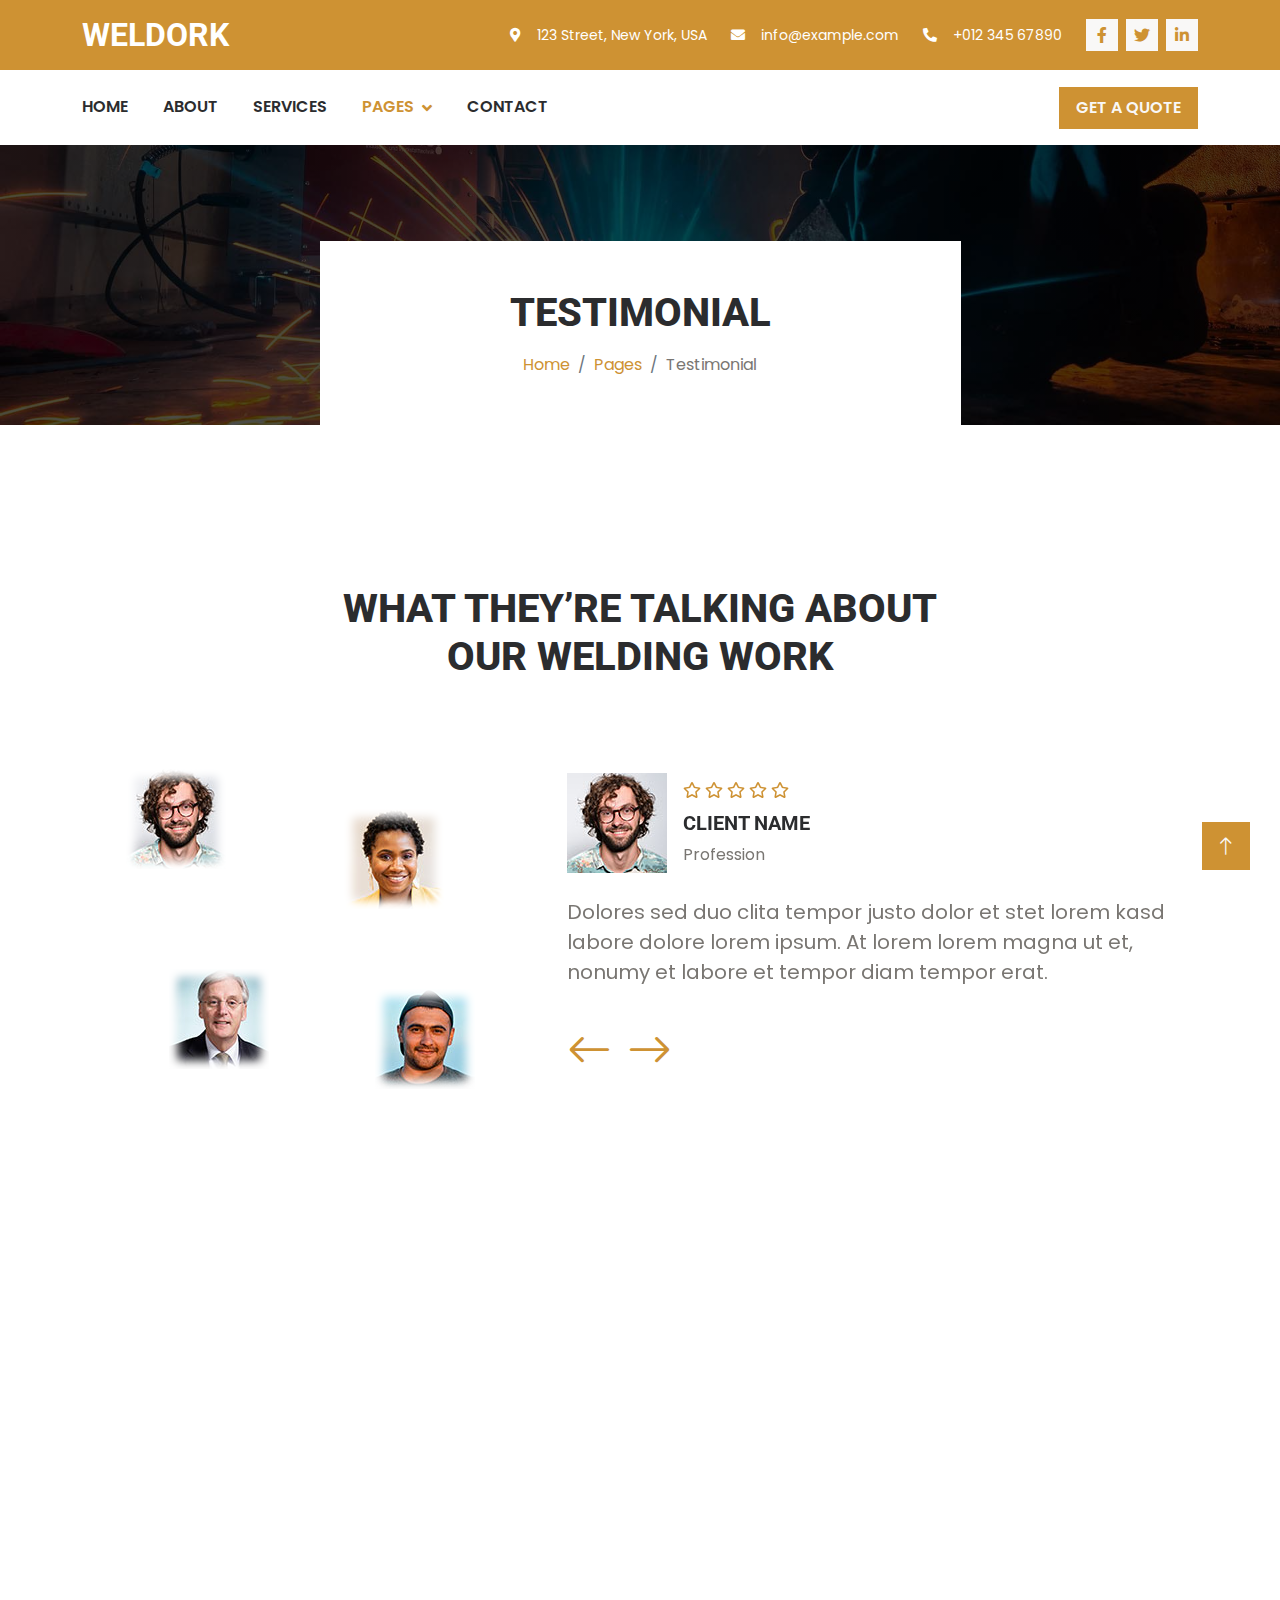
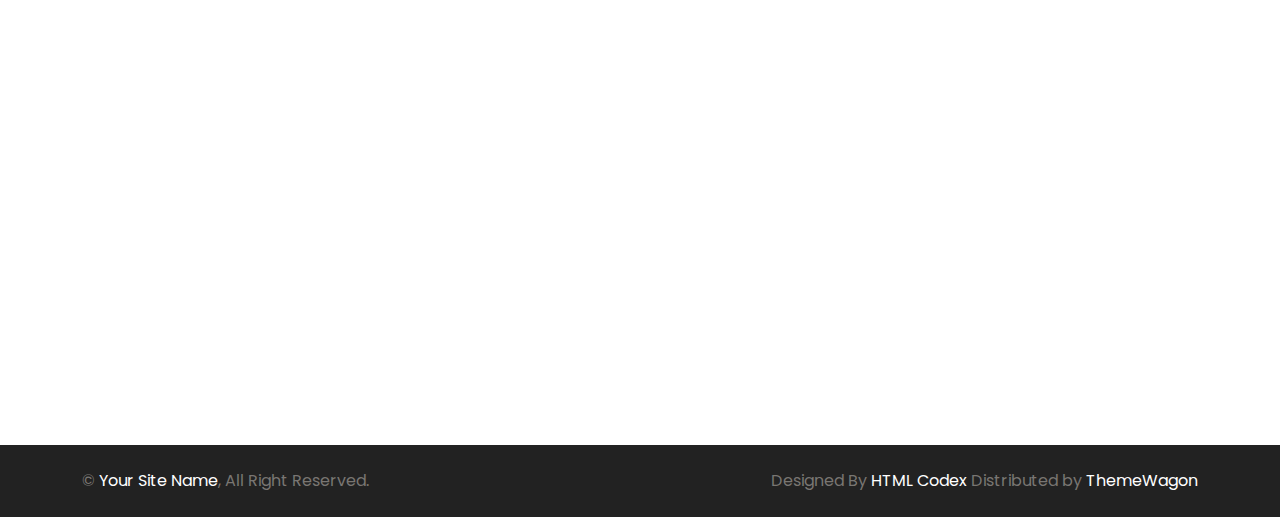
<file: testimonial.html>
<!DOCTYPE html>
<html lang="en">

<head>
    <meta charset="utf-8">
    <title>WELDORK - Welding Website Template</title>
    <meta content="width=device-width, initial-scale=1.0" name="viewport">
    <meta content="" name="keywords">
    <meta content="" name="description">

    <!-- Favicon -->
    <link href="img/favicon.ico" rel="icon">

    <!-- Google Web Fonts -->
    <link rel="preconnect" href="https://fonts.googleapis.com">
    <link rel="preconnect" href="https://fonts.gstatic.com" crossorigin>
    <link href="https://fonts.googleapis.com/css2?family=Poppins:wght@400;600&family=Roboto:wght@700;800&display=swap"
        rel="stylesheet">

    <!-- Icon Font Stylesheet -->
    <link href="https://cdnjs.cloudflare.com/ajax/libs/font-awesome/5.10.0/css/all.min.css" rel="stylesheet">
    <link rel="stylesheet" href="https://cdn.jsdelivr.net/npm/bootstrap-icons@1.10.4/font/bootstrap-icons.css">

    <!-- Libraries Stylesheet -->
    <link href="lib/animate/animate.min.css" rel="stylesheet">
    <link href="lib/owlcarousel/assets/owl.carousel.min.css" rel="stylesheet">

    <!-- Customized Bootstrap Stylesheet -->
    <link href="css/bootstrap.min.css" rel="stylesheet">

    <!-- Template Stylesheet -->
    <link href="css/style.css" rel="stylesheet">
</head>

<body>
    <!-- Spinner Start -->
    <div id="spinner"
        class="show bg-white position-fixed translate-middle w-100 vh-100 top-50 start-50 d-flex align-items-center justify-content-center">
        <div class="spinner-border text-primary" role="status" style="width: 3rem; height: 3rem;"></div>
    </div>
    <!-- Spinner End -->


    <!-- Topbar Start -->
    <div class="container-fluid bg-primary text-white d-none d-lg-flex wow fadeIn" data-wow-delay="0.1s">
        <div class="container py-3">
            <div class="d-flex align-items-center">
                <a href="index.html">
                    <h2 class="text-white fw-bold m-0">WELDORK</h2>
                </a>
                <div class="ms-auto d-flex align-items-center">
                    <small class="ms-4"><i class="fa fa-map-marker-alt me-3"></i>123 Street, New York, USA</small>
                    <small class="ms-4"><i class="fa fa-envelope me-3"></i>info@example.com</small>
                    <small class="ms-4"><i class="fa fa-phone-alt me-3"></i>+012 345 67890</small>
                    <div class="ms-3 d-flex">
                        <a class="btn btn-sm-square btn-light text-primary ms-2" href=""><i
                                class="fab fa-facebook-f"></i></a>
                        <a class="btn btn-sm-square btn-light text-primary ms-2" href=""><i
                                class="fab fa-twitter"></i></a>
                        <a class="btn btn-sm-square btn-light text-primary ms-2" href=""><i
                                class="fab fa-linkedin-in"></i></a>
                    </div>
                </div>
            </div>
        </div>
    </div>
    <!-- Topbar End -->


    <!-- Navbar Start -->
    <div class="container-fluid bg-white sticky-top wow fadeIn" data-wow-delay="0.1s">
        <div class="container">
            <nav class="navbar navbar-expand-lg bg-white navbar-light p-lg-0">
                <a href="index.html" class="navbar-brand d-lg-none">
                    <h1 class="fw-bold m-0">WELDORK</h1>
                </a>
                <button type="button" class="navbar-toggler me-0" data-bs-toggle="collapse"
                    data-bs-target="#navbarCollapse">
                    <span class="navbar-toggler-icon"></span>
                </button>
                <div class="collapse navbar-collapse" id="navbarCollapse">
                    <div class="navbar-nav">
                        <a href="index.html" class="nav-item nav-link">Home</a>
                        <a href="about.html" class="nav-item nav-link">About</a>
                        <a href="service.html" class="nav-item nav-link">Services</a>
                        <div class="nav-item dropdown">
                            <a href="#" class="nav-link dropdown-toggle active" data-bs-toggle="dropdown">Pages</a>
                            <div class="dropdown-menu bg-light rounded-0 rounded-bottom m-0">
                                <a href="feature.html" class="dropdown-item">Features</a>
                                <a href="team.html" class="dropdown-item">Our Team</a>
                                <a href="testimonial.html" class="dropdown-item active">Testimonial</a>
                                <a href="appoinment.html" class="dropdown-item">Appoinment</a>
                                <a href="404.html" class="dropdown-item">404 Page</a>
                            </div>
                        </div>
                        <a href="contact.html" class="nav-item nav-link">Contact</a>
                    </div>
                    <div class="ms-auto d-none d-lg-block">
                        <a href="" class="btn btn-primary py-2 px-3">Get A Quote</a>
                    </div>
                </div>
            </nav>
        </div>
    </div>
    <!-- Navbar End -->


    <!-- Page Header Start -->
    <div class="container-fluid page-header pt-5 mb-6 wow fadeIn" data-wow-delay="0.1s">
        <div class="container text-center pt-5">
            <div class="row justify-content-center">
                <div class="col-lg-7">
                    <div class="bg-white p-5">
                        <h1 class="display-6 text-uppercase mb-3 animated slideInDown">Testimonial</h1>
                        <nav aria-label="breadcrumb animated slideInDown">
                            <ol class="breadcrumb justify-content-center mb-0">
                                <li class="breadcrumb-item"><a href="#">Home</a></li>
                                <li class="breadcrumb-item"><a href="#">Pages</a></li>
                                <li class="breadcrumb-item" aria-current="page">Testimonial</li>
                            </ol>
                        </nav>
                    </div>
                </div>
            </div>
        </div>
    </div>
    <!-- Page Header End -->


    <!-- Testimonial Start -->
    <div class="container-fluid pt-6 pb-6">
        <div class="container">
            <div class="text-center mx-auto wow fadeInUp" data-wow-delay="0.1s" style="max-width: 600px;">
                <h1 class="display-6 text-uppercase mb-5">What They’re Talking About Our Welding Work</h1>
            </div>
            <div class="row g-5 align-items-center">
                <div class="col-lg-5 wow fadeInUp" data-wow-delay="0.3s">
                    <div class="testimonial-img">
                        <div class="animated flip infinite">
                            <img class="img-fluid" src="img/testimonial-1.jpg" alt="">
                        </div>
                        <div class="animated flip infinite">
                            <img class="img-fluid" src="img/testimonial-2.jpg" alt="">
                        </div>
                        <div class="animated flip infinite">
                            <img class="img-fluid" src="img/testimonial-3.jpg" alt="">
                        </div>
                        <div class="animated flip infinite">
                            <img class="img-fluid" src="img/testimonial-4.jpg" alt="">
                        </div>
                    </div>
                </div>
                <div class="col-lg-7 wow fadeInUp" data-wow-delay="0.5s">
                    <div class="owl-carousel testimonial-carousel">
                        <div class="testimonial-item">
                            <div class="d-flex align-items-center mb-4">
                                <img class="img-fluid" src="img/testimonial-1.jpg" alt="">
                                <div class="ms-3">
                                    <div class="mb-2">
                                        <i class="far fa-star text-primary"></i>
                                        <i class="far fa-star text-primary"></i>
                                        <i class="far fa-star text-primary"></i>
                                        <i class="far fa-star text-primary"></i>
                                        <i class="far fa-star text-primary"></i>
                                    </div>
                                    <h5 class="text-uppercase">Client Name</h5>
                                    <span>Profession</span>
                                </div>
                            </div>
                            <p class="fs-5">Dolores sed duo clita tempor justo dolor et stet lorem kasd labore dolore
                                lorem ipsum. At lorem lorem magna ut et, nonumy et labore et tempor diam tempor erat.
                            </p>
                        </div>
                        <div class="testimonial-item">
                            <div class="d-flex align-items-center mb-4">
                                <img class="img-fluid" src="img/testimonial-2.jpg" alt="">
                                <div class="ms-3">
                                    <div class="mb-2">
                                        <i class="far fa-star text-primary"></i>
                                        <i class="far fa-star text-primary"></i>
                                        <i class="far fa-star text-primary"></i>
                                        <i class="far fa-star text-primary"></i>
                                        <i class="far fa-star text-primary"></i>
                                    </div>
                                    <h5 class="text-uppercase">Client Name</h5>
                                    <span>Profession</span>
                                </div>
                            </div>
                            <p class="fs-5">Dolores sed duo clita tempor justo dolor et stet lorem kasd labore dolore
                                lorem ipsum. At lorem lorem magna ut et, nonumy et labore et tempor diam tempor erat.
                            </p>
                        </div>
                        <div class="testimonial-item">
                            <div class="d-flex align-items-center mb-4">
                                <img class="img-fluid" src="img/testimonial-3.jpg" alt="">
                                <div class="ms-3">
                                    <div class="mb-2">
                                        <i class="far fa-star text-primary"></i>
                                        <i class="far fa-star text-primary"></i>
                                        <i class="far fa-star text-primary"></i>
                                        <i class="far fa-star text-primary"></i>
                                        <i class="far fa-star text-primary"></i>
                                    </div>
                                    <h5 class="text-uppercase">Client Name</h5>
                                    <span>Profession</span>
                                </div>
                            </div>
                            <p class="fs-5">Dolores sed duo clita tempor justo dolor et stet lorem kasd labore dolore
                                lorem ipsum. At lorem lorem magna ut et, nonumy et labore et tempor diam tempor erat.
                            </p>
                        </div>
                        <div class="testimonial-item">
                            <div class="d-flex align-items-center mb-4">
                                <img class="img-fluid" src="img/testimonial-4.jpg" alt="">
                                <div class="ms-3">
                                    <div class="mb-2">
                                        <i class="far fa-star text-primary"></i>
                                        <i class="far fa-star text-primary"></i>
                                        <i class="far fa-star text-primary"></i>
                                        <i class="far fa-star text-primary"></i>
                                        <i class="far fa-star text-primary"></i>
                                    </div>
                                    <h5 class="text-uppercase">Client Name</h5>
                                    <span>Profession</span>
                                </div>
                            </div>
                            <p class="fs-5">Dolores sed duo clita tempor justo dolor et stet lorem kasd labore dolore
                                lorem ipsum. At lorem lorem magna ut et, nonumy et labore et tempor diam tempor erat.
                            </p>
                        </div>
                    </div>
                </div>
            </div>
        </div>
    </div>
    <!-- Testimonial End -->

    
    <!-- Newsletter Start -->
    <div class="container-fluid newsletter mt-6 wow fadeIn" data-wow-delay="0.1s">
        <div class="container pb-5">
            <div class="bg-white p-5 mb-5">
                <div class="row g-5">
                    <div class="col-md-6 wow fadeIn" data-wow-delay="0.3s">
                        <h1 class="display-6 text-uppercase mb-4">Newsletter</h1>
                        <div class="d-flex">
                            <i class="far fa-envelope-open fa-3x text-primary me-4"></i>
                            <p class="fs-5 fst-italic mb-0">Dolores sed duo clita tempor justo dolor et stet lorem kasd labore lorem ipsum.</p>
                        </div>
                    </div>
                    <div class="col-md-6 wow fadeIn" data-wow-delay="0.5s">
                        <div class="form-floating mb-3">
                            <input type="email" class="form-control border-0 bg-light" id="mail" placeholder="Your Email">
                            <label for="mail">Your Email</label>
                        </div>
                        <button class="btn btn-primary w-100 py-3" type="submit">Submit Now</button>
                    </div>
                </div>
            </div>
        </div>
    </div>
    <!-- Newsletter End -->


    <!-- Footer Start -->
    <div class="container-fluid bg-dark footer py-5 wow fadeIn" data-wow-delay="0.1s">
        <div class="container py-5">
            <div class="row g-5">
                <div class="col-lg-3 col-md-6">
                    <h5 class="text-uppercase text-light mb-4">Our Office</h5>
                    <p class="mb-2"><i class="fa fa-map-marker-alt text-primary me-3"></i>123 Street, New York, USA</p>
                    <p class="mb-2"><i class="fa fa-phone-alt text-primary me-3"></i>+012 345 67890</p>
                    <p class="mb-2"><i class="fa fa-envelope text-primary me-3"></i>info@example.com</p>
                    <div class="d-flex pt-3">
                        <a class="btn btn-square btn-light me-2" href=""><i
                                class="fab fa-twitter"></i></a>
                        <a class="btn btn-square btn-light me-2" href=""><i
                                class="fab fa-facebook-f"></i></a>
                        <a class="btn btn-square btn-light me-2" href=""><i
                                class="fab fa-youtube"></i></a>
                        <a class="btn btn-square btn-light me-2" href=""><i
                                class="fab fa-linkedin-in"></i></a>
                    </div>
                </div>
                <div class="col-lg-3 col-md-6">
                    <h5 class="text-uppercase text-light mb-4">Quick Links</h5>
                    <a class="btn btn-link" href="">About Us</a>
                    <a class="btn btn-link" href="">Contact Us</a>
                    <a class="btn btn-link" href="">Our Services</a>
                    <a class="btn btn-link" href="">Terms & Condition</a>
                    <a class="btn btn-link" href="">Support</a>
                </div>
                <div class="col-lg-3 col-md-6">
                    <h5 class="text-uppercase text-light mb-4">Business Hours</h5>
                    <p class="text-uppercase mb-0">Monday - Friday</p>
                    <p>09:00 am - 07:00 pm</p>
                    <p class="text-uppercase mb-0">Saturday</p>
                    <p>09:00 am - 12:00 pm</p>
                    <p class="text-uppercase mb-0">Sunday</p>
                    <p>Closed</p>
                </div>
                <div class="col-lg-3 col-md-6">
                    <h5 class="text-uppercase text-light mb-4">Gallery</h5>
                    <div class="row g-1">
                        <div class="col-4">
                            <img class="img-fluid" src="img/service-1.jpg" alt="">
                        </div>
                        <div class="col-4">
                            <img class="img-fluid" src="img/service-2.jpg" alt="">
                        </div>
                        <div class="col-4">
                            <img class="img-fluid" src="img/service-3.jpg" alt="">
                        </div>
                        <div class="col-4">
                            <img class="img-fluid" src="img/service-4.jpg" alt="">
                        </div>
                        <div class="col-4">
                            <img class="img-fluid" src="img/service-5.jpg" alt="">
                        </div>
                        <div class="col-4">
                            <img class="img-fluid" src="img/service-6.jpg" alt="">
                        </div>
                    </div>
                </div>
            </div>
        </div>
    </div>
    <!-- Footer End -->


    <!-- Copyright Start -->
    <div class="container-fluid text-body copyright py-4">
        <div class="container">
            <div class="row">
                <div class="col-md-6 text-center text-md-start mb-3 mb-md-0">
                    &copy; <a class="fw-semi-bold" href="#">Your Site Name</a>, All Right Reserved.
                </div>
                <div class="col-md-6 text-center text-md-end">
                    <!--/*** This template is free as long as you keep the below author’s credit link/attribution link/backlink. ***/-->
                    <!--/*** If you'd like to use the template without the below author’s credit link/attribution link/backlink, ***/-->
                    <!--/*** you can purchase the Credit Removal License from "https://htmlcodex.com/credit-removal". ***/-->
                    Designed By <a class="fw-semi-bold" href="https://htmlcodex.com">HTML Codex</a> Distributed by <a href="https://themewagon.com" target="_blank">ThemeWagon</a></a>
                </div>
            </div>
        </div>
    </div>
    <!-- Copyright End -->


    <!-- Back to Top -->
    <a href="#" class="btn btn-lg btn-primary btn-lg-square back-to-top"><i
            class="bi bi-arrow-up"></i></a>


    <!-- JavaScript Libraries -->
    <script src="https://ajax.googleapis.com/ajax/libs/jquery/3.6.1/jquery.min.js"></script>
    <script src="https://cdn.jsdelivr.net/npm/bootstrap@5.0.0/dist/js/bootstrap.bundle.min.js"></script>
    <script src="lib/wow/wow.min.js"></script>
    <script src="lib/easing/easing.min.js"></script>
    <script src="lib/waypoints/waypoints.min.js"></script>
    <script src="lib/counterup/counterup.min.js"></script>
    <script src="lib/owlcarousel/owl.carousel.min.js"></script>

    <!-- Template Javascript -->
    <script src="js/main.js"></script>
</body>

</html>
</file>
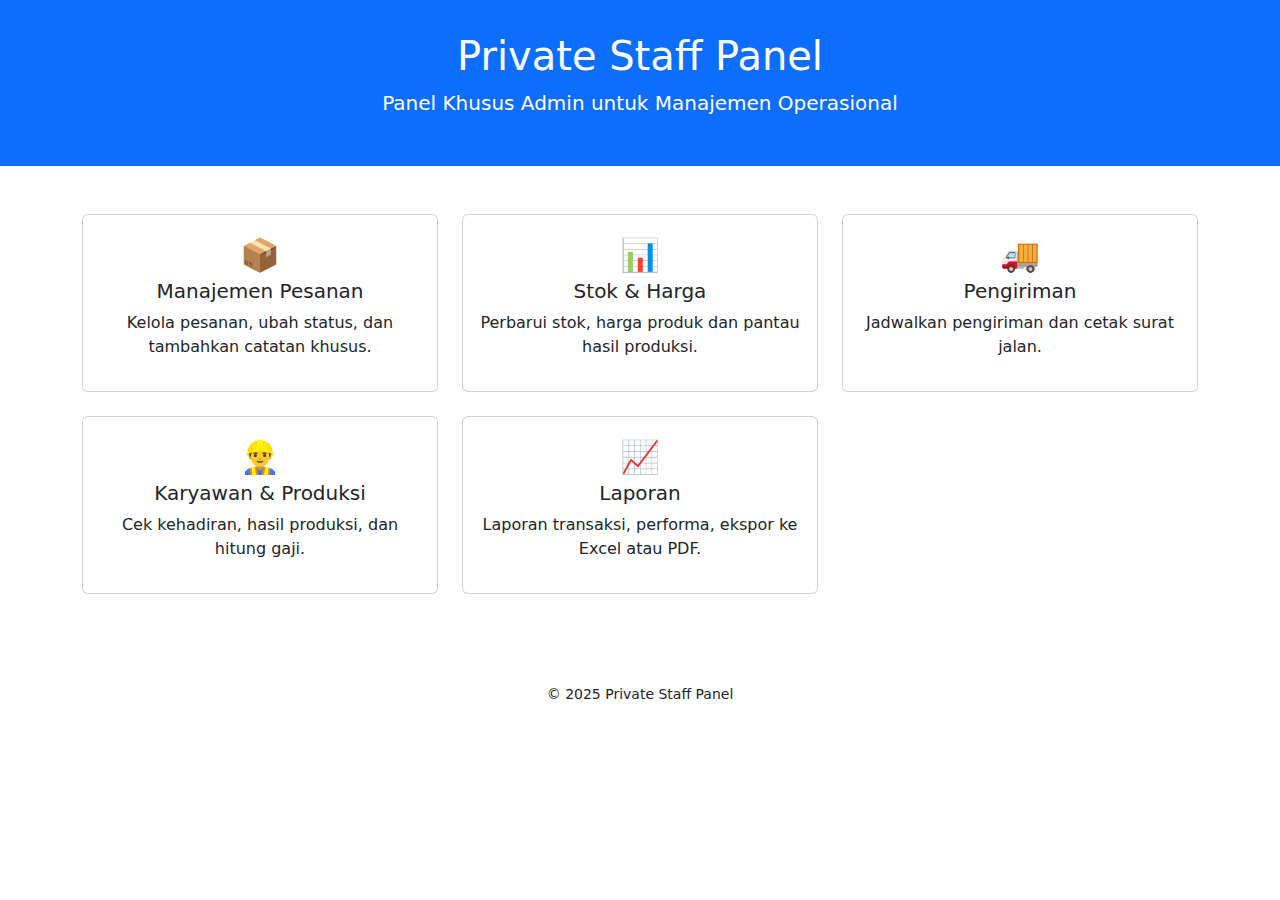
<file: private-admin/admin.html>
<!DOCTYPE html>
<html lang="id">
<head>
  <meta charset="UTF-8">
  <meta name="viewport" content="width=device-width, initial-scale=1">
  <title>Private Staff Panel</title>
  <link href="https://cdn.jsdelivr.net/npm/bootstrap@5.3.3/dist/css/bootstrap.min.css" rel="stylesheet">
  <style>
    header {
      background-color: #0d6efd;
      color: white;
      padding: 2rem;
    }
    .feature-icon {
      font-size: 2rem;
      color: #0d6efd;
    }
  </style>
</head>
<body>
  <header class="text-center">
    <h1>Private Staff Panel</h1>
    <p class="lead">Panel Khusus Admin untuk Manajemen Operasional</p>
  </header>

  <main class="container my-5">
    <div class="row text-center">
      <div class="col-md-4 mb-4">
        <div class="card p-3" style="cursor:pointer;" onclick="window.location.href='management-pesanan.html'">
          <div class="feature-icon">📦</div>
          <h5>Manajemen Pesanan</h5>
          <p>Kelola pesanan, ubah status, dan tambahkan catatan khusus.</p>
        </div>
      </div>
      <div class="col-md-4 mb-4">
        <div class="card p-3" style="cursor:pointer;" onclick="window.location.href='management-stok.html'">
          <div class="feature-icon">📊</div>
          <h5>Stok & Harga</h5>
          <p>Perbarui stok, harga produk dan pantau hasil produksi.</p>
        </div>
      </div>
      <div class="col-md-4 mb-4">
        <div class="card p-3" style="cursor:pointer;" onclick="window.location.href='management-pengiriman.html'">
          <div class="feature-icon">🚚</div>
          <h5>Pengiriman</h5>
          <p>Jadwalkan pengiriman dan cetak surat jalan.</p>
        </div>
      </div>
      <div class="col-md-4 mb-4">
        <div class="card p-3" style="cursor:pointer;" onclick="window.location.href='management-kariawan.html'">
          <div class="feature-icon">👷‍♂️</div>
          <h5>Karyawan & Produksi</h5>
          <p>Cek kehadiran, hasil produksi, dan hitung gaji.</p>
        </div>
      </div>
      <div class="col-md-4 mb-4">
        <div class="card p-3" style="cursor:pointer;" onclick="window.location.href='laporan.html'">
          <div class="feature-icon">📈</div>
          <h5>Laporan</h5>
          <p>Laporan transaksi, performa, ekspor ke Excel atau PDF.</p>
        </div>
      </div>
    </div>
  </main>

  

  <footer class="text-center py-3">
    <small>&copy; 2025 Private Staff Panel</small>
  </footer>
</body>
</html>
</file>
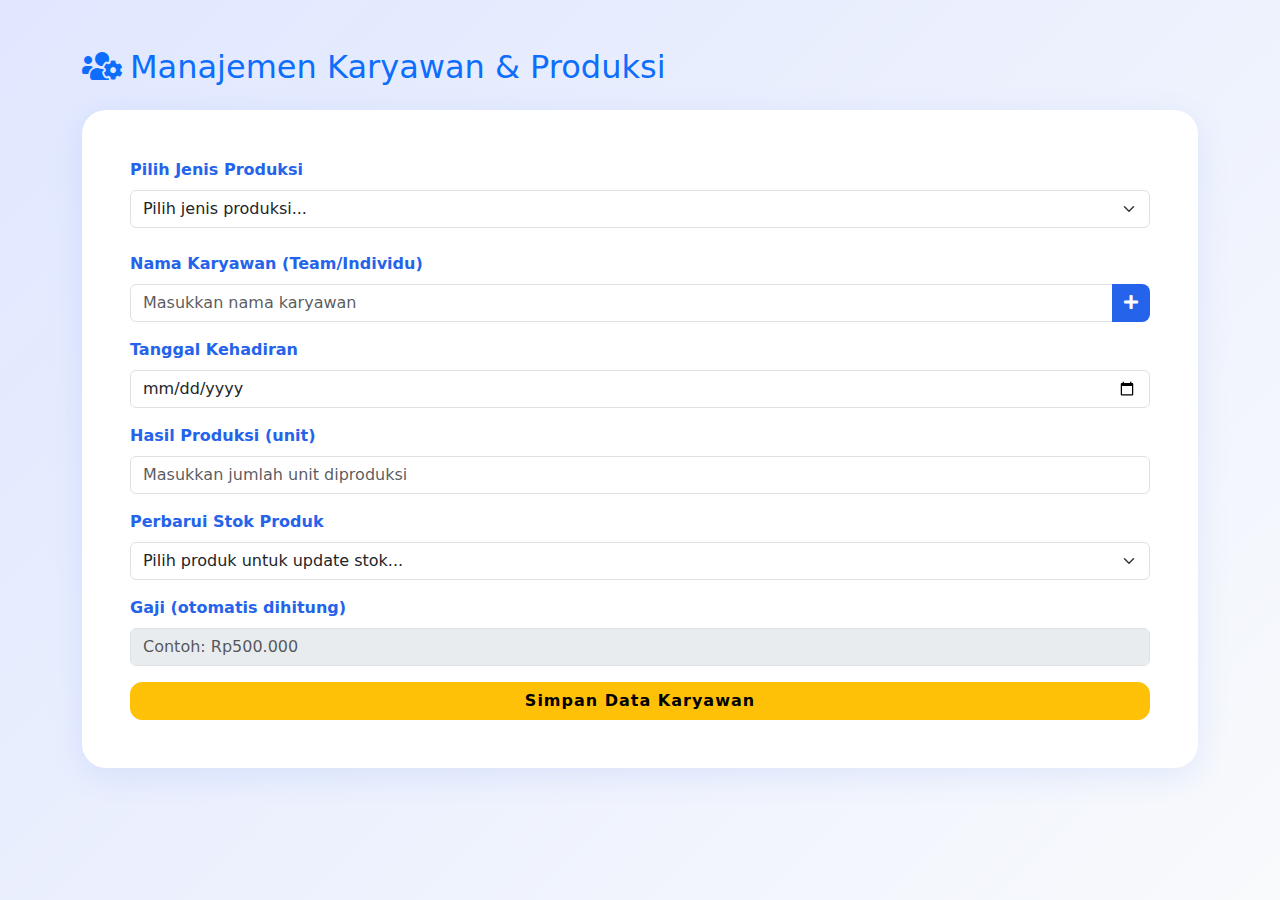
<file: private-admin/management-kariawan.html>
<!DOCTYPE html>
<html lang="id">
<head>
  <meta charset="UTF-8">
  <meta name="viewport" content="width=device-width, initial-scale=1.0">
  <title>Manajemen Karyawan & Produksi | Admin PT. Lestari Batako</title>
  <link href="https://cdnjs.cloudflare.com/ajax/libs/font-awesome/5.15.4/css/all.min.css" rel="stylesheet">
  <link href="https://cdn.jsdelivr.net/npm/bootstrap@5.3.0/dist/css/bootstrap.min.css" rel="stylesheet">
  <style>
    body {
      background: linear-gradient(135deg, #e0e7ff 0%, #f8fafc 100%);
      min-height: 100vh;
    }
    .card-modern {
      border-radius: 1.5rem;
      border: none;
      box-shadow: 0 8px 32px rgba(37,99,235,0.10);
      background: #fff;
    }
    .form-label {
      color: #2563eb;
      font-weight: 600;
    }
    .btn-warning {
      font-weight: 600;
      border-radius: 0.75rem;
      letter-spacing: 1px;
    }
    .btn-add {
      background: #2563eb;
      color: #fff;
      border-radius: 0.5rem;
      border: none;
      padding: 0.25rem 0.75rem;
      margin-left: 0.5rem;
      font-size: 1rem;
    }
    .btn-add:hover {
      background: #1d4ed8;
      color: #fff;
    }
    .remove-name {
      color: #dc3545;
      cursor: pointer;
      margin-left: 0.5rem;
      font-size: 1.2rem;
      vertical-align: middle;
    }
  </style>
</head>
<body>
  <main class="container py-5">
    <section>
      <h2 class="mb-4 text-primary"><i class="fas fa-users-cog me-2"></i>Manajemen Karyawan & Produksi</h2>
      <div class="card card-modern p-4 p-md-5">
        <form>
          <div class="mb-4">
            <label for="productionType" class="form-label">Pilih Jenis Produksi</label>
            <select class="form-select" id="productionType" required>
              <option value="" disabled selected>Pilih jenis produksi...</option>
              <option value="batako">Produksi Batako</option>
              <option value="paving">Produksi Paving</option>
              <option value="angin-angin">Produksi Angin-Angin</option>
            </select>
          </div>
          <div class="mb-3">
            <label class="form-label">Nama Karyawan (Team/Individu)</label>
            <div id="employeeNames">
              <div class="input-group mb-2">
                <input type="text" class="form-control employee-name" placeholder="Masukkan nama karyawan" required>
                <button type="button" class="btn btn-add" onclick="addEmployeeName()" title="Tambah Nama"><i class="fas fa-plus"></i></button>
              </div>
            </div>
          </div>
          <div class="mb-3">
            <label for="attendanceDate" class="form-label">Tanggal Kehadiran</label>
            <input type="date" class="form-control" id="attendanceDate" required>
          </div>
          <div class="mb-3" id="batakoSemenGroup" style="display:none;">
            <label for="semenUsed" class="form-label">Jumlah Sak Semen Habis (khusus Batako)</label>
            <input type="number" class="form-control" id="semenUsed" placeholder="Masukkan jumlah sak semen yang dihabiskan" min="1">
            <div class="form-text">Setiap 1 sak semen = Rp40.000 untuk satu team.</div>
          </div>
          <div class="mb-3" id="pavingModelGroup" style="display:none;">
            <label for="pavingModel" class="form-label">Model Paving</label>
            <select class="form-select" id="pavingModel">
              <option value="" disabled selected>Pilih model paving...</option>
              <option value="jalan">Paving Jalan (Kecil) - Rp300/unit</option>
              <option value="3d">Paving 3D - Rp400/unit</option>
            </select>
          </div>
          <div class="mb-3" id="productionQtyGroup">
            <label for="productionQty" class="form-label">Hasil Produksi (unit)</label>
            <input type="number" class="form-control" id="productionQty" placeholder="Masukkan jumlah unit diproduksi" min="0" required>
          </div>
          <div class="mb-3">
            <label for="updateStock" class="form-label">Perbarui Stok Produk</label>
            <select class="form-select" id="updateStock" required>
              <option value="" disabled selected>Pilih produk untuk update stok...</option>
              <option value="batako">Batako Press</option>
              <option value="paving">Paving Block</option>
              <option value="angin-angin">Angin-Angin Beton</option>
            </select>
          </div>
          <div class="mb-3">
            <label for="salaryAmount" class="form-label">Gaji (otomatis dihitung)</label>
            <input type="text" class="form-control" id="salaryAmount" placeholder="Contoh: Rp500.000" disabled>
          </div>
          <button type="submit" class="btn btn-warning w-100">Simpan Data Karyawan</button>
        </form>
      </div>
    </section>
  </main>
  <script>
    // Gaji per unit untuk produksi paving (berdasarkan model)
    const gajiPaving = {
      "jalan": 300,
      "3d": 400
    };
    // Gaji per unit untuk angin-angin
    const gajiPerUnit = {
      "angin-angin": 1500
    };

    // Event: Tampilkan form sesuai jenis produksi
    document.getElementById('productionType').addEventListener('change', function() {
      const tipe = this.value;
      // Batako
      if (tipe === "batako") {
        document.getElementById('batakoSemenGroup').style.display = '';
        document.getElementById('semenUsed').required = true;
        document.getElementById('productionQtyGroup').style.display = 'none';
        document.getElementById('productionQty').required = false;
        document.getElementById('pavingModelGroup').style.display = 'none';
        // Nama karyawan bisa lebih dari satu
        document.querySelectorAll('.employee-name').forEach(e => e.required = true);
      }
      // Paving
      else if (tipe === "paving") {
        document.getElementById('batakoSemenGroup').style.display = 'none';
        document.getElementById('semenUsed').required = false;
        document.getElementById('productionQtyGroup').style.display = '';
        document.getElementById('productionQty').required = true;
        document.getElementById('pavingModelGroup').style.display = '';
        // Nama karyawan hanya satu (individual)
        document.querySelectorAll('.employee-name').forEach((e, i) => {
          e.required = i === 0;
          if (i > 0) e.parentElement.style.display = 'none';
          else e.parentElement.style.display = '';
        });
      }
      // Angin-angin
      else if (tipe === "angin-angin") {
        document.getElementById('batakoSemenGroup').style.display = 'none';
        document.getElementById('semenUsed').required = false;
        document.getElementById('productionQtyGroup').style.display = '';
        document.getElementById('productionQty').required = true;
        document.getElementById('pavingModelGroup').style.display = 'none';
        // Nama karyawan hanya satu (individual)
        document.querySelectorAll('.employee-name').forEach((e, i) => {
          e.required = i === 0;
          if (i > 0) e.parentElement.style.display = 'none';
          else e.parentElement.style.display = '';
        });
      }
      hitungGaji();
    });

    // Event: Hitung gaji otomatis
    document.getElementById('semenUsed').addEventListener('input', hitungGaji);
    document.getElementById('productionQty').addEventListener('input', hitungGaji);
    document.getElementById('productionType').addEventListener('change', hitungGaji);
    document.getElementById('pavingModel').addEventListener('change', hitungGaji);

    function hitungGaji() {
      const tipe = document.getElementById('productionType').value;
      let gaji = 0;
      // Batako
      if (tipe === "batako") {
        const sak = parseInt(document.getElementById('semenUsed').value) || 0;
        if (sak > 0) {
          gaji = sak * 40000;
        }
        // Team, bagi gaji ke jumlah anggota
        const names = document.querySelectorAll('.employee-name');
        const anggota = Array.from(names).filter(input => input.value.trim() !== "" && input.parentElement.style.display !== 'none').length || 1;
        let gajiPerOrang = gaji;
        if (anggota > 0) {
          gajiPerOrang = gaji / anggota;
        }
        document.getElementById('salaryAmount').value = gaji ? 'Rp' + gajiPerOrang.toLocaleString() + (anggota > 1 ? ' / orang' : '') : '';
      }
      // Paving
      else if (tipe === "paving") {
        const model = document.getElementById('pavingModel').value;
        const qty = parseInt(document.getElementById('productionQty').value) || 0;
        const harga = gajiPaving[model] || 0;
        gaji = harga * qty;
        document.getElementById('salaryAmount').value = gaji ? 'Rp' + gaji.toLocaleString() : '';
      }
      // Angin-angin
      else if (tipe === "angin-angin") {
        const qty = parseInt(document.getElementById('productionQty').value) || 0;
        gaji = gajiPerUnit["angin-angin"] * qty;
        document.getElementById('salaryAmount').value = gaji ? 'Rp' + gaji.toLocaleString() : '';
      }
    }

    // Tambah input nama karyawan (hanya aktif untuk batako)
    function addEmployeeName() {
      const tipe = document.getElementById('productionType').value;
      if (tipe !== "batako") return; // hanya batako yang bisa tambah team
      const container = document.getElementById('employeeNames');
      const div = document.createElement('div');
      div.className = "input-group mb-2";
      div.innerHTML = `
        <input type="text" class="form-control employee-name" placeholder="Masukkan nama karyawan" required>
        <span class="remove-name" title="Hapus" onclick="removeEmployeeName(this)"><i class="fas fa-times-circle"></i></span>
      `;
      container.appendChild(div);
      // Update gaji jika jumlah anggota berubah
      div.querySelector('.employee-name').addEventListener('input', hitungGaji);
    }

    // Hapus input nama karyawan
    function removeEmployeeName(el) {
      el.parentElement.remove();
      hitungGaji();
    }

    // Update gaji jika nama karyawan diubah
    document.querySelectorAll('.employee-name').forEach(input => {
      input.addEventListener('input', hitungGaji);
    });

    // Simulasi update stok (localStorage)
    document.querySelector('form').addEventListener('submit', function(e) {
      e.preventDefault();
      // Ambil data
      const produk = document.getElementById('updateStock').value;
      const hasilProduksi = parseInt(document.getElementById('productionQty').value) || 0;
      // Update stok hanya jika produk dipilih
      if (produk) {
        // Ambil stok lama
        const stokLama = parseInt(localStorage.getItem('stok_' + produk) || "0");
        const stokBaru = stokLama + hasilProduksi;
        localStorage.setItem('stok_' + produk, stokBaru);
        alert('Data karyawan & hasil produksi berhasil disimpan!\nStok produk "' + produk + '" diperbarui menjadi: ' + stokBaru);
        this.reset();
        document.getElementById('salaryAmount').value = '';
        document.getElementById('pavingModelGroup').style.display = 'none';
        document.getElementById('batakoSemenGroup').style.display = 'none';
        document.getElementById('productionQtyGroup').style.display = '';
      }
    });

    // Jika ingin menampilkan stok lama saat memilih produk
    document.getElementById('updateStock').addEventListener('change', function() {
      const produk = this.value;
      const stokLama = localStorage.getItem('stok_' + produk) || 0;
      // Tidak perlu update newStock, stok akan otomatis ditambah hasil produksi
    });
  </script>
</body>
</html>
</file>
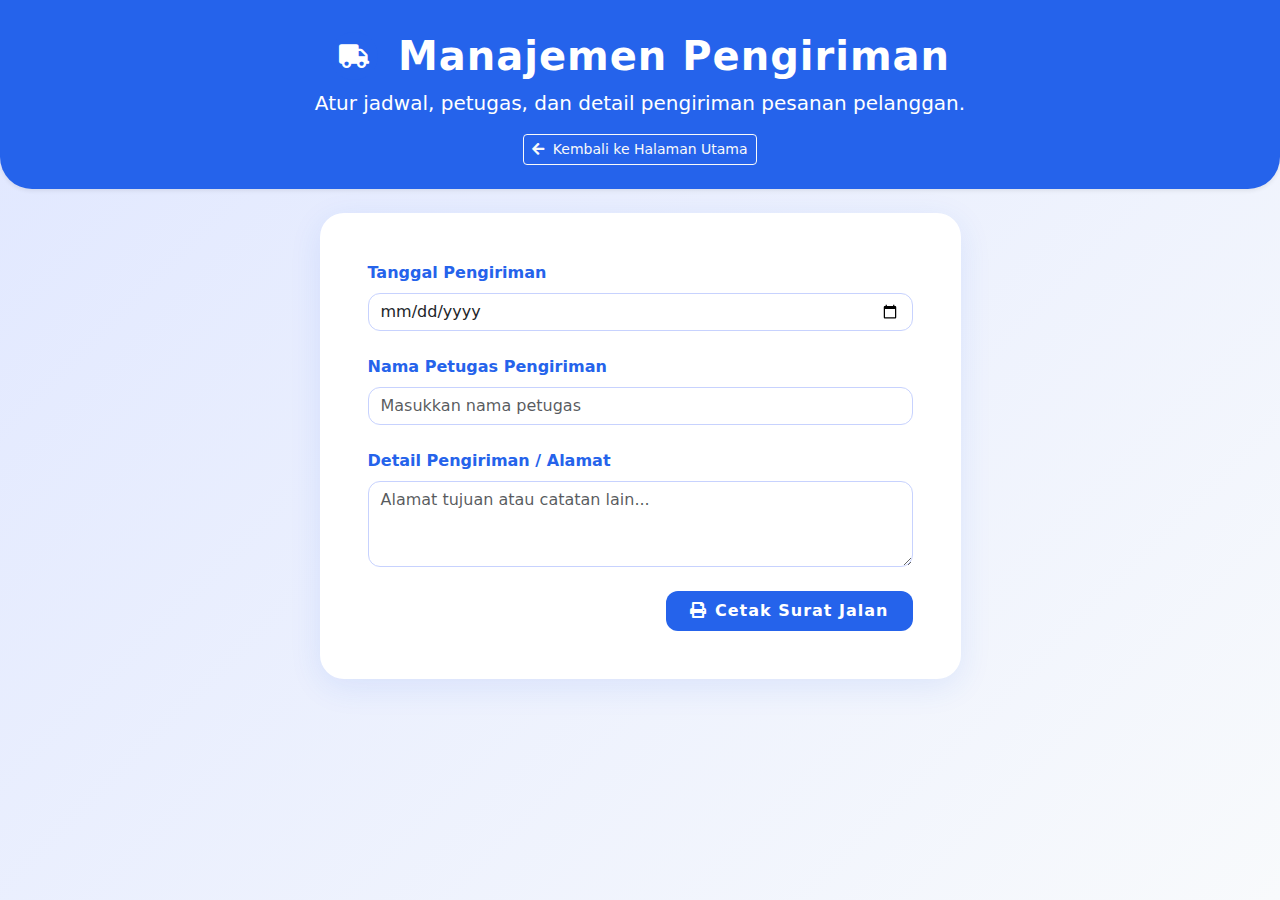
<file: private-admin/management-pengiriman.html>
<!DOCTYPE html>
<html lang="id">
<head>
  <meta charset="UTF-8">
  <meta name="viewport" content="width=device-width, initial-scale=1.0">
  <title>Manajemen Pengiriman | Admin PT. Lestari Batako</title>
  <link href="https://cdnjs.cloudflare.com/ajax/libs/font-awesome/5.15.4/css/all.min.css" rel="stylesheet">
  <link href="https://cdn.jsdelivr.net/npm/bootstrap@5.3.0/dist/css/bootstrap.min.css" rel="stylesheet">
  <style>
    body {
      background: linear-gradient(135deg, #e0e7ff 0%, #f8fafc 100%);
      min-height: 100vh;
    }
    .admin-header {
      background: #2563eb;
      color: #fff;
      border-radius: 0 0 2rem 2rem;
      box-shadow: 0 4px 24px rgba(37,99,235,0.08);
      padding: 2rem 0 1.5rem 0;
      margin-bottom: 2rem;
    }
    .admin-header h1 {
      font-weight: 700;
      letter-spacing: 1px;
    }
    .card-modern {
      border-radius: 1.5rem;
      border: none;
      box-shadow: 0 8px 32px rgba(37,99,235,0.10);
      background: #fff;
    }
    .form-label {
      color: #2563eb;
      font-weight: 600;
    }
    .form-control {
      border-radius: 0.75rem;
      border-color: #c7d2fe;
    }
    .btn-primary, .btn-secondary {
      border-radius: 0.75rem;
      font-weight: 600;
      letter-spacing: 1px;
      transition: background 0.2s;
    }
    .btn-secondary {
      background: #2563eb;
      border: none;
      color: #fff;
    }
    .btn-secondary:hover {
      background: #1d4ed8;
      color: #fff;
    }
    .icon-circle {
      background: #2563eb;
      color: #fff;
      border-radius: 50%;
      width: 48px;
      height: 48px;
      display: flex;
      align-items: center;
      justify-content: center;
      font-size: 1.5rem;
      margin-right: 0.75rem;
    }
  </style>
</head>
<body>
  <header class="admin-header text-center shadow-sm mb-4">
    <div class="container">
      <div class="d-flex justify-content-center align-items-center mb-2">
        <span class="icon-circle"><i class="fas fa-truck"></i></span>
        <h1 class="mb-0 ms-2">Manajemen Pengiriman</h1>
      </div>
      <p class="mb-0 fs-5">Atur jadwal, petugas, dan detail pengiriman pesanan pelanggan.</p>
      <div class="mt-3">
        <a href="admin.html" class="btn btn-outline-light btn-sm">
          <i class="fas fa-arrow-left me-1"></i> Kembali ke Halaman Utama
        </a>
      </div>
    </div>
  </header>
  <main class="container">
    <div class="row justify-content-center">
      <div class="col-lg-7 col-md-9">
        <div class="card card-modern p-4 p-md-5">
          <form>
            <div class="mb-4">
              <label for="deliveryDate" class="form-label">Tanggal Pengiriman</label>
              <input type="date" class="form-control" id="deliveryDate" required>
            </div>
            <div class="mb-4">
              <label for="deliveryPerson" class="form-label">Nama Petugas Pengiriman</label>
              <input type="text" class="form-control" id="deliveryPerson" placeholder="Masukkan nama petugas" required>
            </div>
            <div class="mb-4">
              <label for="deliveryDetails" class="form-label">Detail Pengiriman / Alamat</label>
              <textarea class="form-control" id="deliveryDetails" rows="3" placeholder="Alamat tujuan atau catatan lain..." required></textarea>
            </div>
            <div class="text-end">
              <button type="submit" class="btn btn-secondary px-4 py-2">
                <i class="fas fa-print me-2"></i>Cetak Surat Jalan
              </button>
            </div>
          </form>
        </div>
      </div>
    </div>
  </main>
</body>
</html>
</file>
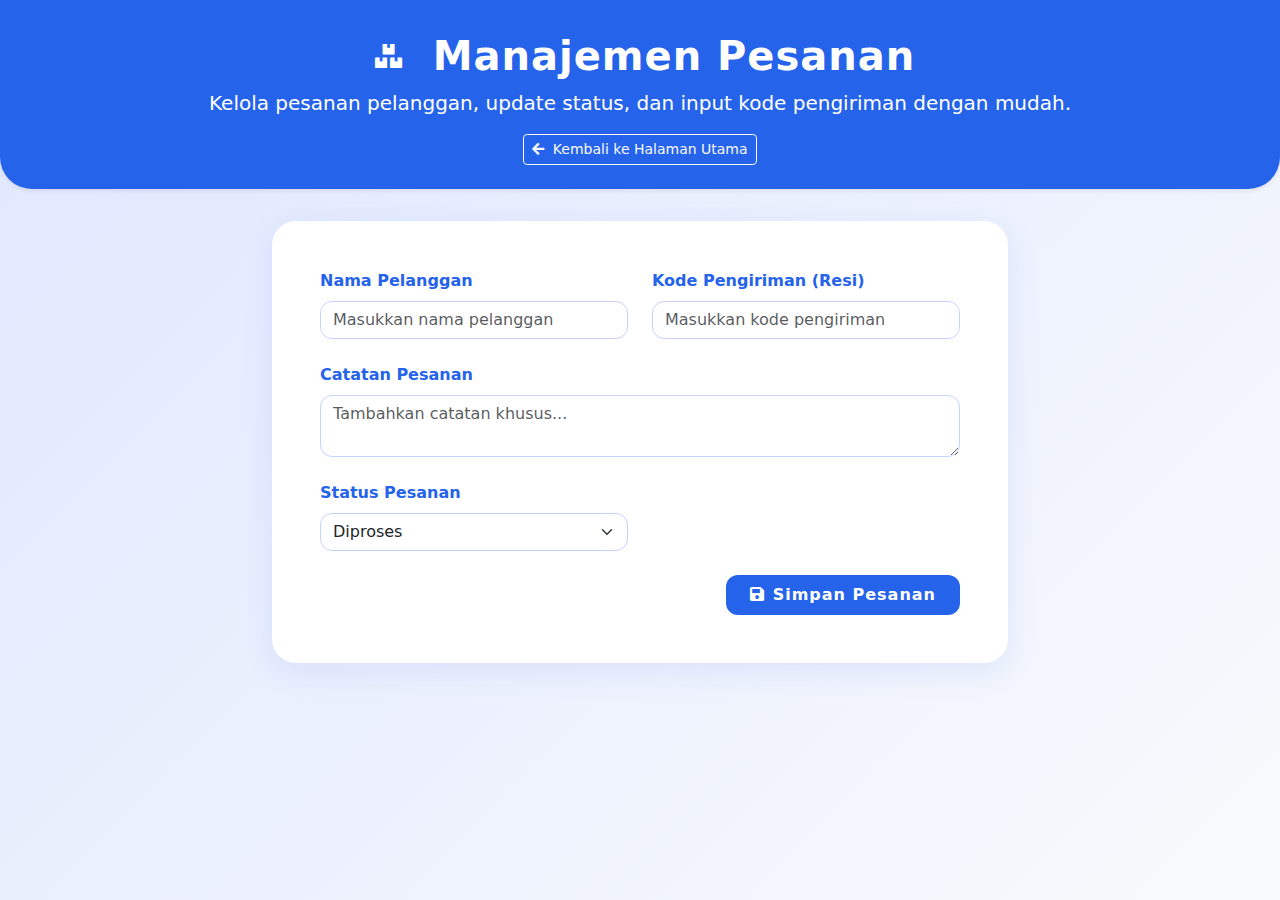
<file: private-admin/management-pesanan.html>
<!DOCTYPE html>
<html lang="id">
<head>
  <meta charset="UTF-8">
  <meta name="viewport" content="width=device-width, initial-scale=1.0">
  <title>Manajemen Pesanan | Admin PT. Lestari Batako</title>
  <link href="https://cdnjs.cloudflare.com/ajax/libs/font-awesome/5.15.4/css/all.min.css" rel="stylesheet">
  <link href="https://cdn.jsdelivr.net/npm/bootstrap@5.3.0/dist/css/bootstrap.min.css" rel="stylesheet">
  <style>
    body {
      background: linear-gradient(135deg, #e0e7ff 0%, #f8fafc 100%);
      min-height: 100vh;
    }
    .admin-header {
      background: #2563eb;
      color: #fff;
      border-radius: 0 0 2rem 2rem;
      box-shadow: 0 4px 24px rgba(37,99,235,0.08);
      padding: 2rem 0 1.5rem 0;
      margin-bottom: 2rem;
    }
    .admin-header h1 {
      font-weight: 700;
      letter-spacing: 1px;
    }
    .card-modern {
      border-radius: 1.5rem;
      border: none;
      box-shadow: 0 8px 32px rgba(37,99,235,0.10);
      background: #fff;
    }
    .form-label {
      color: #2563eb;
      font-weight: 600;
    }
    .form-control, .form-select {
      border-radius: 0.75rem;
      border-color: #c7d2fe;
    }
    .btn-primary {
      background: #2563eb;
      border: none;
      border-radius: 0.75rem;
      font-weight: 600;
      letter-spacing: 1px;
      transition: background 0.2s;
    }
    .btn-primary:hover {
      background: #1d4ed8;
    }
    .icon-circle {
      background: #2563eb;
      color: #fff;
      border-radius: 50%;
      width: 48px;
      height: 48px;
      display: flex;
      align-items: center;
      justify-content: center;
      font-size: 1.5rem;
      margin-right: 0.75rem;
    }
  </style>
</head>
<body>
  <header class="admin-header text-center shadow-sm">
    <div class="container">
      <div class="d-flex justify-content-center align-items-center mb-2">
        <span class="icon-circle"><i class="fas fa-boxes"></i></span>
        <h1 class="mb-0 ms-2">Manajemen Pesanan</h1>
      </div>
      <p class="mb-0 fs-5">Kelola pesanan pelanggan, update status, dan input kode pengiriman dengan mudah.</p>
      <div class="mt-3">
        <a href="admin.html" class="btn btn-outline-light btn-sm">
          <i class="fas fa-arrow-left me-1"></i> Kembali ke Halaman Utama
        </a>
      </div>
    </div>
  </header>

  <main class="container">
    <div class="row justify-content-center">
      <div class="col-lg-8 col-md-10">
        <div class="card card-modern p-4 p-md-5">
          <form>
            <div class="row g-4">
              <div class="col-md-6">
                <label for="customerName" class="form-label">Nama Pelanggan</label>
                <input type="text" class="form-control" id="customerName" placeholder="Masukkan nama pelanggan" required>
              </div>
              <div class="col-md-6">
                <label for="shippingCode" class="form-label">Kode Pengiriman (Resi)</label>
                <input type="text" class="form-control" id="shippingCode" placeholder="Masukkan kode pengiriman" required>
              </div>
              <div class="col-12">
                <label for="orderNote" class="form-label">Catatan Pesanan</label>
                <textarea class="form-control" id="orderNote" rows="2" placeholder="Tambahkan catatan khusus..."></textarea>
              </div>
              <div class="col-md-6">
                <label for="orderStatus" class="form-label">Status Pesanan</label>
                <select class="form-select" id="orderStatus" required>
                  <option value="diproses">Diproses</option>
                  <option value="dikirim">Dikirim</option>
                  <option value="selesai">Selesai</option>
                </select>
              </div>
              <div class="col-12 text-end">
                <button type="submit" class="btn btn-primary px-4 py-2">
                  <i class="fas fa-save me-2"></i>Simpan Pesanan
                </button>
              </div>
            </div>
          </form>
        </div>
      </div>
    </div>
  </main>
</body>
</html>
</file>
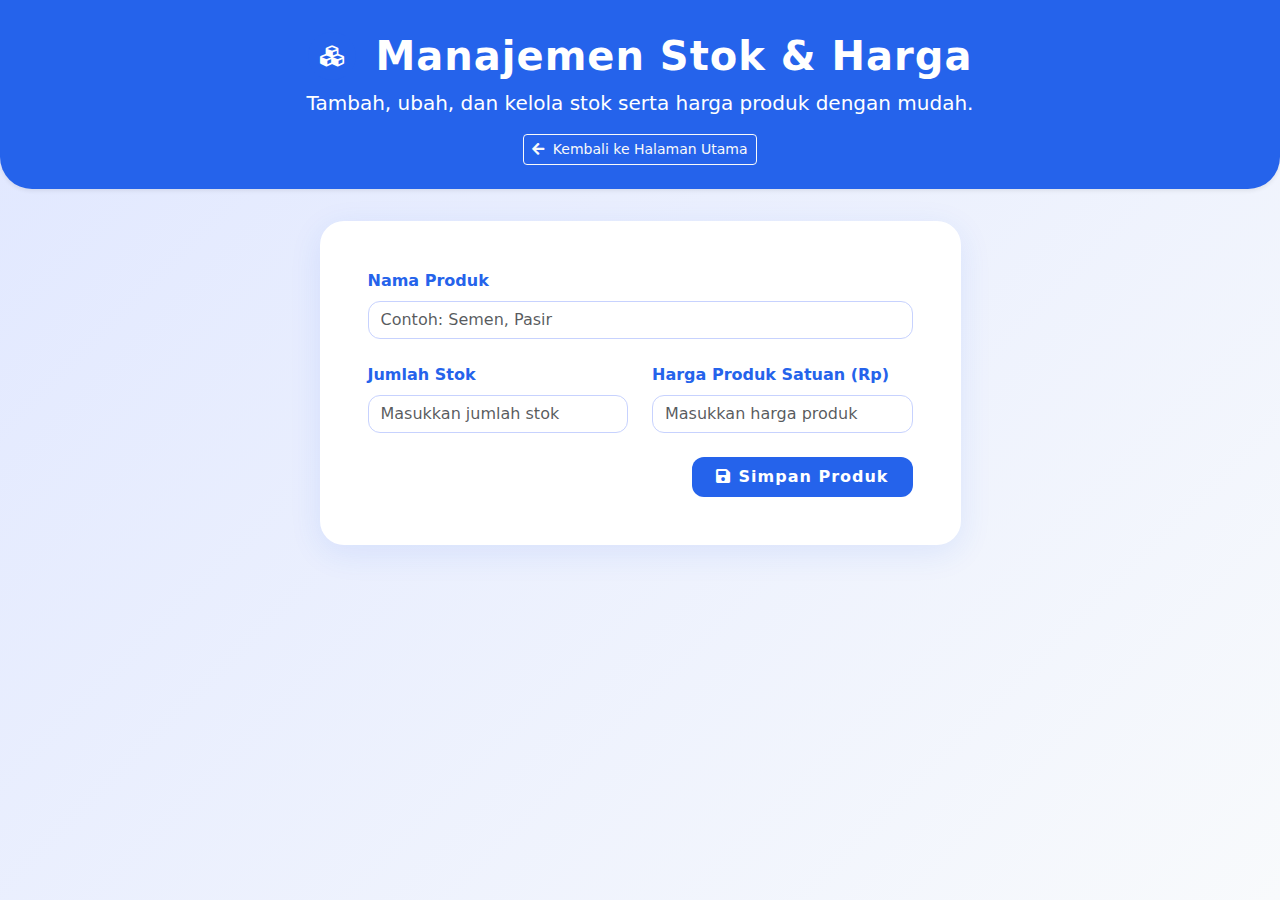
<file: private-admin/management-stok.html>
<!DOCTYPE html>
<html lang="id">
<head>
  <meta charset="UTF-8">
  <meta name="viewport" content="width=device-width, initial-scale=1.0">
  <title>Manajemen Stok & Harga | Admin PT. Lestari Batako</title>
  <link href="https://cdnjs.cloudflare.com/ajax/libs/font-awesome/5.15.4/css/all.min.css" rel="stylesheet">
  <link href="https://cdn.jsdelivr.net/npm/bootstrap@5.3.0/dist/css/bootstrap.min.css" rel="stylesheet">
  <style>
    body {
      background: linear-gradient(135deg, #e0e7ff 0%, #f8fafc 100%);
      min-height: 100vh;
    }
    .admin-header {
      background: #2563eb;
      color: #fff;
      border-radius: 0 0 2rem 2rem;
      box-shadow: 0 4px 24px rgba(37,99,235,0.08);
      padding: 2rem 0 1.5rem 0;
      margin-bottom: 2rem;
    }
    .admin-header h1 {
      font-weight: 700;
      letter-spacing: 1px;
    }
    .card-modern {
      border-radius: 1.5rem;
      border: none;
      box-shadow: 0 8px 32px rgba(37,99,235,0.10);
      background: #fff;
    }
    .form-label {
      color: #2563eb;
      font-weight: 600;
    }
    .form-control, .form-select {
      border-radius: 0.75rem;
      border-color: #c7d2fe;
    }
    .btn-primary, .btn-success {
      background: #2563eb;
      border: none;
      border-radius: 0.75rem;
      font-weight: 600;
      letter-spacing: 1px;
      transition: background 0.2s;
    }
    .btn-primary:hover, .btn-success:hover {
      background: #1d4ed8;
    }
    .icon-circle {
      background: #2563eb;
      color: #fff;
      border-radius: 50%;
      width: 48px;
      height: 48px;
      display: flex;
      align-items: center;
      justify-content: center;
      font-size: 1.5rem;
      margin-right: 0.75rem;
    }
  </style>
</head>
<body>
  <header class="admin-header text-center shadow-sm">
    <div class="container">
      <div class="d-flex justify-content-center align-items-center mb-2">
        <span class="icon-circle"><i class="fas fa-cubes"></i></span>
        <h1 class="mb-0 ms-2">Manajemen Stok & Harga</h1>
      </div>
      <p class="mb-0 fs-5">Tambah, ubah, dan kelola stok serta harga produk dengan mudah.</p>
      <div class="mt-3">
        <a href="admin.html" class="btn btn-outline-light btn-sm">
          <i class="fas fa-arrow-left me-1"></i> Kembali ke Halaman Utama
        </a>
      </div>
    </div>
  </header>

  <main class="container">
    <div class="row justify-content-center">
      <div class="col-lg-7 col-md-9">
        <div class="card card-modern p-4 p-md-5">
          <form>
            <div class="row g-4">
              <div class="col-12">
                <label for="productName" class="form-label">Nama Produk</label>
                <input type="text" class="form-control" id="productName" placeholder="Contoh: Semen, Pasir" required>
              </div>
              <div class="col-md-6">
                <label for="productStock" class="form-label">Jumlah Stok</label>
                <input type="number" class="form-control" id="productStock" placeholder="Masukkan jumlah stok" required>
              </div>
              <div class="col-md-6">
                <label for="productPrice" class="form-label">Harga Produk Satuan (Rp)</label>
                <input type="number" class="form-control" id="productPrice" placeholder="Masukkan harga produk" required>
              </div>
              <div class="col-12 text-end">
                <button type="submit" class="btn btn-success px-4 py-2">
                  <i class="fas fa-save me-2"></i>Simpan Produk
                </button>
              </div>
            </div>
          </form>
        </div>
      </div>
    </div>
  </main>
</body>
</html>
</file>
<file: css/style.css>
/********** Template CSS **********/

/* root */
.bg-opacity-1 {
    background-color: rgba(5, 5, 5, 0.5) !important;
}

.bg-opacity-2 {
    background: linear-gradient(rgba(5, 5, 5, 0.5), rgba(5, 5, 5, 0.5)), url(/img/img/produk2.jpg) center center no-repeat !important;
}

.back-to-top {
    position: fixed;
    display: none;
    right: 30px;
    bottom: 30px;
    z-index: 99;
}

.fw-medium {
    font-weight: 600;
}

.mt-6 {
    margin-top: 5rem;
}

.mb-6 {
    margin-bottom: 5rem;
}

.pt-6 {
    padding-top: 5rem;
}

.pb-6 {
    padding-bottom: 5rem;
}

/* Responsive font size for mobile */
@media (max-width: 576px) {
    html {
        font-size: 14px;
    }
    .feature .display-6,
    .feature h2,
    .feature .fs-5,
    .feature p,
    .feature a.btn {
        font-size: 0.75rem !important;
    }
    .feature .display-6 {
        font-size: 1rem !important;
    }
    .feature h2 {
        font-size: 1rem !important;
    }
    .carousel h1 {
        font-size: 2rem !important;
    }
    .carousel p {
        font-size: 1rem !important;
    }
}


/*** Spinner ***/
#spinner {
    opacity: 0;
    visibility: hidden;
    transition: opacity .5s ease-out, visibility 0s linear .5s;
    z-index: 99999;
}

#spinner.show {
    transition: opacity .5s ease-out, visibility 0s linear 0s;
    visibility: visible;
    opacity: 1;
}


/*** Button ***/
.btn {
    transition: .5s;
    font-weight: 600;
    text-transform: uppercase;
}

.btn-primary,
.btn-outline-primary:hover {
    color: var(--bs-light);
}

.btn-secondary,
.btn-outline-secondary:hover {
    color: var(--bs-dark);
}

.btn-square {
    width: 38px;
    height: 38px;
}

.btn-sm-square {
    width: 32px;
    height: 32px;
}

.btn-lg-square {
    width: 48px;
    height: 48px;
}

.btn-xl-square {
    width: 60px;
    height: 60px;
}

.btn-xxl-square {
    width: 75px;
    height: 75px;
}

.btn-square,
.btn-sm-square,
.btn-lg-square,
.btn-xl-square,
.btn-xxl-square {
    padding: 0;
    display: flex;
    align-items: center;
    justify-content: center;
    font-weight: normal;
}

/*** Navbar ***/
.sticky-top {
    top: -100px;
    transition: .5s;
}

.navbar .navbar-nav .nav-link {
    margin-right: 35px;
    padding: 25px 0;
    color: var(--bs-dark);
    font-size: 16px;
    text-transform: uppercase;
    font-weight: 600;
    outline: none;
}

.navbar .navbar-nav .nav-link:hover,
.navbar .navbar-nav .nav-link.active {
    color: var(--bs-primary);
}

.navbar .dropdown-toggle::after {
    border: none;
    content: "\f107";
    font-family: "Font Awesome 5 Free";
    font-weight: 900;
    vertical-align: middle;
    margin-left: 8px;
}

@media (max-width: 991.98px) {
    .navbar .navbar-nav .nav-link  {
        margin-right: 0;
        padding: 10px 0;
    }

    .navbar .navbar-nav {
        margin-top: 15px;
        border-top: 1px solid #EEEEEE;
    }
}

@media (min-width: 992px) {
    .navbar .nav-item .dropdown-menu {
        display: block;
        border: none;
        margin-top: 0;
        top: 150%;
        opacity: 0;
        visibility: hidden;
        transition: .5s;
    }

    .navbar .nav-item:hover .dropdown-menu {
        top: 100%;
        visibility: visible;
        transition: .5s;
        opacity: 1;
    }
}


/*** Header ***/
.carousel .carousel-caption {
    top: 0;
    left: 0;
    right: 0;
    bottom: 0;
    display: flex;
    flex-direction: column;
    align-items: start;
    justify-content: center;
    text-align: left;
    background: rgba(0, 0, 0, .7);
    padding: 3rem;
    padding-left: 11rem;
    z-index: 1;
}

.carousel .carousel-indicators {
    top: 0;
    bottom: 0;
    left: 0;
    right: auto;
    width: 80px;
    flex-direction: column;
    margin: 0;
    margin-left: 3rem;
}

.carousel .carousel-indicators [data-bs-target] {
    width: 70px;
    height: 70px;
    text-indent: 0;
    margin: 5px 0;
    border: 2px solid #FFFFFF;
    overflow: hidden;
}

.carousel .carousel-indicators [data-bs-target] img {
    width: 100%;
    height: 100%;
    object-fit: cover;
}

@media (max-width: 992px) {
    .carousel .carousel-item {
        position: relative;
        min-height: 600px;
    }
    
    .carousel .carousel-item img {
        position: absolute;
        width: 100%;
        height: 100%;
        object-fit: cover;
    }

    .carousel .carousel-indicators [data-bs-target] {
        width: 60px;
        height: 60px;
    }

    .carousel .carousel-caption {
        padding-left: 10rem;
    }
}

@media (max-width: 768px) {
    .carousel .carousel-item {
        min-height: 500px;
    }

    .carousel .carousel-indicators [data-bs-target] {
        width: 50px;
        height: 50px;
    }

    .carousel .carousel-caption {
        padding-left: 9rem;
    }
}

@media (min-width: 1200px) {
    .carousel .carousel-item .display-1 {
        font-size: 7rem;
    }
}

.page-header {
    background: linear-gradient(rgba(0, 0, 0, .7), rgba(0, 0, 0, .7)), url(../img/carousel-1.jpg) center center no-repeat;
    background-size: cover;
}


/*** About ***/
.about-img {
    position: relative;
    padding-left: 45px;
}

.about-img::before {
    position: absolute;
    content: "";
    width: 200px;
    height: 300px;
    top: 0;
    left: 0;
    border: 5px solid var(--bs-primary);
    animation: animateUpDown 3s ease-in-out infinite;
    z-index: -1;
}

@keyframes animateUpDown { 
    0% { 
        top: -25px;
    }
    50% { 
        top: -45px;
    }
    100% { 
        top: -25px;
    } 
}


/*** Features ***/
.feature {
    background: linear-gradient(to right, rgba(0, 0, 0, .1), rgba(0, 0, 0, 1) 50%), url(../img/img/unnamed.jpg) left center no-repeat;
    background-size: cover;
    width: 100%;
    max-height: 1800px;
    margin-bottom : 50px;
}

.feature-row {
    box-shadow: 0 0 45px rgba(0, 0, 0, .08);
}

.feature-item {
    border-color: rgba(0, 0, 0, .03) !important;
}

.feature-icon {
    position: relative;
    transition: .5s;
}

.feature-item:hover .feature-icon {
    margin-left: 3rem;
}

.feature-item a::after {
    position: absolute;
    content: "";
    width: 100%;
    height: 1px;
    background: var(--bs-secondary);
    top: 50%;
    left: 0;
    transform: translateY(-50%);
    z-index: -1;
}

.feature-item a:hover {
    color: var(--bs-primary) !important;
}

.feature-item a:hover::after {
    background: var(--bs-primary);
}

.experience .progress {
    height: 5px;
}

.experience .progress .progress-bar {
    width: 0px;
    transition: 3s;
}


/*** Service ***/
.service .service-item {
    position: relative;
    margin-top: 45px;
}

.service .service-inner {
    position: relative;
    height: 100%;
    margin-top: 45px;
    background: var(--bs-white);
    box-shadow: 0 0 45px rgba(0, 0, 0, .05);
}

.service .service-inner::before {
    position: absolute;
    content: "";
    width: 100%;
    height: 0;
    left: 0;
    bottom: 0;
    transition: 1s;
    background: var(--bs-primary);
}

.service .service-inner:hover::before {
    height: 100%;
    top: 0;
}

.service .service-item img {
    margin-top: -45px;
    padding-left: 45px;
}

.service .service-item * {
    position: relative;
    transition: .5s;
    z-index: 1;
}

.service .service-item:hover h5,
.service .service-item:hover p {
    color: var(--bs-white);
}

.service .service-item:hover a {
    padding-left: 45px !important;
}


/*** Appoinment ***/
.appoinment {
    background: linear-gradient(rgba(0, 0, 0, .7), rgba(0, 0, 0, .7)), url(../img/carousel-2.jpg) left center no-repeat;
    background-size: cover;
}


/*** Team ***/
.team .team-item {
    background: var(--bs-white);
    box-shadow: 0 0 45px rgba(0, 0, 0, .05);
}

.team .team-item .team-social {
    position: absolute;
    width: 0;
    height: 100%;
    top: 0;
    right: 0;
    transition: .5s;
    background: var(--bs-primary);
    display: flex;
    align-items: center;
    justify-content: center;
}

.team .team-item:hover .team-social {
    width: 100%;
    left: 0;
}

.team .team-item .team-social .btn {
    opacity: 0;
    transition: .5s;
}

.team .team-item:hover .team-social .btn {
    opacity: 1;
}


/*** Testimonial ***/
.testimonial-img {
    position: relative;
    min-height: 400px;
    overflow: hidden;
}

.testimonial-img div {
    position: absolute;
    width: 100px;
    height: 100px;
    animation-duration: 5s;
}

.testimonial-img div:nth-child(1) {
    top: 10%;
    left: 10%;
    animation-delay: .1s;
}

.testimonial-img div:nth-child(2) {
    top: 60%;
    left: 20%;
    animation-delay: .4s;
}

.testimonial-img div:nth-child(3) {
    top: 20%;
    left: 60%;
    animation-delay: .7s;
}

.testimonial-img div:nth-child(4) {
    bottom: 10%;
    right: 10%;
    animation-delay: 1s;
}

.testimonial-img div::after {
    position: absolute;
    content: "";
    top: -1px;
    right: -1px;
    bottom: -1px;
    left: -1px;
    box-shadow: 0 0 10px 10px var(--bs-white) inset;
    z-index: 1;
}

.testimonial-carousel .owl-item img {
    width: 100px;
    height: 100px;
}

.testimonial-carousel .owl-nav {
    margin-top: 15px;
    display: flex;
}

.testimonial-carousel .owl-nav .owl-prev,
.testimonial-carousel .owl-nav .owl-next {
    margin-right: 15px;
    color: var(--bs-primary);
    font-size: 45px;
    transition: .5s;
}

.testimonial-carousel .owl-nav .owl-prev:hover,
.testimonial-carousel .owl-nav .owl-next:hover {
    color: var(--bs-dark);
}


/*** Testimonial ***/
/* @media screen (max-width:576px){
    .testimonial-item .fs-5{
        font-size: 0.5rem;
    }
} */

/*** Contact ***/
@media (min-width: 992px) {
    .contact-info::after {
        position: absolute;
        content: "";
        width: 0px;
        height: 100%;
        top: 0;
        left: 50%;
        border-left: 1px dashed rgba(255, 255, 255, .2);
    }
}

@media (max-width: 991.98px) {
    .contact-info::after {
        position: absolute;
        content: "";
        width: 100%;
        height: 0px;
        top: 50%;
        left: 0;
        border-top: 1px dashed rgba(255, 255, 255, .2);
    }
}


/*** Appoinment ***/
.newsletter {
    background: linear-gradient(rgba(0, 0, 0, .7), rgba(0, 0, 0, .7)), url(../img/img/produk1.jpg) left center no-repeat;
    background-size: cover;
}


/*** Footer ***/
.footer .btn.btn-link {
    display: block;
    margin-bottom: 5px;
    padding: 0;
    text-align: left;
    color: var(--bs-secondary);
    font-weight: normal;
    text-transform: capitalize;
    transition: .3s;
}

.footer .btn.btn-link::before {
    position: relative;
    content: "\f105";
    font-family: "Font Awesome 5 Free";
    font-weight: 900;
    color: var(--bs-primary);
    margin-right: 10px;
}

.footer .btn.btn-link:hover {
    color: var(--bs-primary);
    letter-spacing: 1px;
    box-shadow: none;
}

.copyright {
    background: #222222;
}

.copyright a {
    color: var(--bs-white);
}

.copyright a:hover {
    color: var(--bs-primary);
}
</file>
